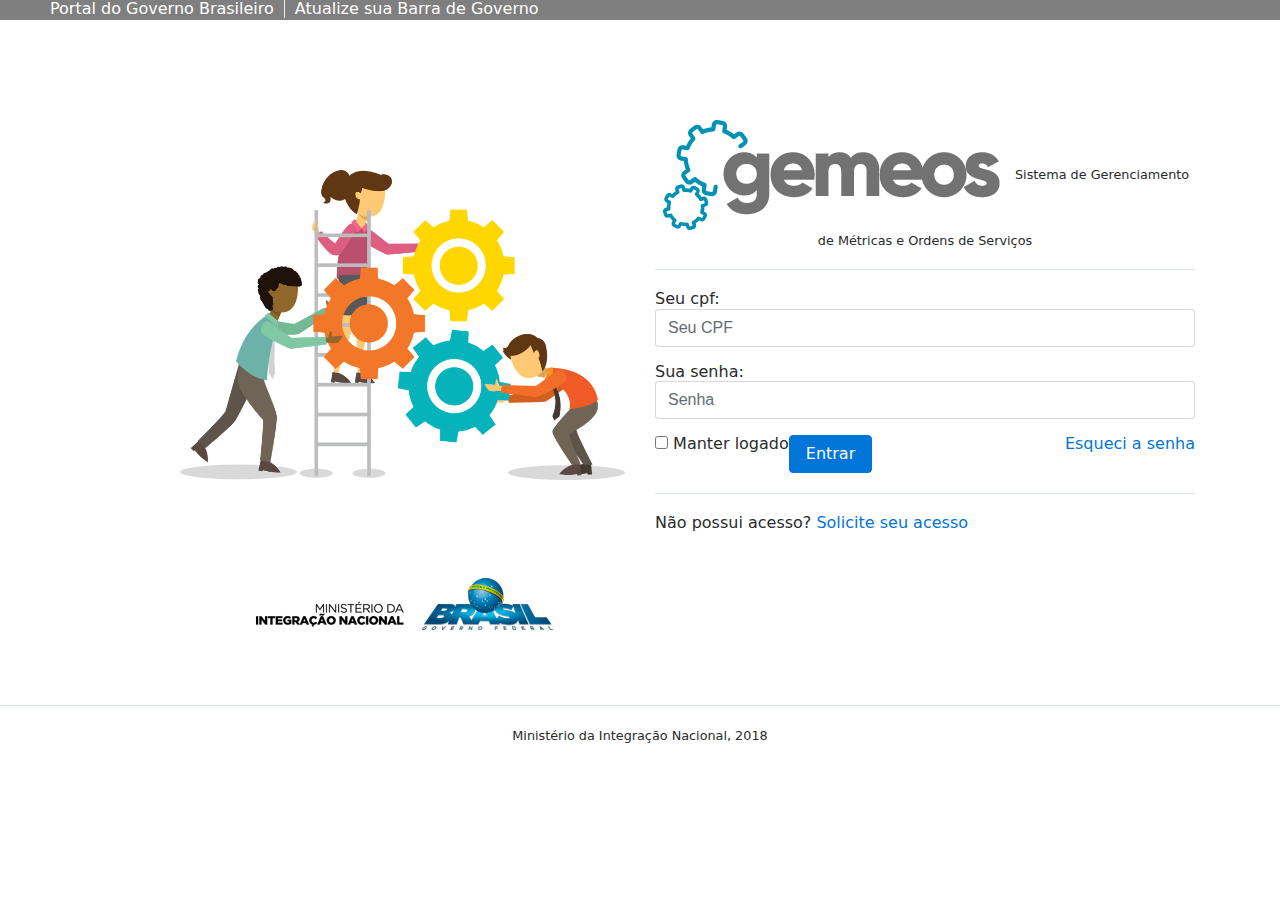
<file: views/login/login-index.html>
<!DOCTYPE html>
<html>
    <head lang="pt-br">
        <meta charset="UTF-8">
        <meta name="viewport" content="width=device-width, initial-scale=1, user-scalable=no">
        <meta http-equiv="x-ua-compatible" content="ie=edge">
        <meta property="creator.productor" content="http://estruturaorganizacional.dados.gov.br/id/unidade-organizacional/NUMERO">
        
        <title>Gemeos - Sistema de Gerenciamento de Métricas e Ordens de Serviços</title>
        <link rel="shortcut icon" href="../../img/favicon.png">
        <link rel="stylesheet" href="../../css/lib/font-awesome/font-awesome.min.css">
        <link rel="stylesheet" href="../../css/lib/bootstrap/bootstrap.min.css">
        <link rel="stylesheet" href="../../css/main.min.css">
        <link rel="stylesheet" href="../../css/custom.css">
    
    </head>
    <body>
        <div id="barra-brasil" style="background:#7F7F7F; height: 20px; padding:0 0 0 10px;display:block;">
            <ul id="menu-barra-temp" style="list-style:none;">
                <li style="display:inline; float:left;padding-right:10px; margin-right:10px; border-right:1px solid #EDEDED">
                    <a href="http://brasil.gov.br" style="font-family:sans,sans-serif; text-decoration:none; color:white;">Portal do Governo Brasileiro</a>
                </li>
                <li>
                    <a style="font-family:sans,sans-serif; text-decoration:none; color:white;" href="http://epwg.governoeletronico.gov.br/barra/atualize.html">Atualize sua Barra de Governo</a>
                </li>
            </ul>
        </div>
        
        <div class="container mt-xl">
            <div class="row">
                <div class="col-md-5 offset-md-1 text-center hidden-md-down">
                    <img class="img-adaptative mb-xl mt-xl" src="../../img/equip-job.png" alt="Gemeos - Sistema de Gerenciamento de Métricas e Ordens de Serviços">
                    
                    <img src="../../img/ministerio-da-integracao-gov-sm.png" class="img-adaptative mt-md">
                </div>
                <div class="col-md-6 mt-md">
                    <form class="sign-box">
                        <div class="text-center">
                            <img class="img-adaptative" src="../../img/logo-gemeos-c-md.png" alt="Gemeos - Sistema de Gerenciamento de Métricas e Ordens de Serviços">
                            <small>Sistema de Gerenciamento de Métricas e Ordens de Serviços</small>
                        </div>
                        <div class="divider-top">
                            <div class="form-group">
                                <label class="form-label semibold">Seu cpf:</label>
                                <input type="tel" class="form-control" placeholder="Seu CPF"/>
                            </div>
                            <div class="form-group">
                                <label class="form-label semibold">Sua senha:</label>
                                <input type="password" class="form-control" placeholder="Senha"/>
                            </div>
                            <div class="form-group">
                                <div class="checkbox float-left">
                                    <input type="checkbox" id="signed-in"/> <label for="signed-in">Manter logado</label>
                                </div>
                                <div class="float-right reset">
                                    <a href="#" data-toggle="modal" data-target="#ModalLembrarSenha">Esqueci a senha</a>
                                </div>
                            </div>
                            <a href="../admin/gerenciar-solicitacoes.html" class="btn btn-rounded btn-primary">Entrar</a>
                        </div>
                        <div class="divider-top">
                            <p class="sign-note">Não possui acesso?
                                <a href="#" data-toggle="modal" data-target="#ModalCadastro">Solicite seu acesso</a></p>
                        </div>
                    </form>
                </div>
            </div>
        
        </div>
        
        
        <div class="modal fade modal-custom" id="ModalLembrarSenha" role="dialog" aria-labelledby="ModalLembrarSenha" aria-hidden="true">
            <div class="modal-dialog modal-center-v">
                <div class="modal-content">
                    <div class="modal-header">
                        <button type="button" class="modal-close" data-dismiss="modal" aria-label="Close">
                            <i class="font-icon-close-2"></i>
                        </button>
                        <h4 class="modal-title">Esqueceu a senha?</h4>
                        <p>Informe o e-mail para que você possa resetar sua senha:</p>
                    </div>
                    <div class="modal-body">
                        <div class="row">
                            <div class="col-sm-12">
                                <div class="form-group">
                                    <label class="form-label semibold">Seu e-mail:</label>
                                    <input type="text" class="form-control" placeholder="E-mail ou Nome de usuário"/>
                                </div>
                            </div>
                        </div>
                    
                    </div>
                    <div class="modal-footer">
                        <button type="button" class="btn btn-rounded btn-primary" data-dismiss="modal" data-toggle="modal" data-target="#ModalMudarSenha">Enviar</button>
                        <button type="submit" class="btn btn-rounded btn-inline btn-secondary-outline" data-dismiss="modal">Cancelar</button>
                    </div>
                
                </div>
            </div>
        </div><!--.modal -->
        
        <div class="modal fade modal-custom" id="ModalMudarSenha" role="dialog" aria-labelledby="ModalLembrarSenha" aria-hidden="true">
            <div class="modal-dialog modal-center-v">
                <div class="modal-content">
                    <div class="modal-header">
                        <button type="button" class="modal-close" data-dismiss="modal" aria-label="Close">
                            <i class="font-icon-close-2"></i>
                        </button>
                        <h4 class="modal-title">Defina sua senha</h4>
                    </div>
                    <div class="modal-body">
                        <div class="row">
                            <div class="col-sm-12">
                                <div class="">
                                    <p>Olá
                                        <strong>Pedro da Silva,</strong> você precisa inserir um senha para acessar os sistema:
                                    </p>
                                </div>
                                
                                <div class="form-group mt-md">
                                    <label class="form-label semibold">Sua senha</label>
                                    <input id="hide-show-password" type="password" class="form-control" placeholder="Sua senha">
                                    <small class="text-muted">Utilize números, letras e caracteres especiais</small>
                                </div>
                            </div>
                        </div>
                    </div>
                    <div class="modal-footer">
                        <button type="button" class="btn btn-rounded btn-primary" data-dismiss="modal" data-toggle="modal">Enviar</button>
                        <button type="submit" class="btn btn-rounded btn-inline btn-secondary-outline" data-dismiss="modal">Cancelar</button>
                    </div>
                </div>
            </div>
        </div><!--.modal -->
        
        
        <div class="modal fade modal-custom" id="ModalCadastro" role="dialog" aria-labelledby="mySmallModalLabel" aria-hidden="true">
            <div class="modal-dialog modal-lg">
                <div class="modal-content">
                    <form id="cadastro-form" class="validate-form">
                        <div class="modal-header">
                            <button type="button" class="close" data-dismiss="modal" aria-label="Close">
                                <span aria-hidden="true">&times;</span>
                            </button>
                            <h4 class="modal-title">Solicitar acesso ao sistema</h4>
                            <p class="text-info">As solicitações serão avaliadas em até 5 dias úteis</p>
                        </div>
                        <div class="modal-body">
                            <div class="row">
                                <div class="col-12">
                                    <section class="card card-default">
                                        <header class="card-header">
                                            <div class="row">
                                                <div class="col-md-9">
                                                    <h5 class="semibold">
                                                        <i class="fa fa-sitemap mr-xs" aria-hidden="true"></i> Vínculo do usuário
                                                    </h5>
                                                </div>
                                            </div>
                                        </header>
                                        <div class="card-block">
                                            <div class="row">
                                                <div class="col-sm-6">
                                                    <fieldset class="form-group">
                                                        <label class="form-label semibold">Vínculo:
                                                            <span class="semibold text-danger">*</span></label>
                                                        <select id="" class="form-control">
                                                            <option>1</option>
                                                            <option>2</option>
                                                            <option>3</option>
                                                            <option>4</option>
                                                        </select>
                                                    </fieldset>
                                                </div>
                                                <div class="col-sm-6">
                                                    <fieldset class="form-group">
                                                        <label class="form-label semibold">CPF *</label>
                                                        <input type="text" class="form-control" id="cpf" name="cpf">
                                                    </fieldset>
                                                </div>
                                            </div>
                
                                        </div>
                                    </section>
                                    <section class="card card-default">
                                        <header class="card-header">
                                            <div class="row">
                                                <div class="col-md-9">
                                                    <h5 class="semibold">
                                                        <i class="fa fa-user mr-xs" aria-hidden="true"></i> Dados pessoais
                                                    </h5>
                                                </div>
                                            </div>
                                        </header>
                                        <div class="card-block">
                                            <div class="row">
                                                <div class="col-sm-6">
                                                    <fieldset class="form-group">
                                                        <label class="form-label semibold">Nome<span class="semibold text-danger">*</span></label>
                                                        <input type="text" class="form-control" id="" name="" placeholder="Nome">
                                                    </fieldset>
                                                </div>
                                                <div class="col-sm-3">
                                                    <fieldset class="form-group">
                                                        <label class="form-label semibold">Nascimento</label>
                                                        <input type="tel" class="form-control" id="" name="" placeholder="00/00/0000">
                                                    </fieldset>
                                                </div>
                                                <div class="col-sm-3">
                                                    <fieldset class="form-group">
                                                        <label class="form-label semibold">Sexo:
                                                            <span class="semibold text-danger">*</span></label>
                                                        <select id="" class="form-control">
                                                            <option>1</option>
                                                            <option>2</option>
                                                            <option>3</option>
                                                            <option>4</option>
                                                        </select>
                                                    </fieldset>
                                                </div>
                                            </div>
                                            <div class="row">
                                                <div class="col-sm-4">
                                                    <fieldset class="form-group">
                                                        <label class="form-label semibold">RG<span class="semibold text-danger">*</span></label>
                                                        <input type="tel" class="form-control" id="" name="" placeholder="00/00/0000">
                                                    </fieldset>
                                                </div>
                                                <div class="col-sm-4">
                                                    <fieldset class="form-group">
                                                        <label class="form-label semibold">Órgão emissor<span class="semibold text-danger">*</span></label>
                                                        <input type="text" class="form-control" id="" name="" placeholder="00/00/0000">
                                                    </fieldset>
                                                </div>
                                                <div class="col-sm-4">
                                                    <fieldset class="form-group">
                                                        <label class="form-label semibold">UF:
                                                            <span class="semibold text-danger">*</span></label>
                                                        <select id="" class="form-control">
                                                            <option>1</option>
                                                            <option>2</option>
                                                            <option>3</option>
                                                            <option>4</option>
                                                        </select>
                                                    </fieldset>
                                                </div>
                                            </div>
                                            <div class="row">
                                                <div class="col-sm-6">
                                                    <fieldset class="form-group">
                                                        <label class="form-label semibold">Estado (Naturalidade):
                                                            <span class="semibold text-danger">*</span></label>
                                                        <select id="" class="form-control">
                                                            <option>1</option>
                                                            <option>2</option>
                                                            <option>3</option>
                                                            <option>4</option>
                                                        </select>
                                                    </fieldset>
                                                </div>
                                                <div class="col-sm-6">
                                                    <fieldset class="form-group">
                                                        <label class="form-label semibold">Município (Naturalidade):
                                                            <span class="semibold text-danger">*</span></label>
                                                        <select id="" class="form-control">
                                                            <option>1</option>
                                                            <option>2</option>
                                                            <option>3</option>
                                                            <option>4</option>
                                                        </select>
                                                    </fieldset>
                                                </div>
                                            </div>
                                        </div>
                                    </section>
                                    <section class="card card-default">
                                        <header class="card-header">
                                            <div class="row">
                                                <div class="col-md-9">
                                                    <h5 class="semibold">
                                                        <i class="fa fa-building-o mr-xs" aria-hidden="true"></i> Endereço
                                                    </h5>
                                                </div>
                                            </div>
                                        </header>
                                        <div class="card-block">
                                            <div class="row">
                                                <div class="col-sm-6">
                                                    <fieldset class="form-group">
                                                        <label class="form-label semibold">Endereço<span class="semibold text-danger">*</span></label>
                                                        <input type="text" class="form-control" id="" name="" placeholder="Nome">
                                                    </fieldset>
                                                </div>
                                                <div class="col-sm-6">
                                                    <fieldset class="form-group">
                                                        <label class="form-label semibold">Complemento<span class="semibold text-danger">*</span></label>
                                                        <input type="text" class="form-control" id="" name="" placeholder="Nome">
                                                    </fieldset>
                                                </div>
                                            </div>
                                            <div class="row">
                                                <div class="col-sm-4">
                                                    <fieldset class="form-group">
                                                        <label class="form-label semibold">Estado:
                                                            <span class="semibold text-danger">*</span></label>
                                                        <select id="" class="form-control">
                                                            <option>1</option>
                                                            <option>2</option>
                                                            <option>3</option>
                                                            <option>4</option>
                                                        </select>
                                                    </fieldset>
                                                </div>
                                                <div class="col-sm-4">
                                                    <fieldset class="form-group">
                                                        <label class="form-label semibold">Município:
                                                            <span class="semibold text-danger">*</span></label>
                                                        <select id="" class="form-control">
                                                            <option>1</option>
                                                            <option>2</option>
                                                            <option>3</option>
                                                            <option>4</option>
                                                        </select>
                                                    </fieldset>
                                                </div>
                                                <div class="col-sm-4">
                                                    <label class="form-label semibold">Bairro</label>
                                                    <input type="text" class="form-control" id="" name="" placeholder="Número">
                                                </div>
                                            </div>
                                            <div class="row">
                                                <div class="col-sm-6">
                                                    <fieldset class="form-group">
                                                        <label class="form-label semibold">CEP</label>
                                                        <input type="text" class="form-control" placeholder="CEP">
                                                    </fieldset>
                                                </div>
                                                <div class="col-sm-6">
                                                    <fieldset class="form-group">
                                                        <label class="form-label semibold">Telefone</label>
                                                        <input type="tel" class="form-control" id="" name="" placeholder="(00)0000-0000">
                                                    </fieldset>
                                                </div>
                                            </div>
                
                                        </div>
                                    </section>
            
                                    <section class="card card-default">
                                        <header class="card-header">
                                            <div class="row">
                                                <div class="col-md-9">
                                                    <h5 class="semibold">
                                                        <i class="fa fa-suitcase mr-xs" aria-hidden="true"></i> Dados funcionais
                                                    </h5>
                                                </div>
                                            </div>
                                        </header>
                                        <div class="card-block">
                                            <div class="row">
                                                <div class="col-sm-4">
                                                    <fieldset class="form-group">
                                                        <label class="form-label semibold">E-mail<span class="semibold text-danger">*</span></label>
                                                        <input type="email" class="form-control" id="" name="" placeholder="Nome">
                                                    </fieldset>
                                                </div>
                                                <div class="col-sm-4">
                                                    <fieldset class="form-group">
                                                        <label class="form-label semibold">Confirme seu e-mail<span class="semibold text-danger">*</span></label>
                                                        <input type="email" class="form-control" id="" name="" placeholder="Nome">
                                                    </fieldset>
                                                </div>
                                                <div class="col-sm-4">
                                                    <fieldset class="form-group">
                                                        <label class="form-label semibold">Unidade:
                                                            <span class="semibold text-danger">*</span></label>
                                                        <select id="" class="form-control">
                                                            <option>1</option>
                                                            <option>2</option>
                                                            <option>3</option>
                                                            <option>4</option>
                                                        </select>
                                                    </fieldset>
                                                </div>
                                            </div>
                                            <div class="row">
                                                <div class="col-sm-3">
                                                    <fieldset class="form-group">
                                                        <label class="form-label semibold">SIAPE<span class="semibold text-danger">*</span></label>
                                                        <input type="text" class="form-control" id="" name="" placeholder="Nome">
                                                    </fieldset>
                                                </div>
                                                <div class="col-sm-3">
                                                    <fieldset class="form-group">
                                                        <label class="form-label semibold">Órgão<span class="semibold text-danger">*</span></label>
                                                        <input type="text" class="form-control" id="" name="" placeholder="Nome">
                                                    </fieldset>
                                                </div>
                                                <div class="col-sm-3">
                                                    <fieldset class="form-group">
                                                        <label class="form-label semibold">Empresa<span class="semibold text-danger">*</span></label>
                                                        <input type="text" class="form-control" id="" name="" placeholder="Nome">
                                                    </fieldset>
                                                </div>
                                                <div class="col-sm-3">
                                                    <fieldset class="form-group">
                                                        <label class="form-label semibold">Cargo<span class="semibold text-danger">*</span></label>
                                                        <input type="text" class="form-control" id="" name="" placeholder="Nome">
                                                    </fieldset>
                                                </div>
                    
                                            </div>
                                        </div>
                                    </section>
                                    <section class="box-typical">
                                        <header class="box-typical-header header-bordered">
                                            <div class="tbl-row">
                                                <div class="tbl-cell tbl-cell-title">
                                                    <h5 class="semibold">
                                                        <i class="fa fa-gears mr-xs" aria-hidden="true"></i> Função
                                                    </h5>
                                                </div>
                                                <div class="tbl-cell tbl-cell-action-bordered">
                                                    <div>
                                                        <button type="button" class="action-btn" data-toggle="collapse" data-target="#add-funcao" aria-expanded="false" aria-controls="add-funcao">
                                                            <i class="fa fa-plus-circle mr-xs"></i>Adicionar
                                                        </button>
                                                    </div>
                                                </div>
                                            </div>
                                        </header>
                                        <div class="p-0">
                                            <div class="collapse" id="add-funcao">
                                                <div class="clearfix p-a mb-0 divider-bottom">
                                                    <div class="col-sm-12">
                                                        <label class="form-label semibold" for="">Função</label>
                                                        <div class="input-group">
                                                            <input type="tel" class="form-control" placeholder="Descrição" id="">
                                                            <span class="input-group-btn">
                                                                          <button class="btn btn-secondary-outline" type="button">
                                                                              <i class="fa fa-plus" aria-hidden="true"></i> Adicionar
                                                                          </button>
                                                                        </span>
                                                        </div>
                                                    </div>
                                                </div>
                                            </div>
                                            <div class="table-responsive">
                                                <table class="table-hover table-box-typical tbl-typical">
                                                    <thead>
                                                        <tr>
                                                            <th class="text-center">
                                                                <div>Função</div>
                                                            </th>
                                                            <th class="">
                                                                <div>Descrição</div>
                                                            </th>
                                                            <th class="text-center"></th>
                                                        </tr>
                                                    </thead>
                                                    <tbody>
                                                        <tr>
                                                            <td>
                                                                <p>Entregador</p></td>
                                                            <td>
                                    
                                                            </td>
                                                            <td class="text-center">
                                                                <button type="button" class="btn btn-clear btn-xs" data-toggle="tooltip" data-placement="top" title="remover">
                                                                    <i class="fa fa-times mr-xs text-danger" aria-hidden="true"></i>
                                                                </button>
                                                            </td>
                                                        </tr>
                            
                                                    </tbody>
                                                </table>
                                            </div>
                                        </div>
                                    </section>
                                    <section class="card card-default">
                                        <header class="card-header">
                                            <div class="row">
                                                <div class="col-md-9">
                                                    <h5 class="semibold">
                                                        <i class="fa fa-user-o" aria-hidden="true"></i> Perfil
                                                    </h5>
                                                </div>
                                            </div>
                                        </header>
                                        <div class="card-block">
                                            <div class="row">
                                                <div class="col-sm-4">
                                                    <fieldset class="form-group">
                                                        <label class="form-label semibold">Perfil:
                                                            <span class="semibold text-danger">*</span></label>
                                                        <select id="" class="form-control">
                                                            <option>1</option>
                                                            <option>2</option>
                                                            <option>3</option>
                                                            <option>4</option>
                                                        </select>
                                                    </fieldset>
                                                </div>
                                                <div class="col-sm-8">
                                                    <fieldset class="form-group">
                                                        <label class="form-label semibold" for="">Motivos:</label>
                                                        <textarea rows="4" class="form-control" placeholder="Motivos" id="motivos-textarea"></textarea>
                                                        <small>Você tem
                                                            <span id="motivos-textarea-counter" class="counter-value semibold"></span> caracteres restantes.
                                                        </small>
                                                    </fieldset>
                                                </div>
                                            </div>
                                            <div class="row mt-md">
                    
                                            </div>
                                        </div>
                                    </section>
                                    <section class="box-typical">
                                        <header class="box-typical-header header-bordered">
                                            <div class="tbl-row">
                                                <div class="tbl-cell tbl-cell-title">
                                                    <h5 class="semibold">
                                                        <i class="fa fa-cloud-upload mr-xs" aria-hidden="true"></i> Arquivos
                                                    </h5>
                                                </div>
                                                <div class="tbl-cell tbl-cell-action-bordered">
                                                    <div>
                                                        <button type="button" class="action-btn" data-toggle="collapse" data-target="#add-arquivos" aria-expanded="false" aria-controls="add-arquivos">
                                                            <i class="fa fa-plus-circle mr-xs"></i>Adicionar
                                                        </button>
                                                    </div>
                                                </div>
                                            </div>
                                        </header>
                                        <div class="p-0">
                                            <div class="collapse" id="add-arquivos">
                                                <div class="clearfix p-a mb-0 divider-bottom">
                            
                                                    <div class="col-sm-6">
                                
                                                        <div class="form-group">
                                                            <label class="form-label semibold" for="">Enviar arquivo</label>
                                                            <input type="file" class="form-control-file" id="arquivo">
                                                        </div>
                                                    </div>
                                                    <div class="col-sm-6">
                                                        <label class="form-label semibold" for="">Descrição</label>
                                                        <div class="input-group">
                                                            <input type="tel" class="form-control" placeholder="Descrição" id="">
                                                            <span class="input-group-btn">
                                                                          <button class="btn btn-secondary-outline" type="button">
                                                                              <i class="fa fa-plus" aria-hidden="true"></i> Adicionar
                                                                          </button>
                                                                        </span>
                                                        </div>
                                                    </div>
                                                </div>
                                            </div>
                                            <div class="table-responsive">
                                                <table class="table-hover table-box-typical tbl-typical">
                                                    <thead>
                                                        <tr>
                                                            <th class="text-center">
                                                                <div>Arquivo</div>
                                                            </th>
                                                            <th class="">
                                                                <div>Descrição</div>
                                                            </th>
                                                            <th class="text-center"></th>
                                                        </tr>
                                                    </thead>
                                                    <tbody>
                                                        <tr>
                                                            <td>
                                                                <p>
                                                                    <a href="#">autorizacao-gerencia.pdf</a>
                                                                </p></td>
                                                            <td>
                                                                Arquivo de autorização
                                                            </td>
                                                            <td class="text-center">
                                                                <button type="button" class="btn btn-clear btn-xs" data-toggle="tooltip" data-placement="top" title="remover">
                                                                    <i class="fa fa-times mr-xs text-danger" aria-hidden="true"></i>
                                                                </button>
                                                            </td>
                                                        </tr>
                            
                                                    </tbody>
                                                </table>
                                            </div>
                                        </div>
                                    </section>
                                </div>
                            </div>
                        </div>
                        
                        <div class="modal-footer">
                            <button type="submit" class="btn btn-success btn-rounded swal-btn-cancel" data-dismiss="modal">Exemplo ao enviar</button>
                            <button type="submit" class="btn btn-rounded btn-inline btn-secondary-outline">Cancelar</button>
                        </div>
                    </form>
                </div>
            </div>
        </div><!--.modal-->
        
        
        <footer class="text-center p-a-lg divider-top mt-xl">
            <small>
                Ministério da Integração Nacional, 2018
            </small>
        </footer>
        
        
        <script src="../../js/lib/jquery/jquery.min.js"></script>
        <script src="../../js/lib/tether/tether.min.js"></script>
        <script src="../../js/lib/bootstrap/bootstrap.min.js"></script>
        <script src="../../js/plugins.js"></script>
        
        
              <!-- específico desta página -->
        <script src="../../js/lib/datatables-net/datatables.min.js"></script>
        <script src="../../js/start-datatables.js"></script>
        
        <script src="../../js/lib/bootstrap-select/bootstrap-select.min.js"></script>
        <script src="../../js/lib/select2/select2.full.min.js"></script>
        <script src="../../js/lib/select2/i18n/pt-BR.js"></script>
        
        
        <script src="../../js/lib/jquery-tag-editor/jquery.tag-editor.min.js"></script>
        
        <script src="../../js/lib/jquery-simply-countable/jquery.simplyCountable.js"></script>
        
        <script src="../../js/lib/bootstrap-sweetalert/sweetalert.min.js"></script>
        
        <script src="../../js/lib/hide-show-password/bootstrap-show-password.min.js"></script>
        <script src="../../js/lib/hide-show-password/bootstrap-show-password-init.js"></script>
        
        <script src="../../js/app.js"></script>
        <script src="login-index.js"></script>
        
        
        <script defer="defer" src="//barra.brasil.gov.br/barra.js" type="text/javascript"></script>
    </body>
</html>
</file>
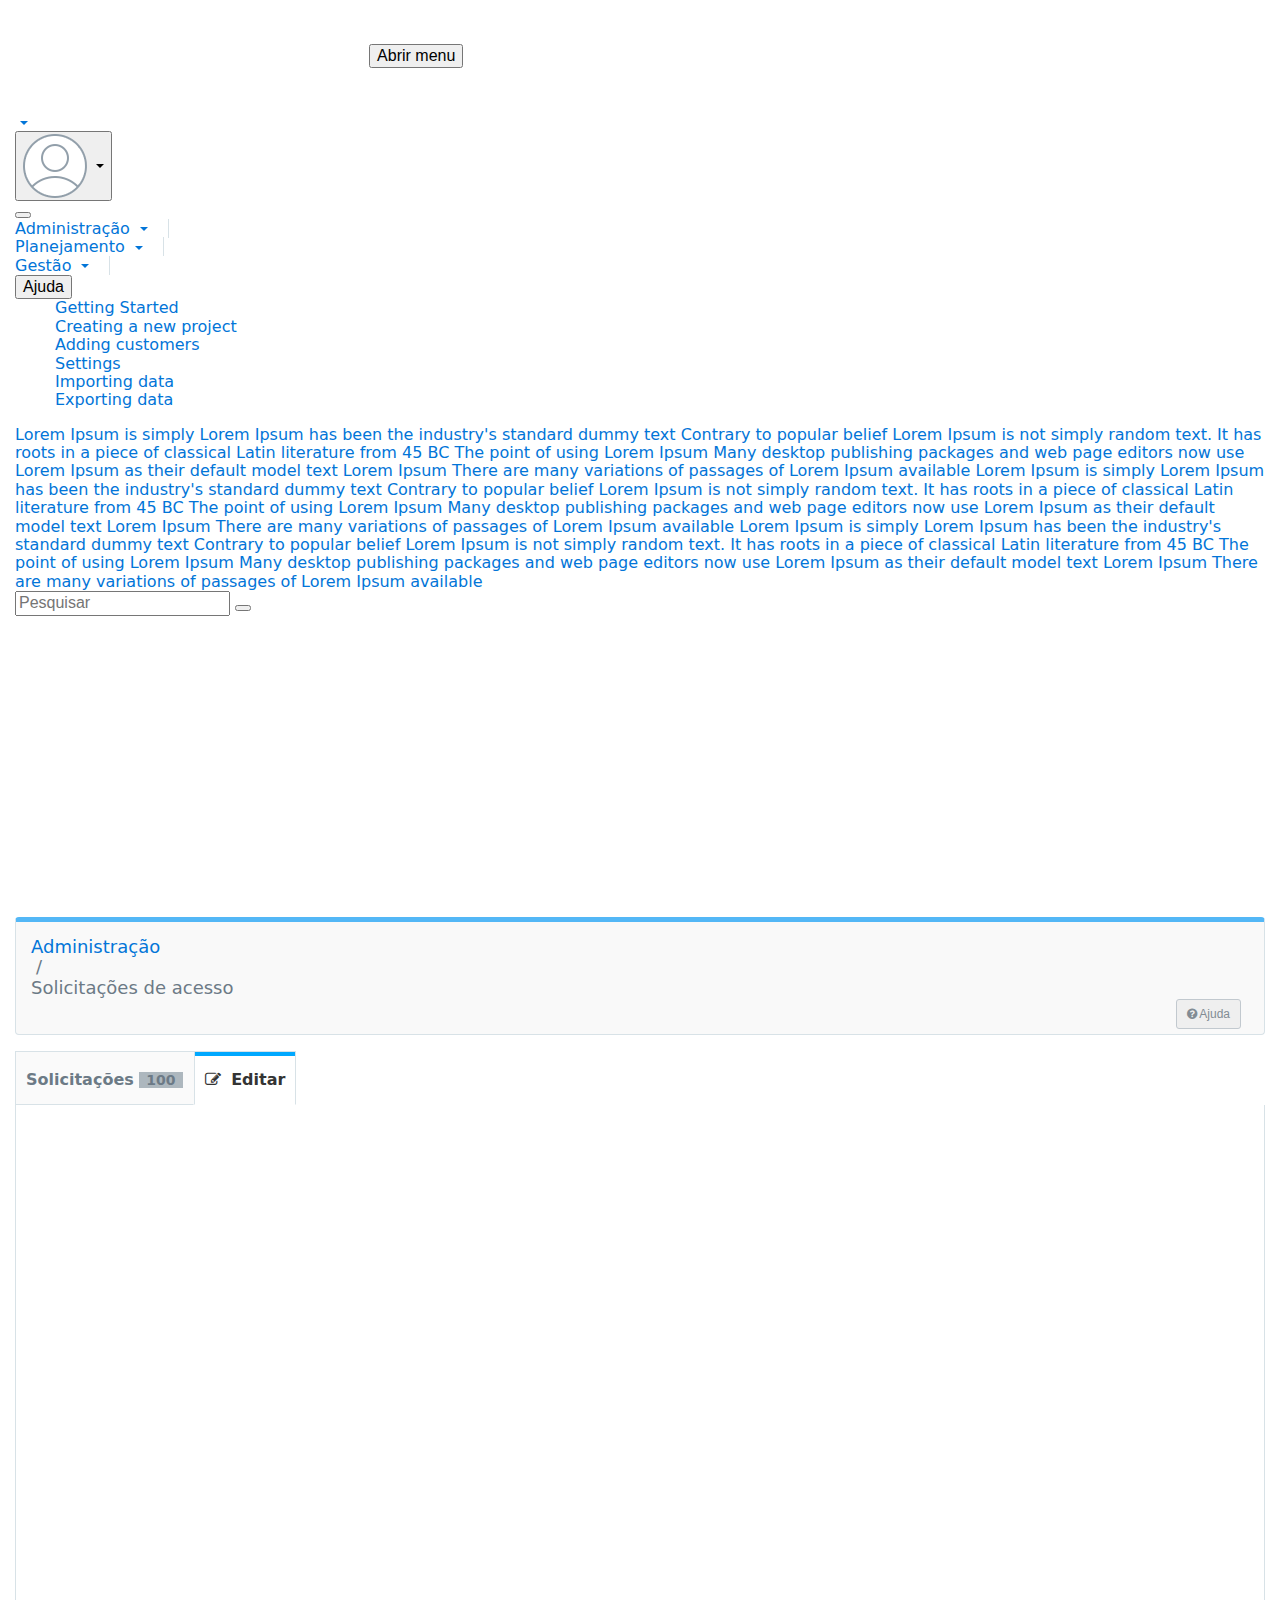
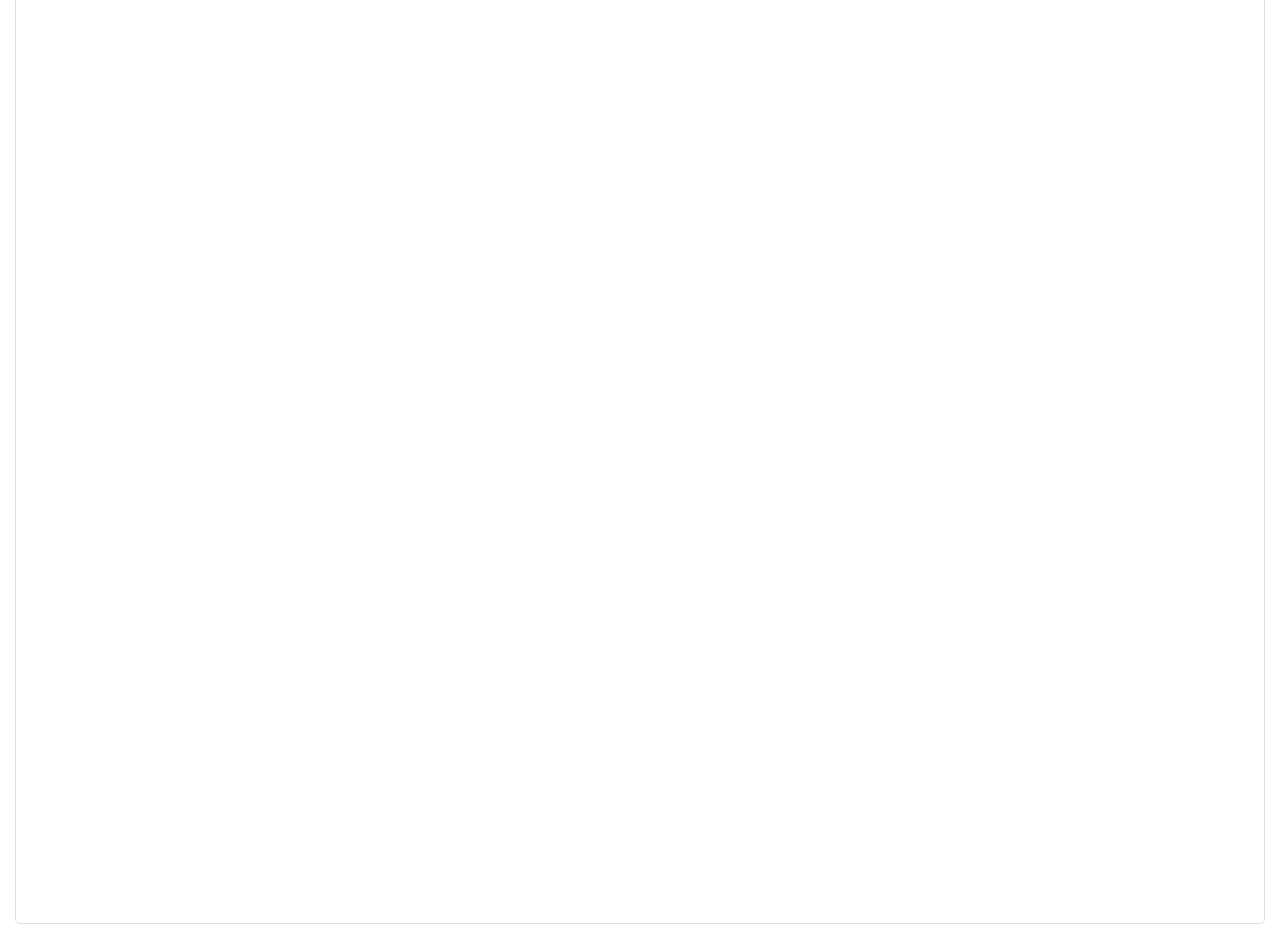
<file: views/solicitacoes/gerenciar-solicitacoes-editar.html>
<!DOCTYPE html>
<html>
    <head lang="pt-br">
        <meta charset="UTF-8">
        <meta name="viewport" content="width=device-width, initial-scale=1, user-scalable=no">
        <meta http-equiv="x-ua-compatible" content="ie=edge">
        <meta property="creator.productor" content="http://estruturaorganizacional.dados.gov.br/id/unidade-organizacional/NUMERO">
        <link rel="shortcut icon" href="../../img/favicon.png">
        
        <title>Gemeos - Sistema de Gerenciamento de Métricas e Ordens de Serviços</title>
        <link rel="stylesheet" href="../../css/lib/font-awesome/font-awesome.min.css">
        <link rel="stylesheet" href="../../css/lib/bootstrap/bootstrap.min.css">
        <link rel="stylesheet" href="../../css/main.min.css">
        <link rel="stylesheet" href="../../css/custom.css">
    
    </head>
    <body class="with-side-menu theme-picton-blue-white-ebony">
        
        <header class="site-header">
            <div class="container-fluid">
                <a href="#" class="site-logo">
                    <img class="hidden-md-down" src="../../img/logo-gemeos-w-md.png" alt="">
                    <img class="hidden-lg-up" src="../../img/logo-gemeos-c-sm.png" alt="">
                </a>
                <button class="hamburger hamburger--htla">
                    <span>Abrir menu</span>
                </button>
                <div class="site-header-content">
                    <div class="site-header-content-in">
                        <div class="site-header-shown">
                            
                            <div class="dropdown dropdown-notification messages">
                                <a href="#" class="header-alarm dropdown-toggle active" id="dd-messages" data-toggle="dropdown" aria-haspopup="true" aria-expanded="false">
                                    <i class="font-icon-alarm" data-toggle="tooltip" data-placement="bottom" title="Avisos relativos ás solicitações do sistema"></i>
                                </a>
                                <div class="dropdown-menu dropdown-menu-right dropdown-menu-messages" aria-labelledby="dd-messages">
                                    <div class="dropdown-menu-messages-header">
                                        <ul class="nav" role="tablist">
                                            <li class="nav-item">
                                                <a class="nav-link active" data-toggle="tab" href="#tab-incoming" role="tab">
                                                    Novas
                                                    <span class="label label-pill label-danger">8</span>
                                                </a>
                                            </li>
                                            <li class="nav-item">
                                                <a class="nav-link" data-toggle="tab" href="#tab-outgoing" role="tab">Lidas</a>
                                            </li>
                                        </ul>
                                        <!--<button type="button" class="create">
                                            <i class="font-icon font-icon-pen-square"></i>
                                        </button>-->
                                    </div>
                                    <div class="tab-content">
                                        <div class="tab-pane active" id="tab-incoming" role="tabpanel">
                                            <div class="dropdown-menu-messages-list">
                                                <a href="#" class="mess-item">
                                                    <span class="mess-item-name">Pedro Silva</span>
                                                    <span class="mess-item-txt">Envio de solicitação de documentação aprovada</span>
                                                </a>
                                                <a href="#" class="mess-item">
                                                    <span class="mess-item-name">Mariana oliveira</span>
                                                    <span class="mess-item-txt">Envio de solicitação de documentação aprovada</span>
                                                </a>
                                                <a href="#" class="mess-item">
                                                    <span class="mess-item-name">Eustáquio Silveira</span>
                                                    <span class="mess-item-txt">Envio de solicitação de documentação aprovada</span>
                                                </a>
                                            </div>
                                        </div>
                                        <div class="tab-pane" id="tab-outgoing" role="tabpanel">
                                            <div class="dropdown-menu-messages-list">
                                                <a href="#" class="mess-item">
                                                    <span class="mess-item-name">Henrique Silva</span>
                                                    <span class="mess-item-txt">Envio de solicitação de documentação aprovada</span>
                                                </a>
                                                <a href="#" class="mess-item">
                                                    <span class="mess-item-name">Caroline oliveira</span>
                                                    <span class="mess-item-txt">Envio de solicitação de documentação aprovada</span>
                                                </a>
                                                <a href="#" class="mess-item">
                                                    <span class="mess-item-name">Sandra Silveira</span>
                                                    <span class="mess-item-txt">Envio de solicitação de documentação aprovada</span>
                                                </a>
                                            </div>
                                        </div>
                                    </div>
                                    <div class="dropdown-menu-notif-more">
                                        <a href="#">Todas</a>
                                    </div>
                                </div>
                            </div>
                            
                            
                            <div class="dropdown user-menu">
                                <button class="dropdown-toggle" id="dd-user-menu" type="button" data-toggle="dropdown" aria-haspopup="true" aria-expanded="false">
                                    <img src="../../img/avatar-2-64.png" alt="">
                                </button>
                                <div class="dropdown-menu dropdown-menu-right" aria-labelledby="dd-user-menu">
                                    <a class="dropdown-item" href="#"><span class="font-icon glyphicon glyphicon-user"></span>Dados de acesso</a>
                                    <a class="dropdown-item" href="#"><span class="font-icon glyphicon glyphicon-cog"></span>Configurações</a>
                                    <a class="dropdown-item" href="#"><span class="font-icon font-icon-help"></span>Ajuda</a>
                                    <div class="dropdown-divider"></div>
                                    <a class="dropdown-item" href="../login/login-index.html"><span class="font-icon glyphicon glyphicon-log-out"></span>Sair</a>
                                </div>
                            </div>
                            
                            <button type="button" class="burger-right">
                                <i class="font-icon-menu-addl"></i>
                            </button>
                        </div><!--.site-header-shown-->
                        
                        <div class="mobile-menu-right-overlay"></div>
                        <div class="site-header-collapsed">
                            <div class="site-header-collapsed-in">
                                
                                <div class="dropdown dropdown-typical">
                                    <a href="dashboard.html" class="dropdown-toggle no-arr divider-right" data-toggle="tooltip" data-placement="bottom" title="Gerenciar o acesso ao sistema, bem como as atribuições de permissões aos usuários">
                                        <span class="font-icon font-icon-doc"></span>
                                        <span class="lbl">Administração</span>
                                    </a>
                                </div>
                                <div class="dropdown dropdown-typical">
                                    <a href="#" class="dropdown-toggle no-arr divider-right" data-toggle="tooltip" data-placement="bottom" title="Gerenciar o processo de planejamento das contratações">
                                        <span class="font-icon font-icon-earth-bordered"></span>
                                        <span class="lbl">Planejamento</span>
                                    </a>
                                </div>
                                <div class="dropdown dropdown-typical">
                                    <a href="#" class="dropdown-toggle no-arr divider-right" data-toggle="tooltip" data-placement="bottom" title="Administrar o processo de gestão do contrato">
                                        <span class="font-icon font-icon-cogwheel"></span>
                                        <span class="lbl">Gestão</span>
                                    </a>
                                </div>
                                
                                
                                <div class="help-dropdown">
                                    <button type="button">
                                        <i class="font-icon font-icon-help"></i> Ajuda
                                    </button>
                                    <div class="help-dropdown-popup">
                                        <div class="help-dropdown-popup-side">
                                            <ul>
                                                <li><a href="#">Getting Started</a></li>
                                                <li><a href="#" class="active">Creating a new project</a></li>
                                                <li><a href="#">Adding customers</a></li>
                                                <li><a href="#">Settings</a></li>
                                                <li><a href="#">Importing data</a></li>
                                                <li><a href="#">Exporting data</a></li>
                                            </ul>
                                        </div>
                                        <div class="help-dropdown-popup-cont">
                                            <div class="help-dropdown-popup-cont-in">
                                                <div class="jscroll">
                                                    <a href="#" class="help-dropdown-popup-item">
                                                        Lorem Ipsum is simply
                                                        <span class="describe">Lorem Ipsum has been the industry's standard dummy text </span>
                                                    </a>
                                                    <a href="#" class="help-dropdown-popup-item">
                                                        Contrary to popular belief
                                                        <span class="describe">Lorem Ipsum is not simply random text. It has roots in a piece of classical Latin literature from 45 BC</span>
                                                    </a>
                                                    <a href="#" class="help-dropdown-popup-item">
                                                        The point of using Lorem Ipsum
                                                        <span class="describe">Many desktop publishing packages and web page editors now use Lorem Ipsum as their default model text</span>
                                                    </a>
                                                    <a href="#" class="help-dropdown-popup-item">
                                                        Lorem Ipsum
                                                        <span class="describe">There are many variations of passages of Lorem Ipsum available</span>
                                                    </a>
                                                    <a href="#" class="help-dropdown-popup-item">
                                                        Lorem Ipsum is simply
                                                        <span class="describe">Lorem Ipsum has been the industry's standard dummy text </span>
                                                    </a>
                                                    <a href="#" class="help-dropdown-popup-item">
                                                        Contrary to popular belief
                                                        <span class="describe">Lorem Ipsum is not simply random text. It has roots in a piece of classical Latin literature from 45 BC</span>
                                                    </a>
                                                    <a href="#" class="help-dropdown-popup-item">
                                                        The point of using Lorem Ipsum
                                                        <span class="describe">Many desktop publishing packages and web page editors now use Lorem Ipsum as their default model text</span>
                                                    </a>
                                                    <a href="#" class="help-dropdown-popup-item">
                                                        Lorem Ipsum
                                                        <span class="describe">There are many variations of passages of Lorem Ipsum available</span>
                                                    </a>
                                                    <a href="#" class="help-dropdown-popup-item">
                                                        Lorem Ipsum is simply
                                                        <span class="describe">Lorem Ipsum has been the industry's standard dummy text </span>
                                                    </a>
                                                    <a href="#" class="help-dropdown-popup-item">
                                                        Contrary to popular belief
                                                        <span class="describe">Lorem Ipsum is not simply random text. It has roots in a piece of classical Latin literature from 45 BC</span>
                                                    </a>
                                                    <a href="#" class="help-dropdown-popup-item">
                                                        The point of using Lorem Ipsum
                                                        <span class="describe">Many desktop publishing packages and web page editors now use Lorem Ipsum as their default model text</span>
                                                    </a>
                                                    <a href="#" class="help-dropdown-popup-item">
                                                        Lorem Ipsum
                                                        <span class="describe">There are many variations of passages of Lorem Ipsum available</span>
                                                    </a>
                                                </div>
                                            </div>
                                        </div>
                                    </div>
                                </div><!--.help-dropdown-->
                                <div class="site-header-search-container">
                                    <form class="site-header-search closed">
                                        <input type="text" placeholder="Pesquisar"/>
                                        <button type="submit">
                                            <span class="font-icon-search"></span>
                                        </button>
                                        <div class="overlay"></div>
                                    </form>
                                </div>
                            </div><!--.site-header-collapsed-in-->
                        </div><!--.site-header-collapsed-->
                    </div><!--site-header-content-in-->
                </div><!--.site-header-content-->
            </div><!--.container-fluid-->
        </header><!--.site-header-->
        
        <div class="mobile-menu-left-overlay"></div>
        <nav class="side-menu">
            <div class="side-menu-avatar">
                <div class="avatar-preview">
                    <p>Bem vindo, <strong>Pedro Alencar</strong><br>
                       Você tem privilégios de administrador</p>
                </div>
            </div>
            <ul class="side-menu-list">
                <li class="grey with-sub">
	            <span>
	                <i class="font-icon font-icon-user"></i>
	                <span class="lbl">Acesso</span>
	            </span>
                    <ul>
                        <li>
                            <a href="index.html"><span class="lbl">Default</span><span class="label label-custom label-pill label-danger">new</span></a>
                        </li>
                        <li><a href="dashboard-top-menu.html"><span class="lbl">Top menu</span></a></li>
                        <li><a href="side-menu-compact-full.html"><span class="lbl">Compact menu</span></a></li>
                        <li><a href="dashboard-addl-menu.html"><span class="lbl">Submenu</span></a></li>
                        <li><a href="side-menu-avatar.html"><span class="lbl">Menu with avatar</span></a></li>
                        <li><a href="side-menu-avatar.html"><span class="lbl">Compact menu with avatar</span></a></li>
                        <li><a href="dark-menu.html"><span class="lbl">Dark menu</span></a></li>
                        <li><a href="dark-menu-blue.html"><span class="lbl">Blue dark menu</span></a></li>
                        <li><a href="dark-menu-green.html"><span class="lbl">Green dark menu</span></a></li>
                        <li><a href="dark-menu-green-compact.html"><span class="lbl">Green compact dark menu</span></a>
                        </li>
                        <li><a href="dark-menu-ultramarine.html"><span class="lbl">Ultramarine dark menu</span></a></li>
                        <li><a href="asphalt-menu.html"><span class="lbl">Asphalt top menu</span></a></li>
                        <li><a href="side-menu-big-icon.html"><span class="lbl">Big menu</span></a></li>
                    </ul>
                </li>
            </ul>
        
        </nav><!--.side-menu-->
        
        
        <div class="page-content">
            
            <div class="container-fluid">
                <section>
                    <ol class="breadcrumb blue-ctj">
                        <li><a href="#">Administração</a></li>
                        <li class="ml-xs mr-xs"> /</li>
                        <li class="active">Solicitações de acesso</li>
                        <li style="float:right;">
                            <button class="btn btn-inline btn-secondary-outline btn-sm">
                                <i class="fa fa-question-circle" aria-hidden="true"></i> Ajuda
                            </button>
                        </li>
                    </ol>
                </section>
                
                <section>
                    <div class="row mt-sm">
                        <div class="col-lg-12">
                            <div class="tabs-section">
                                <div class="tabs-section-nav">
                                    <div class="tbl">
                                        <ul class="nav" role="tablist">
                                            <li class="nav-item">
                                                <a class="nav-link" href="gerenciar-solicitacoes.html">
									<span class="nav-link-in">
										Solicitações
										<span class="label label-pill label-primary">100</span>
									</span> </a>
                                            </li>
                                            <li class="nav-item">
                                                <a class="nav-link active" href="" role="tab" data-toggle="tab">
									<span class="nav-link-in">
										<i class="fa fa-pencil-square-o mr-xs" aria-hidden="true"></i>
                                        Editar
									</span> </a>
                                            </li>
                                        </ul>
                                    </div>
                                </div><!--.tabs-section-nav-->
                                
                                <div class="tab-content">
                                    
                                    <section role="tabpanel" class="tab-pane fade in active" id="tabs-solicitacoes-tab-1">
                                        <section>
                                            <div class="row">
                                                <div class="col-12">
                                                    <section class="card card-default">
                                                        <header class="card-header">
                                                            <div class="row">
                                                                <div class="col-md-9">
                                                                    <h5 class="semibold">
                                                                        <i class="fa fa-sitemap mr-xs" aria-hidden="true"></i> Vínculo do usuário
                                                                    </h5>
                                                                </div>
                                                            </div>
                                                        </header>
                                                        <div class="card-block">
                                                            <div class="row">
                                                                <div class="col-sm-6">
                                                                    <fieldset class="form-group">
                                                                        <label class="form-label semibold">Vínculo:
                                                                            <span class="semibold text-danger">*</span></label>
                                                                        <p>Lorem ipsum</p>
                                                                    </fieldset>
                                                                </div>
                                                                <div class="col-sm-6">
                                                                    <fieldset class="form-group">
                                                                        <label class="form-label semibold">CPF *</label>
                                                                        <p>Lorem ipsum</p>
                                                                    </fieldset>
                                                                </div>
                                                            </div>
                
                                                        </div>
                                                    </section>
                                                    <section class="card card-default">
                                                        <header class="card-header">
                                                            <div class="row">
                                                                <div class="col-md-9">
                                                                    <h5 class="semibold">
                                                                        <i class="fa fa-user mr-xs" aria-hidden="true"></i> Dados pessoais
                                                                    </h5>
                                                                </div>
                                                            </div>
                                                        </header>
                                                        <div class="card-block">
                                                            <div class="row">
                                                                <div class="col-sm-4">
                                                                    <fieldset class="form-group">
                                                                        <label class="form-label semibold">Nome<span class="semibold text-danger">*</span></label>
                                                                        <p>Lorem ipsum</p>
                                                                    </fieldset>
                                                                </div>
                                                                <div class="col-sm-4">
                                                                    <fieldset class="form-group">
                                                                        <label class="form-label semibold">Nascimento</label>
                                                                        <p>Lorem ipsum</p>
                                                                    </fieldset>
                                                                </div>
                                                                <div class="col-sm-4">
                                                                    <fieldset class="form-group">
                                                                        <label class="form-label semibold">Sexo:
                                                                            <span class="semibold text-danger">*</span></label>
                                                                        <p>Lorem ipsum</p>
                                                                    </fieldset>
                                                                </div>
                                                            </div>
                                                            <div class="row">
                                                                <div class="col-sm-4">
                                                                    <fieldset class="form-group">
                                                                        <label class="form-label semibold">RG<span class="semibold text-danger">*</span></label>
                                                                        <p>Lorem ipsum</p>
                                                                    </fieldset>
                                                                </div>
                                                                <div class="col-sm-4">
                                                                    <fieldset class="form-group">
                                                                        <label class="form-label semibold">Órgão emissor<span class="semibold text-danger">*</span></label>
                                                                        <p>Lorem ipsum</p>
                                                                    </fieldset>
                                                                </div>
                                                                <div class="col-sm-4">
                                                                    <fieldset class="form-group">
                                                                        <label class="form-label semibold">UF:
                                                                            <span class="semibold text-danger">*</span></label>
                                                                        <p>Lorem ipsum</p>
                                                                    </fieldset>
                                                                </div>
                                                            </div>
                                                            <div class="row">
                                                                <div class="col-sm-4">
                                                                    <fieldset class="form-group">
                                                                        <label class="form-label semibold">Estado (Naturalidade):
                                                                            <span class="semibold text-danger">*</span></label>
                                                                        <p>Lorem ipsum</p>
                                                                    </fieldset>
                                                                </div>
                                                                <div class="col-sm-4">
                                                                    <fieldset class="form-group">
                                                                        <label class="form-label semibold">Município (Naturalidade):
                                                                            <span class="semibold text-danger">*</span></label>
                                                                        <p>Lorem ipsum</p>
                                                                    </fieldset>
                                                                </div>
                                                            </div>
                                                        </div>
                                                    </section>
                                                    <section class="card card-default">
                                                        <header class="card-header">
                                                            <div class="row">
                                                                <div class="col-md-9">
                                                                    <h5 class="semibold">
                                                                        <i class="fa fa-building-o mr-xs" aria-hidden="true"></i> Endereço
                                                                    </h5>
                                                                </div>
                                                            </div>
                                                        </header>
                                                        <div class="card-block">
                                                            <div class="row">
                                                                <div class="col-sm-4">
                                                                    <fieldset class="form-group">
                                                                        <label class="form-label semibold">Endereço<span class="semibold text-danger">*</span></label>
                                                                        <p>Lorem ipsum</p>
                                                                    </fieldset>
                                                                </div>
                                                                <div class="col-sm-4">
                                                                    <fieldset class="form-group">
                                                                        <label class="form-label semibold">Complemento<span class="semibold text-danger">*</span></label>
                                                                        <p>Lorem ipsum</p>
                                                                    </fieldset>
                                                                </div>
                                                            </div>
                                                            <div class="row">
                                                                <div class="col-sm-4">
                                                                    <fieldset class="form-group">
                                                                        <label class="form-label semibold">Estado:
                                                                            <span class="semibold text-danger">*</span></label>
                                                                        <p>Lorem ipsum</p>
                            
                                                                    </fieldset>
                                                                </div>
                                                                <div class="col-sm-4">
                                                                    <fieldset class="form-group">
                                                                        <label class="form-label semibold">Município:
                                                                            <span class="semibold text-danger">*</span></label>
                                                                        <p>Lorem ipsum</p>
                            
                                                                    </fieldset>
                                                                </div>
                                                                <div class="col-sm-4">
                                                                    <label class="form-label semibold">Bairro</label>
                                                                    <p>Lorem ipsum</p>
                                                                </div>
                                                            </div>
                                                            <div class="row">
                                                                <div class="col-sm-4">
                                                                    <fieldset class="form-group">
                                                                        <label class="form-label semibold">CEP</label>
                                                                        <p>Lorem ipsum</p>
                                                                    </fieldset>
                                                                </div>
                                                                <div class="col-sm-4">
                                                                    <fieldset class="form-group">
                                                                        <label class="form-label semibold">Telefone</label>
                                                                        <p>Lorem ipsum</p>
                                                                    </fieldset>
                                                                </div>
                                                            </div>
                
                                                        </div>
                                                    </section>
            
                                                    <section class="card card-default">
                                                        <header class="card-header">
                                                            <div class="row">
                                                                <div class="col-md-9">
                                                                    <h5 class="semibold">
                                                                        <i class="fa fa-suitcase mr-xs" aria-hidden="true"></i> Dados funcionais
                                                                    </h5>
                                                                </div>
                                                            </div>
                                                        </header>
                                                        <div class="card-block">
                                                            <div class="row">
                                                                <div class="col-sm-4">
                                                                    <fieldset class="form-group">
                                                                        <label class="form-label semibold">E-mail<span class="semibold text-danger">*</span></label>
                                                                        <p>Lorem ipsum</p>
                                                                    </fieldset>
                                                                </div>
                                                                <div class="col-sm-4">
                                                                    <fieldset class="form-group">
                                                                        <label class="form-label semibold">Confirme seu e-mail<span class="semibold text-danger">*</span></label>
                                                                        <p>Lorem ipsum</p>
                                                                    </fieldset>
                                                                </div>
                                                                <div class="col-sm-4">
                                                                    <fieldset class="form-group">
                                                                        <label class="form-label semibold">Unidade:
                                                                            <span class="semibold text-danger">*</span></label>
                                                                        <p>Lorem ipsum</p>
                            
                                                                    </fieldset>
                                                                </div>
                                                            </div>
                                                            <div class="row">
                                                                <div class="col-sm-3">
                                                                    <fieldset class="form-group">
                                                                        <label class="form-label semibold">SIAPE<span class="semibold text-danger">*</span></label>
                                                                        <p>Lorem ipsum</p>
                                                                    </fieldset>
                                                                </div>
                                                                <div class="col-sm-3">
                                                                    <fieldset class="form-group">
                                                                        <label class="form-label semibold">Órgão<span class="semibold text-danger">*</span></label>
                                                                        <p>Lorem ipsum</p>
                                                                    </fieldset>
                                                                </div>
                                                                <div class="col-sm-3">
                                                                    <fieldset class="form-group">
                                                                        <label class="form-label semibold">Empresa<span class="semibold text-danger">*</span></label>
                                                                        <p>Lorem ipsum</p>
                                                                    </fieldset>
                                                                </div>
                                                                <div class="col-sm-3">
                                                                    <fieldset class="form-group">
                                                                        <label class="form-label semibold">Cargo<span class="semibold text-danger">*</span></label>
                                                                        <p>Lorem ipsum</p>
                                                                    </fieldset>
                                                                </div>
                    
                                                            </div>
                                                        </div>
                                                    </section>
                                                    <section class="box-typical">
                                                        <header class="box-typical-header header-bordered">
                                                            <div class="tbl-row">
                                                                <div class="tbl-cell tbl-cell-title">
                                                                    <h5 class="semibold">
                                                                        <i class="fa fa-gears mr-xs" aria-hidden="true"></i> Função
                                                                    </h5>
                                                                </div>
                    
                                                            </div>
                                                        </header>
                                                        <div class="p-0">
                                                            <div class="table-responsive">
                                                                <table class="table-hover table-box-typical tbl-typical">
                                                                    <thead>
                                                                        <tr>
                                                                            <th class="text-center">
                                                                                <div>Função</div>
                                                                            </th>
                                                                            <th class="">
                                                                                <div>Descrição</div>
                                                                            </th>
                                                                            <th class="text-center"></th>
                                                                        </tr>
                                                                    </thead>
                                                                    <tbody>
                                                                        <tr>
                                                                            <td>
                                                                                <p>Entregador</p></td>
                                                                            <td>
                                    
                                                                            </td>
                                                                            <td class="text-center">
                                                                                <button type="button" class="btn btn-clear btn-xs" data-toggle="tooltip" data-placement="top" title="remover">
                                                                                    <i class="fa fa-times mr-xs text-danger" aria-hidden="true"></i>
                                                                                </button>
                                                                            </td>
                                                                        </tr>
                            
                                                                    </tbody>
                                                                </table>
                                                            </div>
                                                        </div>
                                                    </section>
                                                    <section class="card card-default">
                                                        <header class="card-header">
                                                            <div class="row">
                                                                <div class="col-md-9">
                                                                    <h5 class="semibold">
                                                                        <i class="fa fa-user-o" aria-hidden="true"></i> Perfil
                                                                    </h5>
                                                                </div>
                                                            </div>
                                                        </header>
                                                        <div class="card-block">
                                                            <div class="row">
                                                                <div class="col-sm-4">
                                                                    <fieldset class="form-group">
                                                                        <label class="form-label semibold">Perfil:
                                                                            <span class="semibold text-danger">*</span></label>
                                                                        <select id="" class="form-control">
                                                                            <option>1</option>
                                                                            <option>2</option>
                                                                            <option>3</option>
                                                                            <option>4</option>
                                                                        </select>
                                                                    </fieldset>
                                                                </div>
                                                                <div class="col-sm-8">
                                                                    <fieldset class="form-group">
                                                                        <label class="form-label semibold" for="">Motivos:</label>
                                                                        <textarea rows="4" class="form-control" placeholder="Motivos" id="motivos-textarea"></textarea>
                                                                        <small>Você tem
                                                                            <span id="" class="counter-value semibold"></span> caracteres restantes.
                                                                        </small>
                                                                    </fieldset>
                                                                </div>
                                                            </div>
                                                            <div class="row mt-md">
                    
                                                            </div>
                                                        </div>
                                                    </section>
                                                    <section class="box-typical">
                                                        <header class="box-typical-header header-bordered">
                                                            <div class="tbl-row">
                                                                <div class="tbl-cell tbl-cell-title">
                                                                    <h5 class="semibold">
                                                                        <i class="fa fa-cloud-upload mr-xs" aria-hidden="true"></i> Arquivos
                                                                    </h5>
                                                                </div>
                                                            </div>
                                                        </header>
                                                        <div class="p-0">
                                                            <div class="table-responsive">
                                                                <table class="table-hover table-box-typical tbl-typical">
                                                                    <thead>
                                                                        <tr>
                                                                            <th class="text-center">
                                                                                <div>Arquivo</div>
                                                                            </th>
                                                                            <th class="">
                                                                                <div>Descrição</div>
                                                                            </th>
                                                                            <th class="text-center"></th>
                                                                        </tr>
                                                                    </thead>
                                                                    <tbody>
                                                                        <tr>
                                                                            <td>
                                                                                <p>
                                                                                    <a href="#">autorizacao-gerencia.pdf</a>
                                                                                </p></td>
                                                                            <td>
                                                                                Arquivo de autorização
                                                                            </td>
                                                                            <td class="text-center">
                                                                                <button type="button" class="btn btn-clear btn-xs" data-toggle="tooltip" data-placement="top" title="remover">
                                                                                    <i class="fa fa-times mr-xs text-danger" aria-hidden="true"></i>
                                                                                </button>
                                                                            </td>
                                                                        </tr>
                            
                                                                    </tbody>
                                                                </table>
                                                            </div>
                                                        </div>
                                                    </section>
                                                    <section class="divider-top mt-md">
                                                        <div class="row">
                                                            <div class="col-xs-12">
                                                                <button type="button" class="btn btn-success btn-rounded"> <i class="fa fa-check mr-xs" aria-hidden="true"></i> Salvar</button>
                                                                <button type="button" class="btn btn-success btn-rounded"> <i class="fa fa-thumbs-o-up mr-xs" aria-hidden="true"></i> Aprovar e salvar</button>
                                                                <button type="button" class="btn btn-danger btn-rounded"> <i class="fa fa-thumbs-o-down mr-xs" aria-hidden="true"></i> Rejeitar e salvar</button>
                                                                
                                                                <button type="button" class="btn btn-rounded btn-inline btn-secondary-outline" data-dismiss="modal">Cancelar</button>
                                                            </div>
                                                        </div>
                                                    </section>
                                                </div>
                                            </div>
                                        </section>
                                    </section>
                                </div><!--.tab-content-->
                            </div><!--.tabs-section-->
                        </div>
                    </div>
                </section>
            </div><!--.container-fluid-->
        </div><!--.page-content-->
    
    
    
    
        <div class="modal fade modal-custom" id="ModalDetalhaUser" role="dialog" aria-labelledby="mySmallModalLabel" aria-hidden="true">
            <div class="modal-dialog modal-lg">
                <div class="modal-content">
                    <form id="cadastro-form" class="validate-form">
                        <div class="modal-header">
                            <button type="button" class="close" data-dismiss="modal" aria-label="Close">
                                <span aria-hidden="true">&times;</span>
                            </button>
                            <h4 class="modal-title">Solicitar acesso ao sistema</h4>
                            <p class="text-info">As solicitações serão avaliadas em até 5 dias úteis</p>
                        </div>
                        <div class="modal-body">
                            <div class="row">
                                <div class="col-12">
                                    <section class="card card-default">
                                        <header class="card-header">
                                            <div class="row">
                                                <div class="col-md-9">
                                                    <h5 class="semibold">
                                                        <i class="fa fa-sitemap mr-xs" aria-hidden="true"></i> Vínculo do usuário
                                                    </h5>
                                                </div>
                                            </div>
                                        </header>
                                        <div class="card-block">
                                            <div class="row">
                                                <div class="col-sm-6">
                                                    <fieldset class="form-group">
                                                        <label class="form-label semibold">Vínculo:
                                                            <span class="semibold text-danger">*</span></label>
                                                        <p>Lorem ipsum</p>
                                                    </fieldset>
                                                </div>
                                                <div class="col-sm-6">
                                                    <fieldset class="form-group">
                                                        <label class="form-label semibold">CPF *</label>
                                                        <p>Lorem ipsum</p>
                                                    </fieldset>
                                                </div>
                                            </div>
                
                                        </div>
                                    </section>
                                    <section class="card card-default">
                                        <header class="card-header">
                                            <div class="row">
                                                <div class="col-md-9">
                                                    <h5 class="semibold">
                                                        <i class="fa fa-user mr-xs" aria-hidden="true"></i> Dados pessoais
                                                    </h5>
                                                </div>
                                            </div>
                                        </header>
                                        <div class="card-block">
                                            <div class="row">
                                                <div class="col-sm-4">
                                                    <fieldset class="form-group">
                                                        <label class="form-label semibold">Nome<span class="semibold text-danger">*</span></label>
                                                        <p>Lorem ipsum</p>
                                                    </fieldset>
                                                </div>
                                                <div class="col-sm-4">
                                                    <fieldset class="form-group">
                                                        <label class="form-label semibold">Nascimento</label>
                                                        <p>Lorem ipsum</p>
                                                    </fieldset>
                                                </div>
                                                <div class="col-sm-4">
                                                    <fieldset class="form-group">
                                                        <label class="form-label semibold">Sexo:
                                                            <span class="semibold text-danger">*</span></label>
                                                        <p>Lorem ipsum</p>
                                                    </fieldset>
                                                </div>
                                            </div>
                                            <div class="row">
                                                <div class="col-sm-4">
                                                    <fieldset class="form-group">
                                                        <label class="form-label semibold">RG<span class="semibold text-danger">*</span></label>
                                                        <p>Lorem ipsum</p>
                                                    </fieldset>
                                                </div>
                                                <div class="col-sm-4">
                                                    <fieldset class="form-group">
                                                        <label class="form-label semibold">Órgão emissor<span class="semibold text-danger">*</span></label>
                                                        <p>Lorem ipsum</p>
                                                    </fieldset>
                                                </div>
                                                <div class="col-sm-4">
                                                    <fieldset class="form-group">
                                                        <label class="form-label semibold">UF:
                                                            <span class="semibold text-danger">*</span></label>
                                                        <p>Lorem ipsum</p>
                                                    </fieldset>
                                                </div>
                                            </div>
                                            <div class="row">
                                                <div class="col-sm-4">
                                                    <fieldset class="form-group">
                                                        <label class="form-label semibold">Estado (Naturalidade):
                                                            <span class="semibold text-danger">*</span></label>
                                                        <p>Lorem ipsum</p>
                                                    </fieldset>
                                                </div>
                                                <div class="col-sm-4">
                                                    <fieldset class="form-group">
                                                        <label class="form-label semibold">Município (Naturalidade):
                                                            <span class="semibold text-danger">*</span></label>
                                                        <p>Lorem ipsum</p>
                                                    </fieldset>
                                                </div>
                                            </div>
                                        </div>
                                    </section>
                                    <section class="card card-default">
                                        <header class="card-header">
                                            <div class="row">
                                                <div class="col-md-9">
                                                    <h5 class="semibold">
                                                        <i class="fa fa-building-o mr-xs" aria-hidden="true"></i> Endereço
                                                    </h5>
                                                </div>
                                            </div>
                                        </header>
                                        <div class="card-block">
                                            <div class="row">
                                                <div class="col-sm-4">
                                                    <fieldset class="form-group">
                                                        <label class="form-label semibold">Endereço<span class="semibold text-danger">*</span></label>
                                                        <p>Lorem ipsum</p>
                                                    </fieldset>
                                                </div>
                                                <div class="col-sm-4">
                                                    <fieldset class="form-group">
                                                        <label class="form-label semibold">Complemento<span class="semibold text-danger">*</span></label>
                                                        <p>Lorem ipsum</p>
                                                    </fieldset>
                                                </div>
                                            </div>
                                            <div class="row">
                                                <div class="col-sm-4">
                                                    <fieldset class="form-group">
                                                        <label class="form-label semibold">Estado:
                                                            <span class="semibold text-danger">*</span></label>
                                                        <p>Lorem ipsum</p>

                                                    </fieldset>
                                                </div>
                                                <div class="col-sm-4">
                                                    <fieldset class="form-group">
                                                        <label class="form-label semibold">Município:
                                                            <span class="semibold text-danger">*</span></label>
                                                        <p>Lorem ipsum</p>

                                                    </fieldset>
                                                </div>
                                                <div class="col-sm-4">
                                                    <label class="form-label semibold">Bairro</label>
                                                    <p>Lorem ipsum</p>
                                                </div>
                                            </div>
                                            <div class="row">
                                                <div class="col-sm-4">
                                                    <fieldset class="form-group">
                                                        <label class="form-label semibold">CEP</label>
                                                        <p>Lorem ipsum</p>
                                                    </fieldset>
                                                </div>
                                                <div class="col-sm-4">
                                                    <fieldset class="form-group">
                                                        <label class="form-label semibold">Telefone</label>
                                                        <p>Lorem ipsum</p>
                                                    </fieldset>
                                                </div>
                                            </div>
                
                                        </div>
                                    </section>
            
                                    <section class="card card-default">
                                        <header class="card-header">
                                            <div class="row">
                                                <div class="col-md-9">
                                                    <h5 class="semibold">
                                                        <i class="fa fa-suitcase mr-xs" aria-hidden="true"></i> Dados funcionais
                                                    </h5>
                                                </div>
                                            </div>
                                        </header>
                                        <div class="card-block">
                                            <div class="row">
                                                <div class="col-sm-4">
                                                    <fieldset class="form-group">
                                                        <label class="form-label semibold">E-mail<span class="semibold text-danger">*</span></label>
                                                        <p>Lorem ipsum</p>
                                                    </fieldset>
                                                </div>
                                                <div class="col-sm-4">
                                                    <fieldset class="form-group">
                                                        <label class="form-label semibold">Confirme seu e-mail<span class="semibold text-danger">*</span></label>
                                                        <p>Lorem ipsum</p>
                                                    </fieldset>
                                                </div>
                                                <div class="col-sm-4">
                                                    <fieldset class="form-group">
                                                        <label class="form-label semibold">Unidade:
                                                            <span class="semibold text-danger">*</span></label>
                                                        <p>Lorem ipsum</p>

                                                    </fieldset>
                                                </div>
                                            </div>
                                            <div class="row">
                                                <div class="col-sm-3">
                                                    <fieldset class="form-group">
                                                        <label class="form-label semibold">SIAPE<span class="semibold text-danger">*</span></label>
                                                        <p>Lorem ipsum</p>
                                                    </fieldset>
                                                </div>
                                                <div class="col-sm-3">
                                                    <fieldset class="form-group">
                                                        <label class="form-label semibold">Órgão<span class="semibold text-danger">*</span></label>
                                                        <p>Lorem ipsum</p>
                                                    </fieldset>
                                                </div>
                                                <div class="col-sm-3">
                                                    <fieldset class="form-group">
                                                        <label class="form-label semibold">Empresa<span class="semibold text-danger">*</span></label>
                                                        <p>Lorem ipsum</p>
                                                    </fieldset>
                                                </div>
                                                <div class="col-sm-3">
                                                    <fieldset class="form-group">
                                                        <label class="form-label semibold">Cargo<span class="semibold text-danger">*</span></label>
                                                        <p>Lorem ipsum</p>
                                                    </fieldset>
                                                </div>
                    
                                            </div>
                                        </div>
                                    </section>
                                    <section class="box-typical">
                                        <header class="box-typical-header header-bordered">
                                            <div class="tbl-row">
                                                <div class="tbl-cell tbl-cell-title">
                                                    <h5 class="semibold">
                                                        <i class="fa fa-gears mr-xs" aria-hidden="true"></i> Função
                                                    </h5>
                                                </div>
                                                
                                            </div>
                                        </header>
                                        <div class="p-0">
                                            <div class="table-responsive">
                                                <table class="table-hover table-box-typical tbl-typical">
                                                    <thead>
                                                        <tr>
                                                            <th class="text-center">
                                                                <div>Função</div>
                                                            </th>
                                                            <th class="">
                                                                <div>Descrição</div>
                                                            </th>
                                                            <th class="text-center"></th>
                                                        </tr>
                                                    </thead>
                                                    <tbody>
                                                        <tr>
                                                            <td>
                                                                <p>Entregador</p></td>
                                                            <td>
                                    
                                                            </td>
                                                            <td class="text-center">
                                                                <button type="button" class="btn btn-clear btn-xs" data-toggle="tooltip" data-placement="top" title="remover">
                                                                    <i class="fa fa-times mr-xs text-danger" aria-hidden="true"></i>
                                                                </button>
                                                            </td>
                                                        </tr>
                            
                                                    </tbody>
                                                </table>
                                            </div>
                                        </div>
                                    </section>
                                    <section class="card card-default">
                                        <header class="card-header">
                                            <div class="row">
                                                <div class="col-md-9">
                                                    <h5 class="semibold">
                                                        <i class="fa fa-user-o" aria-hidden="true"></i> Perfil
                                                    </h5>
                                                </div>
                                            </div>
                                        </header>
                                        <div class="card-block">
                                            <div class="row">
                                                <div class="col-sm-4">
                                                    <fieldset class="form-group">
                                                        <label class="form-label semibold">Perfil:
                                                            <span class="semibold text-danger">*</span></label>
                                                        <select id="" class="form-control">
                                                            <option>1</option>
                                                            <option>2</option>
                                                            <option>3</option>
                                                            <option>4</option>
                                                        </select>
                                                    </fieldset>
                                                </div>
                                                <div class="col-sm-8">
                                                    <fieldset class="form-group">
                                                        <label class="form-label semibold" for="">Motivos:</label>
                                                        <textarea rows="4" class="form-control" placeholder="Motivos" id="motivos-textarea"></textarea>
                                                        <small>Você tem
                                                            <span id="" class="counter-value semibold"></span> caracteres restantes.
                                                        </small>
                                                    </fieldset>
                                                </div>
                                            </div>
                                            <div class="row mt-md">
                    
                                            </div>
                                        </div>
                                    </section>
                                    <section class="box-typical">
                                        <header class="box-typical-header header-bordered">
                                            <div class="tbl-row">
                                                <div class="tbl-cell tbl-cell-title">
                                                    <h5 class="semibold">
                                                        <i class="fa fa-cloud-upload mr-xs" aria-hidden="true"></i> Arquivos
                                                    </h5>
                                                </div>
                                            </div>
                                        </header>
                                        <div class="p-0">
                                            <div class="table-responsive">
                                                <table class="table-hover table-box-typical tbl-typical">
                                                    <thead>
                                                        <tr>
                                                            <th class="text-center">
                                                                <div>Arquivo</div>
                                                            </th>
                                                            <th class="">
                                                                <div>Descrição</div>
                                                            </th>
                                                            <th class="text-center"></th>
                                                        </tr>
                                                    </thead>
                                                    <tbody>
                                                        <tr>
                                                            <td>
                                                                <p>
                                                                    <a href="#">autorizacao-gerencia.pdf</a>
                                                                </p></td>
                                                            <td>
                                                                Arquivo de autorização
                                                            </td>
                                                            <td class="text-center">
                                                                <button type="button" class="btn btn-clear btn-xs" data-toggle="tooltip" data-placement="top" title="remover">
                                                                    <i class="fa fa-times mr-xs text-danger" aria-hidden="true"></i>
                                                                </button>
                                                            </td>
                                                        </tr>
                            
                                                    </tbody>
                                                </table>
                                            </div>
                                        </div>
                                    </section>
                                </div>
                            </div>
                        </div>
                    
                        <div class="modal-footer">
                            <button type="button" class="btn btn-success btn-rounded" data-dismiss="modal"> <i class="fa fa-thumbs-o-up mr-xs" aria-hidden="true"></i> Aprovar</button>
                            <button type="button" class="btn btn-danger btn-rounded" data-dismiss="modal"> <i class="fa fa-thumbs-o-down mr-xs" aria-hidden="true"></i> Rejeitar</button>
                            <button type="button" class="btn btn-secondary btn-rounded" data-dismiss="modal"> <i class="fa fa-pencil-square-o mr-xs" aria-hidden="true"></i> Editar</button>
                            <button type="button" class="btn btn-rounded btn-inline btn-secondary-outline" data-dismiss="modal">Cancelar</button>
                        </div>
                    </form>
                </div>
            </div>
        </div><!--.modal-->
        
        
        
        
        
        
        <script src="../../js/lib/jquery/jquery.min.js"></script>
        <script src="../../js/lib/tether/tether.min.js"></script>
        <script src="../../js/lib/bootstrap/bootstrap.min.js"></script>
        <script src="../../js/plugins.js"></script>
        <script src="../../js/app.js"></script>
        
                 <!-- específico desta página -->
        <script src="../../js/interface.js"></script>
    
    </body>
</html>
</file>
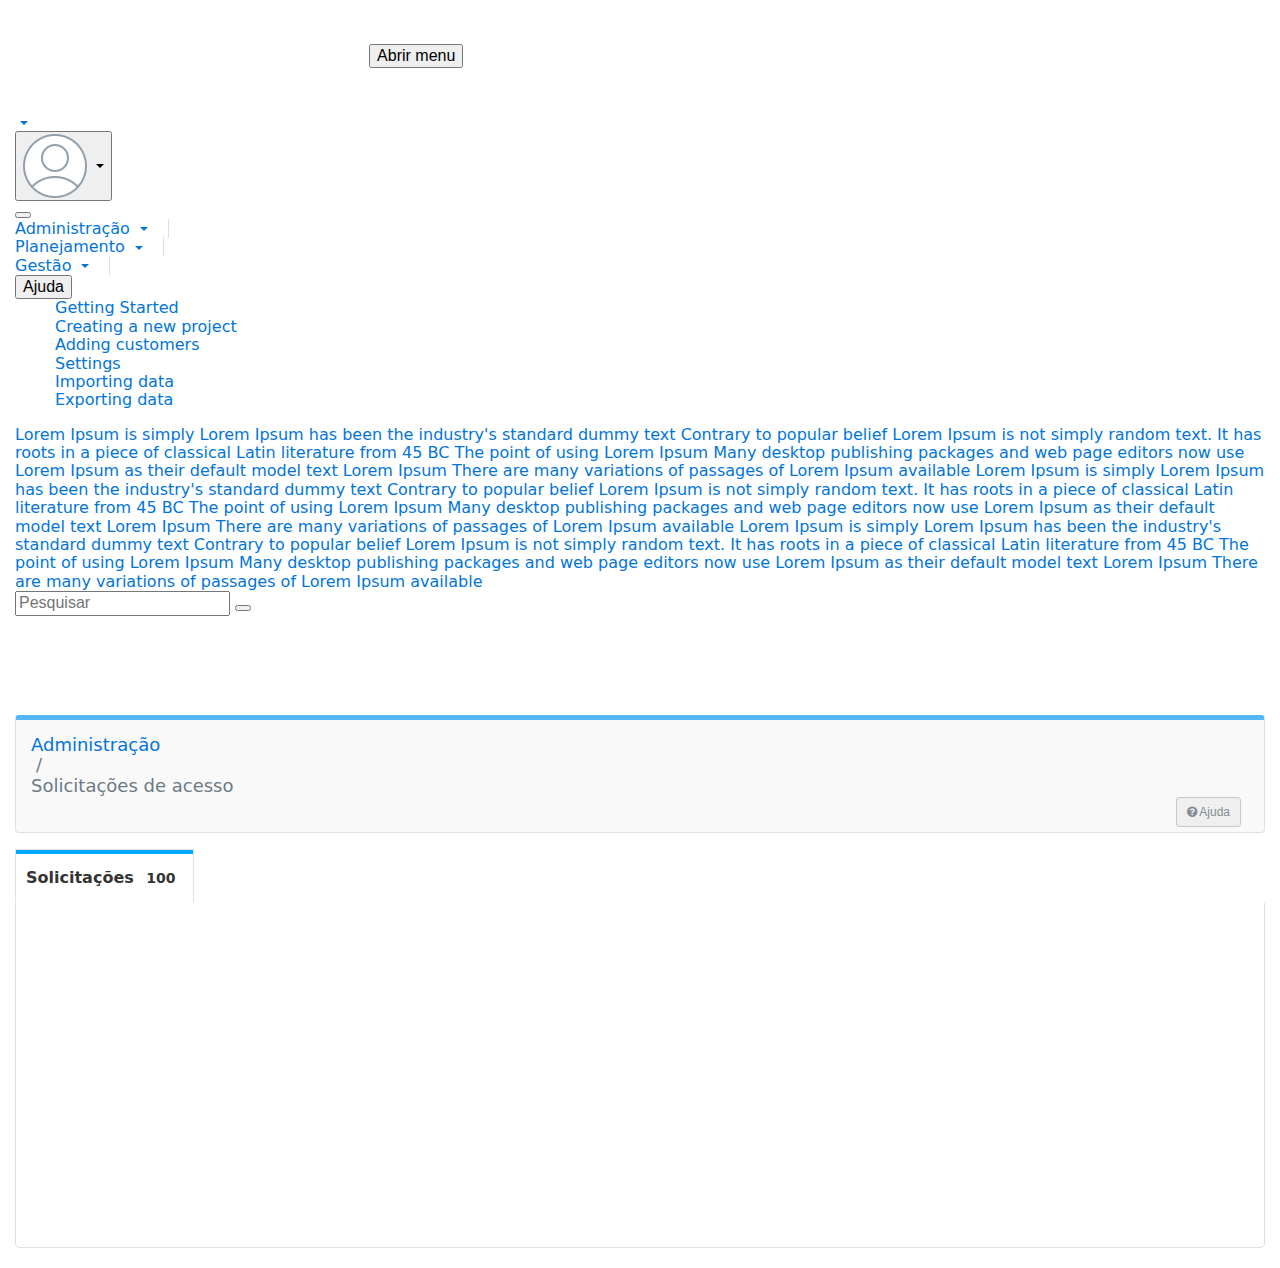
<file: views/solicitacoes/gerenciar-solicitacoes.html>
<!DOCTYPE html>
<html>
    <head lang="pt-br">
        <meta charset="UTF-8">
        <meta name="viewport" content="width=device-width, initial-scale=1, user-scalable=no">
        <meta http-equiv="x-ua-compatible" content="ie=edge">
        <meta property="creator.productor" content="http://estruturaorganizacional.dados.gov.br/id/unidade-organizacional/NUMERO">
        <link rel="shortcut icon" href="../../img/favicon.png">
        
        <title>Gemeos - Sistema de Gerenciamento de Métricas e Ordens de Serviços</title>
        <link rel="stylesheet" href="../../css/lib/font-awesome/font-awesome.min.css">
        <link rel="stylesheet" href="../../css/lib/bootstrap/bootstrap.min.css">
        <link rel="stylesheet" href="../../css/main.min.css">
        <link rel="stylesheet" href="../../css/custom.css">
    
    </head>
    <body class="with-side-menu theme-picton-blue-white-ebony">
        
        <header class="site-header">
            <div class="container-fluid">
                <a href="#" class="site-logo">
                    <img class="hidden-md-down" src="../../img/logo-gemeos-w-md.png" alt="">
                    <img class="hidden-lg-up" src="../../img/logo-gemeos-c-sm.png" alt="">
                </a>
                <button class="hamburger hamburger--htla">
                    <span>Abrir menu</span>
                </button>
                <div class="site-header-content">
                    <div class="site-header-content-in">
                        <div class="site-header-shown">
                            
                            <div class="dropdown dropdown-notification messages">
                                <a href="#" class="header-alarm dropdown-toggle active" id="dd-messages" data-toggle="dropdown" aria-haspopup="true" aria-expanded="false">
                                    <i class="font-icon-alarm" data-toggle="tooltip" data-placement="bottom" title="Avisos relativos ás solicitações do sistema"></i>
                                </a>
                                <div class="dropdown-menu dropdown-menu-right dropdown-menu-messages" aria-labelledby="dd-messages">
                                    <div class="dropdown-menu-messages-header">
                                        <ul class="nav" role="tablist">
                                            <li class="nav-item">
                                                <a class="nav-link active" data-toggle="tab" href="#tab-incoming" role="tab">
                                                    Novas
                                                    <span class="label label-pill label-danger">8</span>
                                                </a>
                                            </li>
                                            <li class="nav-item">
                                                <a class="nav-link" data-toggle="tab" href="#tab-outgoing" role="tab">Lidas</a>
                                            </li>
                                        </ul>
                                        <!--<button type="button" class="create">
                                            <i class="font-icon font-icon-pen-square"></i>
                                        </button>-->
                                    </div>
                                    <div class="tab-content">
                                        <div class="tab-pane active" id="tab-incoming" role="tabpanel">
                                            <div class="dropdown-menu-messages-list">
                                                <a href="#" class="mess-item">
                                                    <span class="mess-item-name">Pedro Silva</span>
                                                    <span class="mess-item-txt">Envio de solicitação de documentação aprovada</span>
                                                </a>
                                                <a href="#" class="mess-item">
                                                    <span class="mess-item-name">Mariana oliveira</span>
                                                    <span class="mess-item-txt">Envio de solicitação de documentação aprovada</span>
                                                </a>
                                                <a href="#" class="mess-item">
                                                    <span class="mess-item-name">Eustáquio Silveira</span>
                                                    <span class="mess-item-txt">Envio de solicitação de documentação aprovada</span>
                                                </a>
                                            </div>
                                        </div>
                                        <div class="tab-pane" id="tab-outgoing" role="tabpanel">
                                            <div class="dropdown-menu-messages-list">
                                                <a href="#" class="mess-item">
                                                    <span class="mess-item-name">Henrique Silva</span>
                                                    <span class="mess-item-txt">Envio de solicitação de documentação aprovada</span>
                                                </a>
                                                <a href="#" class="mess-item">
                                                    <span class="mess-item-name">Caroline oliveira</span>
                                                    <span class="mess-item-txt">Envio de solicitação de documentação aprovada</span>
                                                </a>
                                                <a href="#" class="mess-item">
                                                    <span class="mess-item-name">Sandra Silveira</span>
                                                    <span class="mess-item-txt">Envio de solicitação de documentação aprovada</span>
                                                </a>
                                            </div>
                                        </div>
                                    </div>
                                    <div class="dropdown-menu-notif-more">
                                        <a href="#">Todas</a>
                                    </div>
                                </div>
                            </div>
                            
                            
                            <div class="dropdown user-menu">
                                <button class="dropdown-toggle" id="dd-user-menu" type="button" data-toggle="dropdown" aria-haspopup="true" aria-expanded="false">
                                    <img src="../../img/avatar-2-64.png" alt="">
                                </button>
                                <div class="dropdown-menu dropdown-menu-right" aria-labelledby="dd-user-menu">
                                    <a class="dropdown-item" href="#"><span class="font-icon glyphicon glyphicon-user"></span>Dados de acesso</a>
                                    <a class="dropdown-item" href="#"><span class="font-icon glyphicon glyphicon-cog"></span>Configurações</a>
                                    <a class="dropdown-item" href="#"><span class="font-icon font-icon-help"></span>Ajuda</a>
                                    <div class="dropdown-divider"></div>
                                    <a class="dropdown-item" href="../login/login-index.html"><span class="font-icon glyphicon glyphicon-log-out"></span>Sair</a>
                                </div>
                            </div>
                            
                            <button type="button" class="burger-right">
                                <i class="font-icon-menu-addl"></i>
                            </button>
                        </div><!--.site-header-shown-->
                        
                        <div class="mobile-menu-right-overlay"></div>
                        <div class="site-header-collapsed">
                            <div class="site-header-collapsed-in">
                                
                                <div class="dropdown dropdown-typical">
                                    <a href="dashboard.html" class="dropdown-toggle no-arr divider-right" data-toggle="tooltip" data-placement="bottom" title="Gerenciar o acesso ao sistema, bem como as atribuições de permissões aos usuários">
                                        <span class="font-icon font-icon-doc"></span>
                                        <span class="lbl">Administração</span>
                                    </a>
                                </div>
                                <div class="dropdown dropdown-typical">
                                    <a href="#" class="dropdown-toggle no-arr divider-right" data-toggle="tooltip" data-placement="bottom" title="Gerenciar o processo de planejamento das contratações">
                                        <span class="font-icon font-icon-earth-bordered"></span>
                                        <span class="lbl">Planejamento</span>
                                    </a>
                                </div>
                                <div class="dropdown dropdown-typical">
                                    <a href="#" class="dropdown-toggle no-arr divider-right" data-toggle="tooltip" data-placement="bottom" title="Administrar o processo de gestão do contrato">
                                        <span class="font-icon font-icon-cogwheel"></span>
                                        <span class="lbl">Gestão</span>
                                    </a>
                                </div>
                                
                                
                                <div class="help-dropdown">
                                    <button type="button">
                                        <i class="font-icon font-icon-help"></i> Ajuda
                                    </button>
                                    <div class="help-dropdown-popup">
                                        <div class="help-dropdown-popup-side">
                                            <ul>
                                                <li><a href="#">Getting Started</a></li>
                                                <li><a href="#" class="active">Creating a new project</a></li>
                                                <li><a href="#">Adding customers</a></li>
                                                <li><a href="#">Settings</a></li>
                                                <li><a href="#">Importing data</a></li>
                                                <li><a href="#">Exporting data</a></li>
                                            </ul>
                                        </div>
                                        <div class="help-dropdown-popup-cont">
                                            <div class="help-dropdown-popup-cont-in">
                                                <div class="jscroll">
                                                    <a href="#" class="help-dropdown-popup-item">
                                                        Lorem Ipsum is simply
                                                        <span class="describe">Lorem Ipsum has been the industry's standard dummy text </span>
                                                    </a>
                                                    <a href="#" class="help-dropdown-popup-item">
                                                        Contrary to popular belief
                                                        <span class="describe">Lorem Ipsum is not simply random text. It has roots in a piece of classical Latin literature from 45 BC</span>
                                                    </a>
                                                    <a href="#" class="help-dropdown-popup-item">
                                                        The point of using Lorem Ipsum
                                                        <span class="describe">Many desktop publishing packages and web page editors now use Lorem Ipsum as their default model text</span>
                                                    </a>
                                                    <a href="#" class="help-dropdown-popup-item">
                                                        Lorem Ipsum
                                                        <span class="describe">There are many variations of passages of Lorem Ipsum available</span>
                                                    </a>
                                                    <a href="#" class="help-dropdown-popup-item">
                                                        Lorem Ipsum is simply
                                                        <span class="describe">Lorem Ipsum has been the industry's standard dummy text </span>
                                                    </a>
                                                    <a href="#" class="help-dropdown-popup-item">
                                                        Contrary to popular belief
                                                        <span class="describe">Lorem Ipsum is not simply random text. It has roots in a piece of classical Latin literature from 45 BC</span>
                                                    </a>
                                                    <a href="#" class="help-dropdown-popup-item">
                                                        The point of using Lorem Ipsum
                                                        <span class="describe">Many desktop publishing packages and web page editors now use Lorem Ipsum as their default model text</span>
                                                    </a>
                                                    <a href="#" class="help-dropdown-popup-item">
                                                        Lorem Ipsum
                                                        <span class="describe">There are many variations of passages of Lorem Ipsum available</span>
                                                    </a>
                                                    <a href="#" class="help-dropdown-popup-item">
                                                        Lorem Ipsum is simply
                                                        <span class="describe">Lorem Ipsum has been the industry's standard dummy text </span>
                                                    </a>
                                                    <a href="#" class="help-dropdown-popup-item">
                                                        Contrary to popular belief
                                                        <span class="describe">Lorem Ipsum is not simply random text. It has roots in a piece of classical Latin literature from 45 BC</span>
                                                    </a>
                                                    <a href="#" class="help-dropdown-popup-item">
                                                        The point of using Lorem Ipsum
                                                        <span class="describe">Many desktop publishing packages and web page editors now use Lorem Ipsum as their default model text</span>
                                                    </a>
                                                    <a href="#" class="help-dropdown-popup-item">
                                                        Lorem Ipsum
                                                        <span class="describe">There are many variations of passages of Lorem Ipsum available</span>
                                                    </a>
                                                </div>
                                            </div>
                                        </div>
                                    </div>
                                </div><!--.help-dropdown-->
                                <div class="site-header-search-container">
                                    <form class="site-header-search closed">
                                        <input type="text" placeholder="Pesquisar"/>
                                        <button type="submit">
                                            <span class="font-icon-search"></span>
                                        </button>
                                        <div class="overlay"></div>
                                    </form>
                                </div>
                            </div><!--.site-header-collapsed-in-->
                        </div><!--.site-header-collapsed-->
                    </div><!--site-header-content-in-->
                </div><!--.site-header-content-->
            </div><!--.container-fluid-->
        </header><!--.site-header-->
        
        <div class="mobile-menu-left-overlay"></div>
        <nav class="side-menu">
            <div class="side-menu-avatar">
                <div class="avatar-preview">
                    <p>Bem vindo, <strong>Pedro Alencar</strong><br>
                       Você tem privilégios de administrador</p>
                </div>
            </div>
            <ul class="side-menu-list">
                <li class="grey with-sub">
	            <span>
	                <i class="font-icon font-icon-user"></i>
	                <span class="lbl">Perfis</span>
	            </span>
                    <ul>
                        <li>
                            <a href=""><span class="lbl">Solicitações de acesso</span><span class="label label-custom label-pill label-danger">3</span></a>
                        </li>
                        <li><a href=""><span class="lbl">Usuários</span></a></li>
                    </ul>
                </li>
            </ul>
        
        </nav><!--.side-menu-->
        
        
        <div class="page-content">
            
            <div class="container-fluid">
                <section>
                    <ol class="breadcrumb blue-ctj">
                        <li><a href="#">Administração</a></li>
                        <li class="ml-xs mr-xs"> /</li>
                        <li class="active">Solicitações de acesso</li>
                        <li style="float:right;">
                            <button class="btn btn-inline btn-secondary-outline btn-sm">
                                <i class="fa fa-question-circle" aria-hidden="true"></i> Ajuda
                            </button>
                        </li>
                    </ol>
                </section>
                
                <section>
                    <div class="row mt-sm">
                        <div class="col-lg-12">
                            <div class="tabs-section">
                                <div class="tabs-section-nav">
                                    <div class="tbl">
                                        <ul class="nav" role="tablist">
                                            <li class="nav-item">
                                                <a class="nav-link active" href="#tabs-solicitacoes-tab-1" role="tab" data-toggle="tab">
									<span class="nav-link-in">
										Solicitações
										<span class="label label-pill label-primary">100</span>
									</span> </a>
                                            </li>
                                        </ul>
                                    </div>
                                </div><!--.tabs-section-nav-->
                                
                                <div class="tab-content">
                                    
                                    <section role="tabpanel" class="tab-pane fade in active" id="tabs-solicitacoes-tab-1">
                                        <section>
                                            <div id="collapse-busca-one" class="collapse mb-md" role="tabpanel" aria-labelledby="collapse-busca-one" aria-expanded="true">
                                                <section class="card">
                                                    <div class="card-block">
                                                        
                                                        <div class="row">
                                                            <div class="col-sm-8">
                                                                <fieldset class="form-group">
                                                                    <label class="form-label semibold" for="">Nome</label>
                                                                    <input type="text" class="form-control" aria-label="" placeholder="Nome">
                                                                </fieldset>
                                                            </div>
                                                            <div class="col-sm-4">
                                                                <fieldset class="form-group">
                                                                    <label class="form-label semibold" for="">CPF</label>
                                                                    <input type="text" class="form-control" aria-label="" placeholder="000.000.000-00">
                                                                </fieldset>
                                                            </div>
                                                        </div>
                                                        <div class="row">
                                                            <div class="col-sm-6">
                                                                <fieldset class="form-group">
                                                                    <label class="form-label semibold" for="">Vínculo</label>
                                                                    <select id="" class="form-control">
                                                                        <option>1</option>
                                                                        <option>2</option>
                                                                        <option>3</option>
                                                                        <option>4</option>
                                                                    </select>
                                                                </fieldset>
                                                            </div>
                                                            <div class="col-sm-6">
                                                                <fieldset class="form-group">
                                                                    <label class="form-label semibold" for="">Situação</label>
                                                                    <select id="" class="form-control">
                                                                        <option>1</option>
                                                                        <option>2</option>
                                                                        <option>3</option>
                                                                        <option>4</option>
                                                                    </select>
                                                                </fieldset>
                                                            </div>
                                                        
                                                        </div>
                                                        
                                                        <div class="row">
                                                            <div class="col-sm-12">
                                                                <div class="divider-top">
                                                                    <button type="button" class="btn btn-primary btn-sm">
                                                                        <i class="fa fa-search mr-xs" aria-hidden="true"></i> Buscar
                                                                    </button>
                                                                    <button type="button" class="btn btn-secondary btn-sm ml-md" data-toggle="collapse" data-parent="#accordion" href="#collapse-busca-one" aria-expanded="true" aria-controls="collapseOne">
                                                                        <i class="fa fa-times" aria-hidden="true"></i> Cancelar
                                                                    </button>
                                                                </div>
                                                            </div>
                                                        </div>
                                                    </div>
                                                </section>
                                            </div>
                                            <div class="row">
                                                <div class="col-sm-3">
                                                    <p class="mt-sm">
                                                        <a class="btn btn-rounded btn-inline btn-primary-outline" data-toggle="collapse" data-parent="#accordion" href="#collapse-busca-one" aria-expanded="true" aria-controls="collapseOne">
                                                            <i class="fa fa-search-plus" aria-hidden="true"></i> Buscar</a>
                                                    </p>
                                                </div>
                                            </div>
                                        
                                        </section>
                                        <div class="row mt-md">
                                            <div class="col-sm-12">
                                                <div class="table-responsive table-custom">
                                                    <table class="datatable-on table table-hover" cellspacing="0" width="100%">
                                                        <thead>
                                                            <tr>
                                                                <th>Nome</th>
                                                                <th>CPF</th>
                                                                <th>Vínculo</th>
                                                                <th>Perfil</th>
                                                                <th>Situação</th>
                                                                <th class="text-right">Ações</th>
                                                            </tr>
                                                        </thead>
                                                        <tbody>
                                                            
                                                            <tr>
                                                                <td>
                                                                    <p>
                                                                        <strong><a data-toggle="modal" data-target="#ModalDetalhaUser" href="#ModalDetalhaUser">José Roberto</a></strong>
                                                                    </p>
                                                                    <small class="text-muted">solicitada dia 00/00/0000</small>
                                                                </td>
                                                                <td>000.000.000-00</td>
                                                                <td>Terceirizado</td>
                                                                <td>Pendente</td>
                                                                <td>
                                                                    <span class="label label-pill label-primary">Novo</span>
                                                                </td>
                                                                <td>
                                                                    <div class="btn-group btn-group-sm pull-right">
                                                                        <button type="button" class="btn btn-default-outline dropdown-toggle" data-toggle="dropdown" aria-haspopup="true" aria-expanded="false">Ações
                                                                        </button>
                                                                        <div class="dropdown-menu">
                                                                            <a class="dropdown-item" href="#"><i class="fa fa-thumbs-o-up mr-xs text-green" aria-hidden="true"></i> Aprovar</a>
                                                                            <div class="dropdown-divider"></div>
                                                                            <a class="dropdown-item" href="#"><i class="fa fa-thumbs-o-down mr-xs text-danger" aria-hidden="true"></i> Reprovar</a>
                                                                            <div class="dropdown-divider"></div>
                                                                            <a class="dropdown-item" href="gerenciar-solicitacoes-editar.html"><i class="fa fa-pencil-square-o mr-xs" aria-hidden="true"></i> Editar</a>
                                                                        
                                                                        </div>
                                                                    </div>
                                                                </td>
                                                            </tr>
                                                            <tr>
                                                                <td>
                                                                    <p>
                                                                        <strong><a data-toggle="modal" data-target="#ModalDetalhaUser" href="#ModalDetalhaUser">José Roberto</a></strong>
                                                                    </p>
                                                                    <small class="text-muted">solicitada dia 00/00/0000</small>
                                                                </td>
                                                                <td>000.000.000-00</td>
                                                                <td>Terceirizado</td>
                                                                <td>Pendente</td>
                                                                <td>
                                                                    <span class="label label-pill label-danger">Recusado</span>
                                                                </td>
                                                                <td>
                                                                    <div class="btn-group btn-group-sm pull-right">
                                                                        <button type="button" class="btn btn-default-outline dropdown-toggle" data-toggle="dropdown" aria-haspopup="true" aria-expanded="false">Ações
                                                                        </button>
                                                                        <div class="dropdown-menu">
                                                                            <a class="dropdown-item" href="#"><i class="fa fa-thumbs-o-up mr-xs text-green" aria-hidden="true"></i> Aprovar</a>
                                                                            <div class="dropdown-divider"></div>
                                                                            <a class="dropdown-item" href="#"><i class="fa fa-thumbs-o-down mr-xs text-danger" aria-hidden="true"></i> Reprovar</a>
                                                                            <div class="dropdown-divider"></div>
                                                                            <a class="dropdown-item" href="gerenciar-solicitacoes-editar.html"><i class="fa fa-pencil-square-o mr-xs" aria-hidden="true"></i> Editar</a>
                                                                        </div>
                                                                    </div>
                                                                </td>
                                                            </tr>
                                                            <tr>
                                                                <td>
                                                                    <p>
                                                                        <strong><a data-toggle="modal" data-target="#ModalDetalhaUser" href="#ModalDetalhaUser">José Roberto</a></strong>
                                                                    </p>
                                                                    <small class="text-muted">solicitada dia 00/00/0000</small>
                                                                </td>
                                                                <td>000.000.000-00</td>
                                                                <td>Terceirizado</td>
                                                                <td>Pendente</td>
                                                                <td>
                                                                    <span class="label label-pill label-success">Aprovado</span>
                                                                </td>
                                                                <td>
                                                                    <div class="btn-group btn-group-sm pull-right">
                                                                        <button type="button" class="btn btn-default-outline dropdown-toggle" data-toggle="dropdown" aria-haspopup="true" aria-expanded="false">Ações
                                                                        </button>
                                                                        <div class="dropdown-menu">
                                                                            <a class="dropdown-item" href="#"><i class="fa fa-thumbs-o-up mr-xs text-green" aria-hidden="true"></i> Aprovar</a>
                                                                            <div class="dropdown-divider"></div>
                                                                            <a class="dropdown-item" href="#"><i class="fa fa-thumbs-o-down mr-xs text-danger" aria-hidden="true"></i> Reprovar</a>
                                                                            <div class="dropdown-divider"></div>
                                                                            <a class="dropdown-item" href="gerenciar-solicitacoes-editar.html"><i class="fa fa-pencil-square-o mr-xs" aria-hidden="true"></i> Editar</a>
                                                                        </div>
                                                                    </div>
                                                                </td>
                                                            </tr>
                                                        
                                                        </tbody>
                                                    </table>
                                                </div>
                                            </div>
                                        </div>
                                    </section>
                                    
                                    
                                    <!--.tab-pane novo -->
                                
                                
                                </div><!--.tab-content-->
                            </div><!--.tabs-section-->
                        </div>
                    </div>
                </section>
            </div><!--.container-fluid-->
        </div><!--.page-content-->
        
        
        <div class="modal fade modal-custom" id="ModalDetalhaUser" role="dialog" aria-labelledby="mySmallModalLabel" aria-hidden="true">
            <div class="modal-dialog modal-lg">
                <div class="modal-content">
                    <form id="cadastro-form" class="validate-form">
                        <div class="modal-header">
                            <button type="button" class="close" data-dismiss="modal" aria-label="Close">
                                <span aria-hidden="true">&times;</span>
                            </button>
                            <h4 class="modal-title">Solicitar acesso ao sistema</h4>
                            <p class="text-info">As solicitações serão avaliadas em até 5 dias úteis</p>
                        </div>
                        <div class="modal-body">
                            <div class="row">
                                <div class="col-12">
                                    <section class="card card-default">
                                        <header class="card-header">
                                            <div class="row">
                                                <div class="col-md-9">
                                                    <h5 class="semibold">
                                                        <i class="fa fa-sitemap mr-xs" aria-hidden="true"></i> Vínculo do usuário
                                                    </h5>
                                                </div>
                                            </div>
                                        </header>
                                        <div class="card-block">
                                            <div class="row">
                                                <div class="col-sm-6">
                                                    <fieldset class="form-group">
                                                        <label class="form-label semibold">Vínculo:
                                                            <span class="semibold text-danger">*</span></label>
                                                        <p>Lorem ipsum</p>
                                                    </fieldset>
                                                </div>
                                                <div class="col-sm-6">
                                                    <fieldset class="form-group">
                                                        <label class="form-label semibold">CPF *</label>
                                                        <p>Lorem ipsum</p>
                                                    </fieldset>
                                                </div>
                                            </div>
                                        
                                        </div>
                                    </section>
                                    <section class="card card-default">
                                        <header class="card-header">
                                            <div class="row">
                                                <div class="col-md-9">
                                                    <h5 class="semibold">
                                                        <i class="fa fa-user mr-xs" aria-hidden="true"></i> Dados pessoais
                                                    </h5>
                                                </div>
                                            </div>
                                        </header>
                                        <div class="card-block">
                                            <div class="row">
                                                <div class="col-sm-4">
                                                    <fieldset class="form-group">
                                                        <label class="form-label semibold">Nome<span class="semibold text-danger">*</span></label>
                                                        <p>Lorem ipsum</p>
                                                    </fieldset>
                                                </div>
                                                <div class="col-sm-4">
                                                    <fieldset class="form-group">
                                                        <label class="form-label semibold">Nascimento</label>
                                                        <p>Lorem ipsum</p>
                                                    </fieldset>
                                                </div>
                                                <div class="col-sm-4">
                                                    <fieldset class="form-group">
                                                        <label class="form-label semibold">Sexo:
                                                            <span class="semibold text-danger">*</span></label>
                                                        <p>Lorem ipsum</p>
                                                    </fieldset>
                                                </div>
                                            </div>
                                            <div class="row">
                                                <div class="col-sm-4">
                                                    <fieldset class="form-group">
                                                        <label class="form-label semibold">RG<span class="semibold text-danger">*</span></label>
                                                        <p>Lorem ipsum</p>
                                                    </fieldset>
                                                </div>
                                                <div class="col-sm-4">
                                                    <fieldset class="form-group">
                                                        <label class="form-label semibold">Órgão emissor<span class="semibold text-danger">*</span></label>
                                                        <p>Lorem ipsum</p>
                                                    </fieldset>
                                                </div>
                                                <div class="col-sm-4">
                                                    <fieldset class="form-group">
                                                        <label class="form-label semibold">UF:
                                                            <span class="semibold text-danger">*</span></label>
                                                        <p>Lorem ipsum</p>
                                                    </fieldset>
                                                </div>
                                            </div>
                                            <div class="row">
                                                <div class="col-sm-4">
                                                    <fieldset class="form-group">
                                                        <label class="form-label semibold">Estado (Naturalidade):
                                                            <span class="semibold text-danger">*</span></label>
                                                        <p>Lorem ipsum</p>
                                                    </fieldset>
                                                </div>
                                                <div class="col-sm-4">
                                                    <fieldset class="form-group">
                                                        <label class="form-label semibold">Município (Naturalidade):
                                                            <span class="semibold text-danger">*</span></label>
                                                        <p>Lorem ipsum</p>
                                                    </fieldset>
                                                </div>
                                            </div>
                                        </div>
                                    </section>
                                    <section class="card card-default">
                                        <header class="card-header">
                                            <div class="row">
                                                <div class="col-md-9">
                                                    <h5 class="semibold">
                                                        <i class="fa fa-building-o mr-xs" aria-hidden="true"></i> Endereço
                                                    </h5>
                                                </div>
                                            </div>
                                        </header>
                                        <div class="card-block">
                                            <div class="row">
                                                <div class="col-sm-4">
                                                    <fieldset class="form-group">
                                                        <label class="form-label semibold">Endereço<span class="semibold text-danger">*</span></label>
                                                        <p>Lorem ipsum</p>
                                                    </fieldset>
                                                </div>
                                                <div class="col-sm-4">
                                                    <fieldset class="form-group">
                                                        <label class="form-label semibold">Complemento<span class="semibold text-danger">*</span></label>
                                                        <p>Lorem ipsum</p>
                                                    </fieldset>
                                                </div>
                                            </div>
                                            <div class="row">
                                                <div class="col-sm-4">
                                                    <fieldset class="form-group">
                                                        <label class="form-label semibold">Estado:
                                                            <span class="semibold text-danger">*</span></label>
                                                        <p>Lorem ipsum</p>
                                                    
                                                    </fieldset>
                                                </div>
                                                <div class="col-sm-4">
                                                    <fieldset class="form-group">
                                                        <label class="form-label semibold">Município:
                                                            <span class="semibold text-danger">*</span></label>
                                                        <p>Lorem ipsum</p>
                                                    
                                                    </fieldset>
                                                </div>
                                                <div class="col-sm-4">
                                                    <label class="form-label semibold">Bairro</label>
                                                    <p>Lorem ipsum</p>
                                                </div>
                                            </div>
                                            <div class="row">
                                                <div class="col-sm-4">
                                                    <fieldset class="form-group">
                                                        <label class="form-label semibold">CEP</label>
                                                        <p>Lorem ipsum</p>
                                                    </fieldset>
                                                </div>
                                                <div class="col-sm-4">
                                                    <fieldset class="form-group">
                                                        <label class="form-label semibold">Telefone</label>
                                                        <p>Lorem ipsum</p>
                                                    </fieldset>
                                                </div>
                                            </div>
                                        
                                        </div>
                                    </section>
                                    
                                    <section class="card card-default">
                                        <header class="card-header">
                                            <div class="row">
                                                <div class="col-md-9">
                                                    <h5 class="semibold">
                                                        <i class="fa fa-suitcase mr-xs" aria-hidden="true"></i> Dados funcionais
                                                    </h5>
                                                </div>
                                            </div>
                                        </header>
                                        <div class="card-block">
                                            <div class="row">
                                                <div class="col-sm-4">
                                                    <fieldset class="form-group">
                                                        <label class="form-label semibold">E-mail<span class="semibold text-danger">*</span></label>
                                                        <p>Lorem ipsum</p>
                                                    </fieldset>
                                                </div>
                                                <div class="col-sm-4">
                                                    <fieldset class="form-group">
                                                        <label class="form-label semibold">Confirme seu e-mail<span class="semibold text-danger">*</span></label>
                                                        <p>Lorem ipsum</p>
                                                    </fieldset>
                                                </div>
                                                <div class="col-sm-4">
                                                    <fieldset class="form-group">
                                                        <label class="form-label semibold">Unidade:
                                                            <span class="semibold text-danger">*</span></label>
                                                        <p>Lorem ipsum</p>
                                                    
                                                    </fieldset>
                                                </div>
                                            </div>
                                            <div class="row">
                                                <div class="col-sm-3">
                                                    <fieldset class="form-group">
                                                        <label class="form-label semibold">SIAPE<span class="semibold text-danger">*</span></label>
                                                        <p>Lorem ipsum</p>
                                                    </fieldset>
                                                </div>
                                                <div class="col-sm-3">
                                                    <fieldset class="form-group">
                                                        <label class="form-label semibold">Órgão<span class="semibold text-danger">*</span></label>
                                                        <p>Lorem ipsum</p>
                                                    </fieldset>
                                                </div>
                                                <div class="col-sm-3">
                                                    <fieldset class="form-group">
                                                        <label class="form-label semibold">Empresa<span class="semibold text-danger">*</span></label>
                                                        <p>Lorem ipsum</p>
                                                    </fieldset>
                                                </div>
                                                <div class="col-sm-3">
                                                    <fieldset class="form-group">
                                                        <label class="form-label semibold">Cargo<span class="semibold text-danger">*</span></label>
                                                        <p>Lorem ipsum</p>
                                                    </fieldset>
                                                </div>
                                            
                                            </div>
                                        </div>
                                    </section>
                                    <section class="box-typical">
                                        <header class="box-typical-header header-bordered">
                                            <div class="tbl-row">
                                                <div class="tbl-cell tbl-cell-title">
                                                    <h5 class="semibold">
                                                        <i class="fa fa-gears mr-xs" aria-hidden="true"></i> Função
                                                    </h5>
                                                </div>
                                            
                                            </div>
                                        </header>
                                        <div class="p-0">
                                            <div class="table-responsive">
                                                <table class="table-hover table-box-typical tbl-typical">
                                                    <thead>
                                                        <tr>
                                                            <th class="text-center">
                                                                <div>Função</div>
                                                            </th>
                                                            <th class="">
                                                                <div>Descrição</div>
                                                            </th>
                                                            <th class="text-center"></th>
                                                        </tr>
                                                    </thead>
                                                    <tbody>
                                                        <tr>
                                                            <td>
                                                                <p>Entregador</p></td>
                                                            <td>
                                                            
                                                            </td>
                                                            <td class="text-center">
                                                                <button type="button" class="btn btn-clear btn-xs" data-toggle="tooltip" data-placement="top" title="remover">
                                                                    <i class="fa fa-times mr-xs text-danger" aria-hidden="true"></i>
                                                                </button>
                                                            </td>
                                                        </tr>
                                                    
                                                    </tbody>
                                                </table>
                                            </div>
                                        </div>
                                    </section>
                                    <section class="card card-default">
                                        <header class="card-header">
                                            <div class="row">
                                                <div class="col-md-9">
                                                    <h5 class="semibold">
                                                        <i class="fa fa-user-o" aria-hidden="true"></i> Perfil
                                                    </h5>
                                                </div>
                                            </div>
                                        </header>
                                        <div class="card-block">
                                            <div class="row">
                                                <div class="col-sm-4">
                                                    <fieldset class="form-group">
                                                        <label class="form-label semibold">Perfil:
                                                            <span class="semibold text-danger">*</span></label>
                                                        <p>Lorem ipsum</p>
                                                    </fieldset>
                                                </div>
                                                <div class="col-sm-8">
                                                    <fieldset class="form-group">
                                                        <label class="form-label semibold" for="">Motivos:</label>
                                                        <p>Lorem Ipsum is simply dummy text of the printing and typesetting industry. Lorem Ipsum has been the industry's standard dummy text ever since the 1500s, when an unknown printer took</p>
                                                    </fieldset>
                                                </div>
                                            </div>
                                            <div class="row mt-md">
                                            
                                            </div>
                                        </div>
                                    </section>
                                    <section class="box-typical">
                                        <header class="box-typical-header header-bordered">
                                            <div class="tbl-row">
                                                <div class="tbl-cell tbl-cell-title">
                                                    <h5 class="semibold">
                                                        <i class="fa fa-cloud-upload mr-xs" aria-hidden="true"></i> Arquivos
                                                    </h5>
                                                </div>
                                            </div>
                                        </header>
                                        <div class="p-0">
                                            <div class="table-responsive">
                                                <table class="table-hover table-box-typical tbl-typical">
                                                    <thead>
                                                        <tr>
                                                            <th class="text-center">
                                                                <div>Arquivo</div>
                                                            </th>
                                                            <th class="">
                                                                <div>Descrição</div>
                                                            </th>
                                                            <th class="text-center"></th>
                                                        </tr>
                                                    </thead>
                                                    <tbody>
                                                        <tr>
                                                            <td>
                                                                <p>
                                                                    <a href="#">autorizacao-gerencia.pdf</a>
                                                                </p></td>
                                                            <td>
                                                                Arquivo de autorização
                                                            </td>
                                                            <td class="text-center">
                                                                <button type="button" class="btn btn-clear btn-xs" data-toggle="tooltip" data-placement="top" title="remover">
                                                                    <i class="fa fa-times mr-xs text-danger" aria-hidden="true"></i>
                                                                </button>
                                                            </td>
                                                        </tr>
                                                    
                                                    </tbody>
                                                </table>
                                            </div>
                                        </div>
                                    </section>
                                </div>
                            </div>
                        </div>
                        <div class="collapse" id="collapseMotivo">
                            <div class="card card-block">
                                
                                <div class="row">
                                    <div class="col-md-9">
                                        <fieldset class="form-group">
                                            <label class="form-label semibold" for="">Motivos:</label>
                                            <textarea rows="4" class="form-control" placeholder="Motivos" id="motivos-textarea"></textarea>
                                            <small>Você tem
                                                <span id="" class="counter-value semibold"></span> caracteres restantes.
                                            </small>
                                        </fieldset>
                                        <button type="button" class="btn btn-rounded btn-inline btn-success" data-dismiss="modal">Salvar</button>
                                        <button type="button" class="btn btn-rounded btn-inline btn-secondary-outline" data-dismiss="modal">Cancelar</button>
                                    </div>
                                    
                                </div>
                            
                            </div>
                        </div>
                        <div class="modal-footer">
                            
                            <button type="button" class="btn btn-success btn-rounded">
                                <i class="fa fa-thumbs-o-up mr-xs" aria-hidden="true"></i> Aprovar
                            </button>
                            <button type="button" class="btn btn-danger btn-rounded" data-toggle="collapse" data-target="#collapseMotivo" aria-expanded="false" aria-controls="collapseMotivo">
                                <i class="fa fa-thumbs-o-down mr-xs"></i> Rejeitar
                            </button>
                            <a href="gerenciar-solicitacoes-editar.html" role="button" class="btn btn-secondary btn-rounded">
                                <i class="fa fa-pencil-square-o mr-xs" aria-hidden="true"></i> Editar</a>
                            <button type="button" class="btn btn-rounded btn-inline btn-secondary-outline" data-dismiss="modal">Cancelar</button>
                        </div>
                    </form>
                </div>
            </div>
        </div><!--.modal-->
        
        
        <script src="../../js/lib/jquery/jquery.min.js"></script>
        <script src="../../js/lib/tether/tether.min.js"></script>
        <script src="../../js/lib/bootstrap/bootstrap.min.js"></script>
        <script src="../../js/plugins.js"></script>
        <script src="../../js/app.js"></script>
        
                 <!-- específico desta página -->
        <script src="../../js/interface.js"></script>
    
    </body>
</html>
</file>
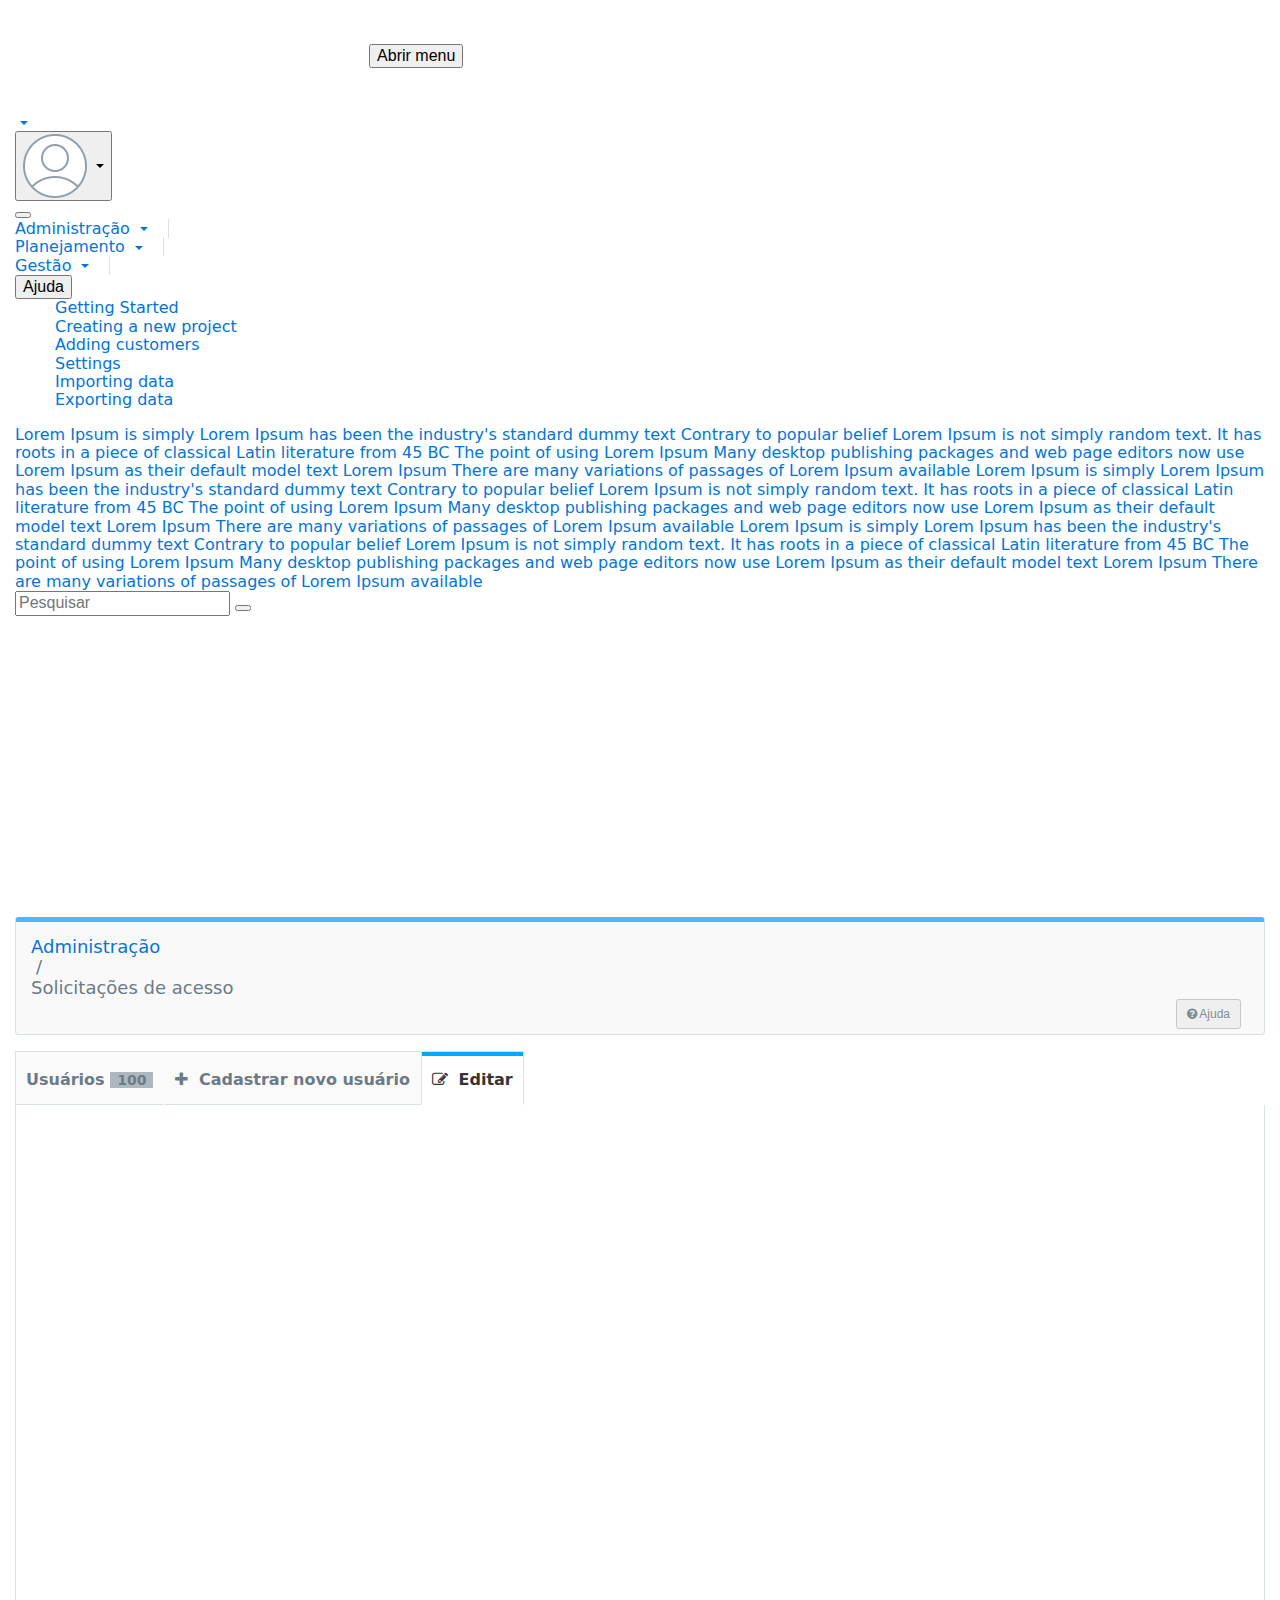
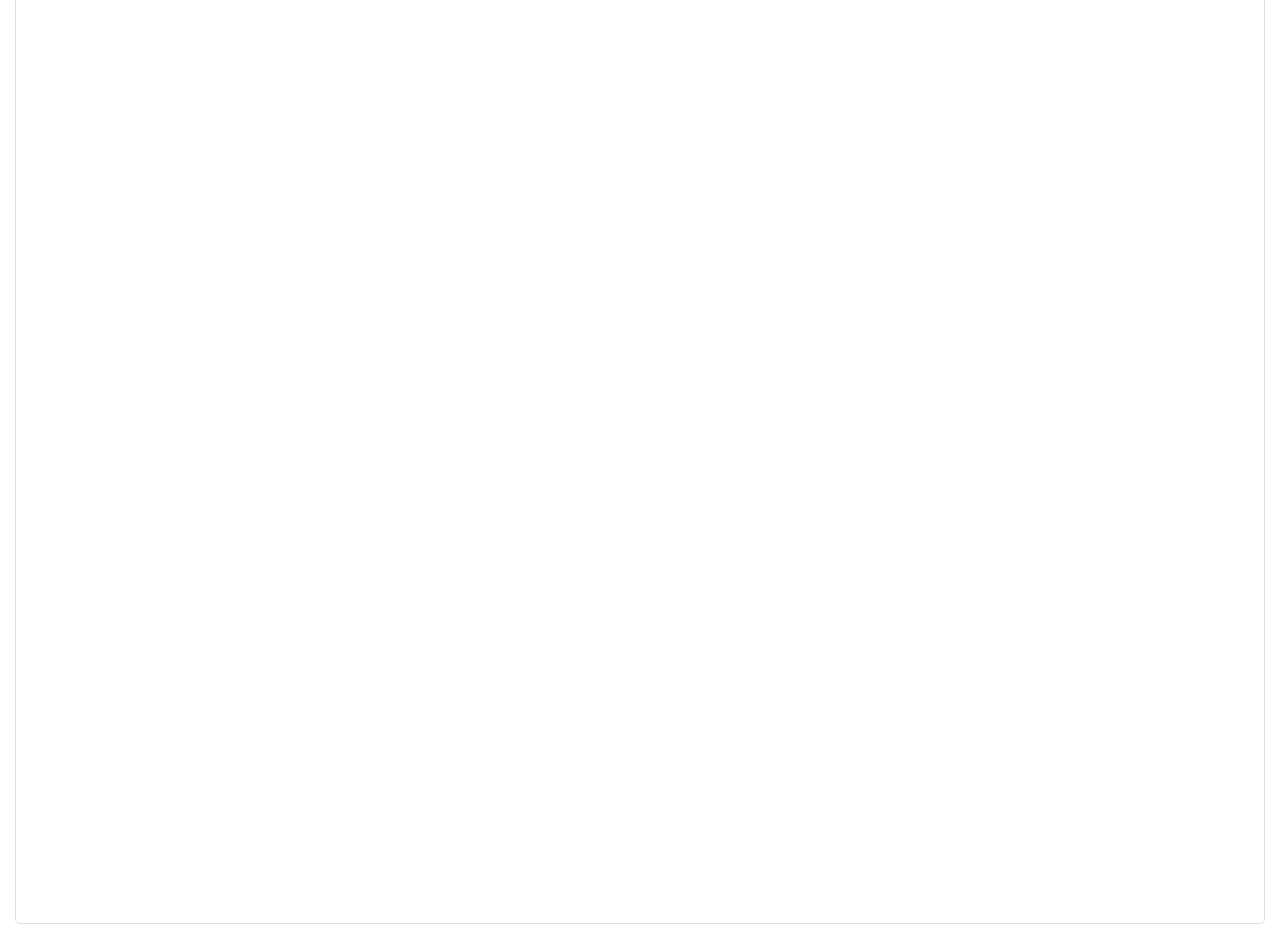
<file: views/usuarios/gerenciar-usuarios-editar.html>
<!DOCTYPE html>
<html>
    <head lang="pt-br">
        <meta charset="UTF-8">
        <meta name="viewport" content="width=device-width, initial-scale=1, user-scalable=no">
        <meta http-equiv="x-ua-compatible" content="ie=edge">
        <meta property="creator.productor" content="http://estruturaorganizacional.dados.gov.br/id/unidade-organizacional/NUMERO">
        <link rel="shortcut icon" href="../../img/favicon.png">
        
        <title>Gemeos - Sistema de Gerenciamento de Métricas e Ordens de Serviços</title>
        <link rel="stylesheet" href="../../css/lib/font-awesome/font-awesome.min.css">
        <link rel="stylesheet" href="../../css/lib/bootstrap/bootstrap.min.css">
        <link rel="stylesheet" href="../../css/main.min.css">
        <link rel="stylesheet" href="../../css/custom.css">
    
    </head>
    <body class="with-side-menu theme-picton-blue-white-ebony">
        
        <header class="site-header">
            <div class="container-fluid">
                <a href="#" class="site-logo">
                    <img class="hidden-md-down" src="../../img/logo-gemeos-w-md.png" alt="">
                    <img class="hidden-lg-up" src="../../img/logo-gemeos-c-sm.png" alt="">
                </a>
                <button class="hamburger hamburger--htla">
                    <span>Abrir menu</span>
                </button>
                <div class="site-header-content">
                    <div class="site-header-content-in">
                        <div class="site-header-shown">
                            
                            <div class="dropdown dropdown-notification messages">
                                <a href="#" class="header-alarm dropdown-toggle active" id="dd-messages" data-toggle="dropdown" aria-haspopup="true" aria-expanded="false">
                                    <i class="font-icon-alarm" data-toggle="tooltip" data-placement="bottom" title="Avisos relativos ás solicitações do sistema"></i>
                                </a>
                                <div class="dropdown-menu dropdown-menu-right dropdown-menu-messages" aria-labelledby="dd-messages">
                                    <div class="dropdown-menu-messages-header">
                                        <ul class="nav" role="tablist">
                                            <li class="nav-item">
                                                <a class="nav-link active" data-toggle="tab" href="#tab-incoming" role="tab">
                                                    Novas
                                                    <span class="label label-pill label-danger">8</span>
                                                </a>
                                            </li>
                                            <li class="nav-item">
                                                <a class="nav-link" data-toggle="tab" href="#tab-outgoing" role="tab">Lidas</a>
                                            </li>
                                        </ul>
                                        <!--<button type="button" class="create">
                                            <i class="font-icon font-icon-pen-square"></i>
                                        </button>-->
                                    </div>
                                    <div class="tab-content">
                                        <div class="tab-pane active" id="tab-incoming" role="tabpanel">
                                            <div class="dropdown-menu-messages-list">
                                                <a href="#" class="mess-item">
                                                    <span class="mess-item-name">Pedro Silva</span>
                                                    <span class="mess-item-txt">Envio de solicitação de documentação aprovada</span>
                                                </a>
                                                <a href="#" class="mess-item">
                                                    <span class="mess-item-name">Mariana oliveira</span>
                                                    <span class="mess-item-txt">Envio de solicitação de documentação aprovada</span>
                                                </a>
                                                <a href="#" class="mess-item">
                                                    <span class="mess-item-name">Eustáquio Silveira</span>
                                                    <span class="mess-item-txt">Envio de solicitação de documentação aprovada</span>
                                                </a>
                                            </div>
                                        </div>
                                        <div class="tab-pane" id="tab-outgoing" role="tabpanel">
                                            <div class="dropdown-menu-messages-list">
                                                <a href="#" class="mess-item">
                                                    <span class="mess-item-name">Henrique Silva</span>
                                                    <span class="mess-item-txt">Envio de solicitação de documentação aprovada</span>
                                                </a>
                                                <a href="#" class="mess-item">
                                                    <span class="mess-item-name">Caroline oliveira</span>
                                                    <span class="mess-item-txt">Envio de solicitação de documentação aprovada</span>
                                                </a>
                                                <a href="#" class="mess-item">
                                                    <span class="mess-item-name">Sandra Silveira</span>
                                                    <span class="mess-item-txt">Envio de solicitação de documentação aprovada</span>
                                                </a>
                                            </div>
                                        </div>
                                    </div>
                                    <div class="dropdown-menu-notif-more">
                                        <a href="#">Todas</a>
                                    </div>
                                </div>
                            </div>
                            
                            
                            <div class="dropdown user-menu">
                                <button class="dropdown-toggle" id="dd-user-menu" type="button" data-toggle="dropdown" aria-haspopup="true" aria-expanded="false">
                                    <img src="../../img/avatar-2-64.png" alt="">
                                </button>
                                <div class="dropdown-menu dropdown-menu-right" aria-labelledby="dd-user-menu">
                                    <a class="dropdown-item" href="#"><span class="font-icon glyphicon glyphicon-user"></span>Dados de acesso</a>
                                    <a class="dropdown-item" href="#"><span class="font-icon glyphicon glyphicon-cog"></span>Configurações</a>
                                    <a class="dropdown-item" href="#"><span class="font-icon font-icon-help"></span>Ajuda</a>
                                    <div class="dropdown-divider"></div>
                                    <a class="dropdown-item" href="../login/login-index.html"><span class="font-icon glyphicon glyphicon-log-out"></span>Sair</a>
                                </div>
                            </div>
                            
                            <button type="button" class="burger-right">
                                <i class="font-icon-menu-addl"></i>
                            </button>
                        </div><!--.site-header-shown-->
                        
                        <div class="mobile-menu-right-overlay"></div>
                        <div class="site-header-collapsed">
                            <div class="site-header-collapsed-in">
                                
                                <div class="dropdown dropdown-typical">
                                    <a href="dashboard.html" class="dropdown-toggle no-arr divider-right" data-toggle="tooltip" data-placement="bottom" title="Gerenciar o acesso ao sistema, bem como as atribuições de permissões aos usuários">
                                        <span class="font-icon font-icon-doc"></span>
                                        <span class="lbl">Administração</span>
                                    </a>
                                </div>
                                <div class="dropdown dropdown-typical">
                                    <a href="#" class="dropdown-toggle no-arr divider-right" data-toggle="tooltip" data-placement="bottom" title="Gerenciar o processo de planejamento das contratações">
                                        <span class="font-icon font-icon-earth-bordered"></span>
                                        <span class="lbl">Planejamento</span>
                                    </a>
                                </div>
                                <div class="dropdown dropdown-typical">
                                    <a href="#" class="dropdown-toggle no-arr divider-right" data-toggle="tooltip" data-placement="bottom" title="Administrar o processo de gestão do contrato">
                                        <span class="font-icon font-icon-cogwheel"></span>
                                        <span class="lbl">Gestão</span>
                                    </a>
                                </div>
                                
                                
                                <div class="help-dropdown">
                                    <button type="button">
                                        <i class="font-icon font-icon-help"></i> Ajuda
                                    </button>
                                    <div class="help-dropdown-popup">
                                        <div class="help-dropdown-popup-side">
                                            <ul>
                                                <li><a href="#">Getting Started</a></li>
                                                <li><a href="#" class="active">Creating a new project</a></li>
                                                <li><a href="#">Adding customers</a></li>
                                                <li><a href="#">Settings</a></li>
                                                <li><a href="#">Importing data</a></li>
                                                <li><a href="#">Exporting data</a></li>
                                            </ul>
                                        </div>
                                        <div class="help-dropdown-popup-cont">
                                            <div class="help-dropdown-popup-cont-in">
                                                <div class="jscroll">
                                                    <a href="#" class="help-dropdown-popup-item">
                                                        Lorem Ipsum is simply
                                                        <span class="describe">Lorem Ipsum has been the industry's standard dummy text </span>
                                                    </a>
                                                    <a href="#" class="help-dropdown-popup-item">
                                                        Contrary to popular belief
                                                        <span class="describe">Lorem Ipsum is not simply random text. It has roots in a piece of classical Latin literature from 45 BC</span>
                                                    </a>
                                                    <a href="#" class="help-dropdown-popup-item">
                                                        The point of using Lorem Ipsum
                                                        <span class="describe">Many desktop publishing packages and web page editors now use Lorem Ipsum as their default model text</span>
                                                    </a>
                                                    <a href="#" class="help-dropdown-popup-item">
                                                        Lorem Ipsum
                                                        <span class="describe">There are many variations of passages of Lorem Ipsum available</span>
                                                    </a>
                                                    <a href="#" class="help-dropdown-popup-item">
                                                        Lorem Ipsum is simply
                                                        <span class="describe">Lorem Ipsum has been the industry's standard dummy text </span>
                                                    </a>
                                                    <a href="#" class="help-dropdown-popup-item">
                                                        Contrary to popular belief
                                                        <span class="describe">Lorem Ipsum is not simply random text. It has roots in a piece of classical Latin literature from 45 BC</span>
                                                    </a>
                                                    <a href="#" class="help-dropdown-popup-item">
                                                        The point of using Lorem Ipsum
                                                        <span class="describe">Many desktop publishing packages and web page editors now use Lorem Ipsum as their default model text</span>
                                                    </a>
                                                    <a href="#" class="help-dropdown-popup-item">
                                                        Lorem Ipsum
                                                        <span class="describe">There are many variations of passages of Lorem Ipsum available</span>
                                                    </a>
                                                    <a href="#" class="help-dropdown-popup-item">
                                                        Lorem Ipsum is simply
                                                        <span class="describe">Lorem Ipsum has been the industry's standard dummy text </span>
                                                    </a>
                                                    <a href="#" class="help-dropdown-popup-item">
                                                        Contrary to popular belief
                                                        <span class="describe">Lorem Ipsum is not simply random text. It has roots in a piece of classical Latin literature from 45 BC</span>
                                                    </a>
                                                    <a href="#" class="help-dropdown-popup-item">
                                                        The point of using Lorem Ipsum
                                                        <span class="describe">Many desktop publishing packages and web page editors now use Lorem Ipsum as their default model text</span>
                                                    </a>
                                                    <a href="#" class="help-dropdown-popup-item">
                                                        Lorem Ipsum
                                                        <span class="describe">There are many variations of passages of Lorem Ipsum available</span>
                                                    </a>
                                                </div>
                                            </div>
                                        </div>
                                    </div>
                                </div><!--.help-dropdown-->
                                <div class="site-header-search-container">
                                    <form class="site-header-search closed">
                                        <input type="text" placeholder="Pesquisar"/>
                                        <button type="submit">
                                            <span class="font-icon-search"></span>
                                        </button>
                                        <div class="overlay"></div>
                                    </form>
                                </div>
                            </div><!--.site-header-collapsed-in-->
                        </div><!--.site-header-collapsed-->
                    </div><!--site-header-content-in-->
                </div><!--.site-header-content-->
            </div><!--.container-fluid-->
        </header><!--.site-header-->
        
        <div class="mobile-menu-left-overlay"></div>
        <nav class="side-menu">
            <div class="side-menu-avatar">
                <div class="avatar-preview">
                    <p>Bem vindo, <strong>Pedro Alencar</strong><br>
                       Você tem privilégios de administrador</p>
                </div>
            </div>
            <ul class="side-menu-list">
                <li class="grey with-sub">
	            <span>
	                <i class="font-icon font-icon-user"></i>
	                <span class="lbl">Acesso</span>
	            </span>
                    <ul>
                        <li>
                            <a href="index.html"><span class="lbl">Default</span><span class="label label-custom label-pill label-danger">new</span></a>
                        </li>
                        <li><a href="dashboard-top-menu.html"><span class="lbl">Top menu</span></a></li>
                        <li><a href="side-menu-compact-full.html"><span class="lbl">Compact menu</span></a></li>
                        <li><a href="dashboard-addl-menu.html"><span class="lbl">Submenu</span></a></li>
                        <li><a href="side-menu-avatar.html"><span class="lbl">Menu with avatar</span></a></li>
                        <li><a href="side-menu-avatar.html"><span class="lbl">Compact menu with avatar</span></a></li>
                        <li><a href="dark-menu.html"><span class="lbl">Dark menu</span></a></li>
                        <li><a href="dark-menu-blue.html"><span class="lbl">Blue dark menu</span></a></li>
                        <li><a href="dark-menu-green.html"><span class="lbl">Green dark menu</span></a></li>
                        <li><a href="dark-menu-green-compact.html"><span class="lbl">Green compact dark menu</span></a>
                        </li>
                        <li><a href="dark-menu-ultramarine.html"><span class="lbl">Ultramarine dark menu</span></a></li>
                        <li><a href="asphalt-menu.html"><span class="lbl">Asphalt top menu</span></a></li>
                        <li><a href="side-menu-big-icon.html"><span class="lbl">Big menu</span></a></li>
                    </ul>
                </li>
            </ul>
        
        </nav><!--.side-menu-->
        
        
        <div class="page-content">
            
            <div class="container-fluid">
                <section>
                    <ol class="breadcrumb blue-ctj">
                        <li><a href="#">Administração</a></li>
                        <li class="ml-xs mr-xs"> /</li>
                        <li class="active">Solicitações de acesso</li>
                        <li style="float:right;">
                            <button class="btn btn-inline btn-secondary-outline btn-sm">
                                <i class="fa fa-question-circle" aria-hidden="true"></i> Ajuda
                            </button>
                        </li>
                    </ol>
                </section>
                
                <section>
                    <div class="row mt-sm">
                        <div class="col-lg-12">
                            <div class="tabs-section">
                                <div class="tabs-section-nav">
                                    <div class="tbl">
                                        <ul class="nav" role="tablist">
                                            <li class="nav-item">
                                                <a class="nav-link" href="gerenciar-usuarios.html">
									<span class="nav-link-in">
										Usuários
										<span class="label label-pill label-primary">100</span>
									</span> </a>
                                            </li>
                                            <li class="nav-item">
                                                <a class="nav-link" href="gerenciar-usuarios.html">
									<span class="nav-link-in">
										<i class="fa fa-plus mr-xs" aria-hidden="true"></i>
                                        Cadastrar novo usuário
									</span> </a>
                                            </li>
                                            <li class="nav-item">
                                                <a class="nav-link active" href="" role="tab" data-toggle="tab">
									<span class="nav-link-in">
										<i class="fa fa-pencil-square-o mr-xs" aria-hidden="true"></i>
                                        Editar
									</span> </a>
                                            </li>
                                        </ul>
                                    </div>
                                </div><!--.tabs-section-nav-->
                                
                                <div class="tab-content">
                                    
                                    <section role="tabpanel" class="tab-pane fade in active" id="tabs-solicitacoes-tab-1">
                                        <section>
                                            <div class="row">
                                                <div class="col-12">
                                                    <section class="card card-default">
                                                        <header class="card-header">
                                                            <div class="row">
                                                                <div class="col-md-9">
                                                                    <h5 class="semibold">
                                                                        <i class="fa fa-sitemap mr-xs" aria-hidden="true"></i> Vínculo do usuário
                                                                    </h5>
                                                                </div>
                                                            </div>
                                                        </header>
                                                        <div class="card-block">
                                                            <div class="row">
                                                                <div class="col-sm-6">
                                                                    <fieldset class="form-group">
                                                                        <label class="form-label semibold">Vínculo:
                                                                            <span class="semibold text-danger">*</span></label>
                                                                        <p>Lorem ipsum</p>
                                                                    </fieldset>
                                                                </div>
                                                                <div class="col-sm-6">
                                                                    <fieldset class="form-group">
                                                                        <label class="form-label semibold">CPF *</label>
                                                                        <p>Lorem ipsum</p>
                                                                    </fieldset>
                                                                </div>
                                                            </div>
                
                                                        </div>
                                                    </section>
                                                    <section class="card card-default">
                                                        <header class="card-header">
                                                            <div class="row">
                                                                <div class="col-md-9">
                                                                    <h5 class="semibold">
                                                                        <i class="fa fa-user mr-xs" aria-hidden="true"></i> Dados pessoais
                                                                    </h5>
                                                                </div>
                                                            </div>
                                                        </header>
                                                        <div class="card-block">
                                                            <div class="row">
                                                                <div class="col-sm-4">
                                                                    <fieldset class="form-group">
                                                                        <label class="form-label semibold">Nome<span class="semibold text-danger">*</span></label>
                                                                        <p>Lorem ipsum</p>
                                                                    </fieldset>
                                                                </div>
                                                                <div class="col-sm-4">
                                                                    <fieldset class="form-group">
                                                                        <label class="form-label semibold">Nascimento</label>
                                                                        <p>Lorem ipsum</p>
                                                                    </fieldset>
                                                                </div>
                                                                <div class="col-sm-4">
                                                                    <fieldset class="form-group">
                                                                        <label class="form-label semibold">Sexo:
                                                                            <span class="semibold text-danger">*</span></label>
                                                                        <p>Lorem ipsum</p>
                                                                    </fieldset>
                                                                </div>
                                                            </div>
                                                            <div class="row">
                                                                <div class="col-sm-4">
                                                                    <fieldset class="form-group">
                                                                        <label class="form-label semibold">RG<span class="semibold text-danger">*</span></label>
                                                                        <p>Lorem ipsum</p>
                                                                    </fieldset>
                                                                </div>
                                                                <div class="col-sm-4">
                                                                    <fieldset class="form-group">
                                                                        <label class="form-label semibold">Órgão emissor<span class="semibold text-danger">*</span></label>
                                                                        <p>Lorem ipsum</p>
                                                                    </fieldset>
                                                                </div>
                                                                <div class="col-sm-4">
                                                                    <fieldset class="form-group">
                                                                        <label class="form-label semibold">UF:
                                                                            <span class="semibold text-danger">*</span></label>
                                                                        <p>Lorem ipsum</p>
                                                                    </fieldset>
                                                                </div>
                                                            </div>
                                                            <div class="row">
                                                                <div class="col-sm-4">
                                                                    <fieldset class="form-group">
                                                                        <label class="form-label semibold">Estado (Naturalidade):
                                                                            <span class="semibold text-danger">*</span></label>
                                                                        <p>Lorem ipsum</p>
                                                                    </fieldset>
                                                                </div>
                                                                <div class="col-sm-4">
                                                                    <fieldset class="form-group">
                                                                        <label class="form-label semibold">Município (Naturalidade):
                                                                            <span class="semibold text-danger">*</span></label>
                                                                        <p>Lorem ipsum</p>
                                                                    </fieldset>
                                                                </div>
                                                            </div>
                                                        </div>
                                                    </section>
                                                    <section class="card card-default">
                                                        <header class="card-header">
                                                            <div class="row">
                                                                <div class="col-md-9">
                                                                    <h5 class="semibold">
                                                                        <i class="fa fa-building-o mr-xs" aria-hidden="true"></i> Endereço
                                                                    </h5>
                                                                </div>
                                                            </div>
                                                        </header>
                                                        <div class="card-block">
                                                            <div class="row">
                                                                <div class="col-sm-4">
                                                                    <fieldset class="form-group">
                                                                        <label class="form-label semibold">Endereço<span class="semibold text-danger">*</span></label>
                                                                        <p>Lorem ipsum</p>
                                                                    </fieldset>
                                                                </div>
                                                                <div class="col-sm-4">
                                                                    <fieldset class="form-group">
                                                                        <label class="form-label semibold">Complemento<span class="semibold text-danger">*</span></label>
                                                                        <p>Lorem ipsum</p>
                                                                    </fieldset>
                                                                </div>
                                                            </div>
                                                            <div class="row">
                                                                <div class="col-sm-4">
                                                                    <fieldset class="form-group">
                                                                        <label class="form-label semibold">Estado:
                                                                            <span class="semibold text-danger">*</span></label>
                                                                        <p>Lorem ipsum</p>
                            
                                                                    </fieldset>
                                                                </div>
                                                                <div class="col-sm-4">
                                                                    <fieldset class="form-group">
                                                                        <label class="form-label semibold">Município:
                                                                            <span class="semibold text-danger">*</span></label>
                                                                        <p>Lorem ipsum</p>
                            
                                                                    </fieldset>
                                                                </div>
                                                                <div class="col-sm-4">
                                                                    <label class="form-label semibold">Bairro</label>
                                                                    <p>Lorem ipsum</p>
                                                                </div>
                                                            </div>
                                                            <div class="row">
                                                                <div class="col-sm-4">
                                                                    <fieldset class="form-group">
                                                                        <label class="form-label semibold">CEP</label>
                                                                        <p>Lorem ipsum</p>
                                                                    </fieldset>
                                                                </div>
                                                                <div class="col-sm-4">
                                                                    <fieldset class="form-group">
                                                                        <label class="form-label semibold">Telefone</label>
                                                                        <p>Lorem ipsum</p>
                                                                    </fieldset>
                                                                </div>
                                                            </div>
                
                                                        </div>
                                                    </section>
            
                                                    <section class="card card-default">
                                                        <header class="card-header">
                                                            <div class="row">
                                                                <div class="col-md-9">
                                                                    <h5 class="semibold">
                                                                        <i class="fa fa-suitcase mr-xs" aria-hidden="true"></i> Dados funcionais
                                                                    </h5>
                                                                </div>
                                                            </div>
                                                        </header>
                                                        <div class="card-block">
                                                            <div class="row">
                                                                <div class="col-sm-4">
                                                                    <fieldset class="form-group">
                                                                        <label class="form-label semibold">E-mail<span class="semibold text-danger">*</span></label>
                                                                        <p>Lorem ipsum</p>
                                                                    </fieldset>
                                                                </div>
                                                                <div class="col-sm-4">
                                                                    <fieldset class="form-group">
                                                                        <label class="form-label semibold">Confirme seu e-mail<span class="semibold text-danger">*</span></label>
                                                                        <p>Lorem ipsum</p>
                                                                    </fieldset>
                                                                </div>
                                                                <div class="col-sm-4">
                                                                    <fieldset class="form-group">
                                                                        <label class="form-label semibold">Unidade:
                                                                            <span class="semibold text-danger">*</span></label>
                                                                        <p>Lorem ipsum</p>
                            
                                                                    </fieldset>
                                                                </div>
                                                            </div>
                                                            <div class="row">
                                                                <div class="col-sm-3">
                                                                    <fieldset class="form-group">
                                                                        <label class="form-label semibold">SIAPE<span class="semibold text-danger">*</span></label>
                                                                        <p>Lorem ipsum</p>
                                                                    </fieldset>
                                                                </div>
                                                                <div class="col-sm-3">
                                                                    <fieldset class="form-group">
                                                                        <label class="form-label semibold">Órgão<span class="semibold text-danger">*</span></label>
                                                                        <p>Lorem ipsum</p>
                                                                    </fieldset>
                                                                </div>
                                                                <div class="col-sm-3">
                                                                    <fieldset class="form-group">
                                                                        <label class="form-label semibold">Empresa<span class="semibold text-danger">*</span></label>
                                                                        <p>Lorem ipsum</p>
                                                                    </fieldset>
                                                                </div>
                                                                <div class="col-sm-3">
                                                                    <fieldset class="form-group">
                                                                        <label class="form-label semibold">Cargo<span class="semibold text-danger">*</span></label>
                                                                        <p>Lorem ipsum</p>
                                                                    </fieldset>
                                                                </div>
                    
                                                            </div>
                                                        </div>
                                                    </section>
                                                    <section class="box-typical">
                                                        <header class="box-typical-header header-bordered">
                                                            <div class="tbl-row">
                                                                <div class="tbl-cell tbl-cell-title">
                                                                    <h5 class="semibold">
                                                                        <i class="fa fa-gears mr-xs" aria-hidden="true"></i> Função
                                                                    </h5>
                                                                </div>
                    
                                                            </div>
                                                        </header>
                                                        <div class="p-0">
                                                            <div class="table-responsive">
                                                                <table class="table-hover table-box-typical tbl-typical">
                                                                    <thead>
                                                                        <tr>
                                                                            <th class="text-center">
                                                                                <div>Função</div>
                                                                            </th>
                                                                            <th class="">
                                                                                <div>Descrição</div>
                                                                            </th>
                                                                            <th class="text-center"></th>
                                                                        </tr>
                                                                    </thead>
                                                                    <tbody>
                                                                        <tr>
                                                                            <td>
                                                                                <p>Entregador</p></td>
                                                                            <td>
                                    
                                                                            </td>
                                                                            <td class="text-center">
                                                                                <button type="button" class="btn btn-clear btn-xs" data-toggle="tooltip" data-placement="top" title="remover">
                                                                                    <i class="fa fa-times mr-xs text-danger" aria-hidden="true"></i>
                                                                                </button>
                                                                            </td>
                                                                        </tr>
                            
                                                                    </tbody>
                                                                </table>
                                                            </div>
                                                        </div>
                                                    </section>
                                                    <section class="card card-default">
                                                        <header class="card-header">
                                                            <div class="row">
                                                                <div class="col-md-9">
                                                                    <h5 class="semibold">
                                                                        <i class="fa fa-user-o" aria-hidden="true"></i> Perfil
                                                                    </h5>
                                                                </div>
                                                            </div>
                                                        </header>
                                                        <div class="card-block">
                                                            <div class="row">
                                                                <div class="col-sm-4">
                                                                    <fieldset class="form-group">
                                                                        <label class="form-label semibold">Perfil:
                                                                            <span class="semibold text-danger">*</span></label>
                                                                        <select id="" class="form-control">
                                                                            <option>1</option>
                                                                            <option>2</option>
                                                                            <option>3</option>
                                                                            <option>4</option>
                                                                        </select>
                                                                    </fieldset>
                                                                </div>
                                                                <div class="col-sm-8">
                                                                    <fieldset class="form-group">
                                                                        <label class="form-label semibold" for="">Motivos:</label>
                                                                        <textarea rows="4" class="form-control" placeholder="Motivos" id="motivos-textarea"></textarea>
                                                                        <small>Você tem
                                                                            <span id="" class="counter-value semibold"></span> caracteres restantes.
                                                                        </small>
                                                                    </fieldset>
                                                                </div>
                                                            </div>
                                                            <div class="row mt-md">
                    
                                                            </div>
                                                        </div>
                                                    </section>
                                                    <section class="box-typical">
                                                        <header class="box-typical-header header-bordered">
                                                            <div class="tbl-row">
                                                                <div class="tbl-cell tbl-cell-title">
                                                                    <h5 class="semibold">
                                                                        <i class="fa fa-cloud-upload mr-xs" aria-hidden="true"></i> Arquivos
                                                                    </h5>
                                                                </div>
                                                            </div>
                                                        </header>
                                                        <div class="p-0">
                                                            <div class="table-responsive">
                                                                <table class="table-hover table-box-typical tbl-typical">
                                                                    <thead>
                                                                        <tr>
                                                                            <th class="text-center">
                                                                                <div>Arquivo</div>
                                                                            </th>
                                                                            <th class="">
                                                                                <div>Descrição</div>
                                                                            </th>
                                                                            <th class="text-center"></th>
                                                                        </tr>
                                                                    </thead>
                                                                    <tbody>
                                                                        <tr>
                                                                            <td>
                                                                                <p>
                                                                                    <a href="#">autorizacao-gerencia.pdf</a>
                                                                                </p></td>
                                                                            <td>
                                                                                Arquivo de autorização
                                                                            </td>
                                                                            <td class="text-center">
                                                                                <button type="button" class="btn btn-clear btn-xs" data-toggle="tooltip" data-placement="top" title="remover">
                                                                                    <i class="fa fa-times mr-xs text-danger" aria-hidden="true"></i>
                                                                                </button>
                                                                            </td>
                                                                        </tr>
                            
                                                                    </tbody>
                                                                </table>
                                                            </div>
                                                        </div>
                                                    </section>
                                                    <section class="divider-top mt-md">
                                                        <div class="row">
                                                            <div class="col-xs-12">
                                                                <button type="submit" class="btn btn-success btn-rounded">Salvar</button>
                                                                <button type="button" class="btn btn-rounded btn-inline btn-secondary-outline">Cancelar</button>
                                                            </div>
                                                        </div>
                                                    </section>
                                                </div>
                                            </div>
                                        </section>
                                    </section>
                                </div><!--.tab-content-->
                            </div><!--.tabs-section-->
                        </div>
                    </div>
                </section>
            </div><!--.container-fluid-->
        </div><!--.page-content-->
    
    
    
    
        <div class="modal fade modal-custom" id="ModalDetalhaUser" role="dialog" aria-labelledby="mySmallModalLabel" aria-hidden="true">
            <div class="modal-dialog modal-lg">
                <div class="modal-content">
                    <form id="cadastro-form" class="validate-form">
                        <div class="modal-header">
                            <button type="button" class="close" data-dismiss="modal" aria-label="Close">
                                <span aria-hidden="true">&times;</span>
                            </button>
                            <h4 class="modal-title">Solicitar acesso ao sistema</h4>
                            <p class="text-info">As solicitações serão avaliadas em até 5 dias úteis</p>
                        </div>
                        <div class="modal-body">
                            <div class="row">
                                <div class="col-12">
                                    <section class="card card-default">
                                        <header class="card-header">
                                            <div class="row">
                                                <div class="col-md-9">
                                                    <h5 class="semibold">
                                                        <i class="fa fa-sitemap mr-xs" aria-hidden="true"></i> Vínculo do usuário
                                                    </h5>
                                                </div>
                                            </div>
                                        </header>
                                        <div class="card-block">
                                            <div class="row">
                                                <div class="col-sm-6">
                                                    <fieldset class="form-group">
                                                        <label class="form-label semibold">Vínculo:
                                                            <span class="semibold text-danger">*</span></label>
                                                        <p>Lorem ipsum</p>
                                                    </fieldset>
                                                </div>
                                                <div class="col-sm-6">
                                                    <fieldset class="form-group">
                                                        <label class="form-label semibold">CPF *</label>
                                                        <p>Lorem ipsum</p>
                                                    </fieldset>
                                                </div>
                                            </div>
                
                                        </div>
                                    </section>
                                    <section class="card card-default">
                                        <header class="card-header">
                                            <div class="row">
                                                <div class="col-md-9">
                                                    <h5 class="semibold">
                                                        <i class="fa fa-user mr-xs" aria-hidden="true"></i> Dados pessoais
                                                    </h5>
                                                </div>
                                            </div>
                                        </header>
                                        <div class="card-block">
                                            <div class="row">
                                                <div class="col-sm-4">
                                                    <fieldset class="form-group">
                                                        <label class="form-label semibold">Nome<span class="semibold text-danger">*</span></label>
                                                        <p>Lorem ipsum</p>
                                                    </fieldset>
                                                </div>
                                                <div class="col-sm-4">
                                                    <fieldset class="form-group">
                                                        <label class="form-label semibold">Nascimento</label>
                                                        <p>Lorem ipsum</p>
                                                    </fieldset>
                                                </div>
                                                <div class="col-sm-4">
                                                    <fieldset class="form-group">
                                                        <label class="form-label semibold">Sexo:
                                                            <span class="semibold text-danger">*</span></label>
                                                        <p>Lorem ipsum</p>
                                                    </fieldset>
                                                </div>
                                            </div>
                                            <div class="row">
                                                <div class="col-sm-4">
                                                    <fieldset class="form-group">
                                                        <label class="form-label semibold">RG<span class="semibold text-danger">*</span></label>
                                                        <p>Lorem ipsum</p>
                                                    </fieldset>
                                                </div>
                                                <div class="col-sm-4">
                                                    <fieldset class="form-group">
                                                        <label class="form-label semibold">Órgão emissor<span class="semibold text-danger">*</span></label>
                                                        <p>Lorem ipsum</p>
                                                    </fieldset>
                                                </div>
                                                <div class="col-sm-4">
                                                    <fieldset class="form-group">
                                                        <label class="form-label semibold">UF:
                                                            <span class="semibold text-danger">*</span></label>
                                                        <p>Lorem ipsum</p>
                                                    </fieldset>
                                                </div>
                                            </div>
                                            <div class="row">
                                                <div class="col-sm-4">
                                                    <fieldset class="form-group">
                                                        <label class="form-label semibold">Estado (Naturalidade):
                                                            <span class="semibold text-danger">*</span></label>
                                                        <p>Lorem ipsum</p>
                                                    </fieldset>
                                                </div>
                                                <div class="col-sm-4">
                                                    <fieldset class="form-group">
                                                        <label class="form-label semibold">Município (Naturalidade):
                                                            <span class="semibold text-danger">*</span></label>
                                                        <p>Lorem ipsum</p>
                                                    </fieldset>
                                                </div>
                                            </div>
                                        </div>
                                    </section>
                                    <section class="card card-default">
                                        <header class="card-header">
                                            <div class="row">
                                                <div class="col-md-9">
                                                    <h5 class="semibold">
                                                        <i class="fa fa-building-o mr-xs" aria-hidden="true"></i> Endereço
                                                    </h5>
                                                </div>
                                            </div>
                                        </header>
                                        <div class="card-block">
                                            <div class="row">
                                                <div class="col-sm-4">
                                                    <fieldset class="form-group">
                                                        <label class="form-label semibold">Endereço<span class="semibold text-danger">*</span></label>
                                                        <p>Lorem ipsum</p>
                                                    </fieldset>
                                                </div>
                                                <div class="col-sm-4">
                                                    <fieldset class="form-group">
                                                        <label class="form-label semibold">Complemento<span class="semibold text-danger">*</span></label>
                                                        <p>Lorem ipsum</p>
                                                    </fieldset>
                                                </div>
                                            </div>
                                            <div class="row">
                                                <div class="col-sm-4">
                                                    <fieldset class="form-group">
                                                        <label class="form-label semibold">Estado:
                                                            <span class="semibold text-danger">*</span></label>
                                                        <p>Lorem ipsum</p>

                                                    </fieldset>
                                                </div>
                                                <div class="col-sm-4">
                                                    <fieldset class="form-group">
                                                        <label class="form-label semibold">Município:
                                                            <span class="semibold text-danger">*</span></label>
                                                        <p>Lorem ipsum</p>

                                                    </fieldset>
                                                </div>
                                                <div class="col-sm-4">
                                                    <label class="form-label semibold">Bairro</label>
                                                    <p>Lorem ipsum</p>
                                                </div>
                                            </div>
                                            <div class="row">
                                                <div class="col-sm-4">
                                                    <fieldset class="form-group">
                                                        <label class="form-label semibold">CEP</label>
                                                        <p>Lorem ipsum</p>
                                                    </fieldset>
                                                </div>
                                                <div class="col-sm-4">
                                                    <fieldset class="form-group">
                                                        <label class="form-label semibold">Telefone</label>
                                                        <p>Lorem ipsum</p>
                                                    </fieldset>
                                                </div>
                                            </div>
                
                                        </div>
                                    </section>
            
                                    <section class="card card-default">
                                        <header class="card-header">
                                            <div class="row">
                                                <div class="col-md-9">
                                                    <h5 class="semibold">
                                                        <i class="fa fa-suitcase mr-xs" aria-hidden="true"></i> Dados funcionais
                                                    </h5>
                                                </div>
                                            </div>
                                        </header>
                                        <div class="card-block">
                                            <div class="row">
                                                <div class="col-sm-4">
                                                    <fieldset class="form-group">
                                                        <label class="form-label semibold">E-mail<span class="semibold text-danger">*</span></label>
                                                        <p>Lorem ipsum</p>
                                                    </fieldset>
                                                </div>
                                                <div class="col-sm-4">
                                                    <fieldset class="form-group">
                                                        <label class="form-label semibold">Confirme seu e-mail<span class="semibold text-danger">*</span></label>
                                                        <p>Lorem ipsum</p>
                                                    </fieldset>
                                                </div>
                                                <div class="col-sm-4">
                                                    <fieldset class="form-group">
                                                        <label class="form-label semibold">Unidade:
                                                            <span class="semibold text-danger">*</span></label>
                                                        <p>Lorem ipsum</p>

                                                    </fieldset>
                                                </div>
                                            </div>
                                            <div class="row">
                                                <div class="col-sm-3">
                                                    <fieldset class="form-group">
                                                        <label class="form-label semibold">SIAPE<span class="semibold text-danger">*</span></label>
                                                        <p>Lorem ipsum</p>
                                                    </fieldset>
                                                </div>
                                                <div class="col-sm-3">
                                                    <fieldset class="form-group">
                                                        <label class="form-label semibold">Órgão<span class="semibold text-danger">*</span></label>
                                                        <p>Lorem ipsum</p>
                                                    </fieldset>
                                                </div>
                                                <div class="col-sm-3">
                                                    <fieldset class="form-group">
                                                        <label class="form-label semibold">Empresa<span class="semibold text-danger">*</span></label>
                                                        <p>Lorem ipsum</p>
                                                    </fieldset>
                                                </div>
                                                <div class="col-sm-3">
                                                    <fieldset class="form-group">
                                                        <label class="form-label semibold">Cargo<span class="semibold text-danger">*</span></label>
                                                        <p>Lorem ipsum</p>
                                                    </fieldset>
                                                </div>
                    
                                            </div>
                                        </div>
                                    </section>
                                    <section class="box-typical">
                                        <header class="box-typical-header header-bordered">
                                            <div class="tbl-row">
                                                <div class="tbl-cell tbl-cell-title">
                                                    <h5 class="semibold">
                                                        <i class="fa fa-gears mr-xs" aria-hidden="true"></i> Função
                                                    </h5>
                                                </div>
                                                
                                            </div>
                                        </header>
                                        <div class="p-0">
                                            <div class="table-responsive">
                                                <table class="table-hover table-box-typical tbl-typical">
                                                    <thead>
                                                        <tr>
                                                            <th class="text-center">
                                                                <div>Função</div>
                                                            </th>
                                                            <th class="">
                                                                <div>Descrição</div>
                                                            </th>
                                                            <th class="text-center"></th>
                                                        </tr>
                                                    </thead>
                                                    <tbody>
                                                        <tr>
                                                            <td>
                                                                <p>Entregador</p></td>
                                                            <td>
                                    
                                                            </td>
                                                            <td class="text-center">
                                                                <button type="button" class="btn btn-clear btn-xs" data-toggle="tooltip" data-placement="top" title="remover">
                                                                    <i class="fa fa-times mr-xs text-danger" aria-hidden="true"></i>
                                                                </button>
                                                            </td>
                                                        </tr>
                            
                                                    </tbody>
                                                </table>
                                            </div>
                                        </div>
                                    </section>
                                    <section class="card card-default">
                                        <header class="card-header">
                                            <div class="row">
                                                <div class="col-md-9">
                                                    <h5 class="semibold">
                                                        <i class="fa fa-user-o" aria-hidden="true"></i> Perfil
                                                    </h5>
                                                </div>
                                            </div>
                                        </header>
                                        <div class="card-block">
                                            <div class="row">
                                                <div class="col-sm-4">
                                                    <fieldset class="form-group">
                                                        <label class="form-label semibold">Perfil:
                                                            <span class="semibold text-danger">*</span></label>
                                                        <select id="" class="form-control">
                                                            <option>1</option>
                                                            <option>2</option>
                                                            <option>3</option>
                                                            <option>4</option>
                                                        </select>
                                                    </fieldset>
                                                </div>
                                                <div class="col-sm-8">
                                                    <fieldset class="form-group">
                                                        <label class="form-label semibold" for="">Motivos:</label>
                                                        <textarea rows="4" class="form-control" placeholder="Motivos" id="motivos-textarea"></textarea>
                                                        <small>Você tem
                                                            <span id="" class="counter-value semibold"></span> caracteres restantes.
                                                        </small>
                                                    </fieldset>
                                                </div>
                                            </div>
                                            <div class="row mt-md">
                    
                                            </div>
                                        </div>
                                    </section>
                                    <section class="box-typical">
                                        <header class="box-typical-header header-bordered">
                                            <div class="tbl-row">
                                                <div class="tbl-cell tbl-cell-title">
                                                    <h5 class="semibold">
                                                        <i class="fa fa-cloud-upload mr-xs" aria-hidden="true"></i> Arquivos
                                                    </h5>
                                                </div>
                                            </div>
                                        </header>
                                        <div class="p-0">
                                            <div class="table-responsive">
                                                <table class="table-hover table-box-typical tbl-typical">
                                                    <thead>
                                                        <tr>
                                                            <th class="text-center">
                                                                <div>Arquivo</div>
                                                            </th>
                                                            <th class="">
                                                                <div>Descrição</div>
                                                            </th>
                                                            <th class="text-center"></th>
                                                        </tr>
                                                    </thead>
                                                    <tbody>
                                                        <tr>
                                                            <td>
                                                                <p>
                                                                    <a href="#">autorizacao-gerencia.pdf</a>
                                                                </p></td>
                                                            <td>
                                                                Arquivo de autorização
                                                            </td>
                                                            <td class="text-center">
                                                                <button type="button" class="btn btn-clear btn-xs" data-toggle="tooltip" data-placement="top" title="remover">
                                                                    <i class="fa fa-times mr-xs text-danger" aria-hidden="true"></i>
                                                                </button>
                                                            </td>
                                                        </tr>
                            
                                                    </tbody>
                                                </table>
                                            </div>
                                        </div>
                                    </section>
                                </div>
                            </div>
                        </div>
                    
                        <div class="modal-footer">
                            <button type="button" class="btn btn-success btn-rounded"> <i class="fa fa-thumbs-o-up mr-xs" aria-hidden="true"></i> Salvar</button>
                            <button type="button" class="btn btn-rounded btn-inline btn-secondary-outline" data-dismiss="modal">Cancelar</button>
                        </div>
                    </form>
                </div>
            </div>
        </div><!--.modal-->
        
        
        
        
        
        
        <script src="../../js/lib/jquery/jquery.min.js"></script>
        <script src="../../js/lib/tether/tether.min.js"></script>
        <script src="../../js/lib/bootstrap/bootstrap.min.js"></script>
        <script src="../../js/plugins.js"></script>
        <script src="../../js/app.js"></script>
        
                 <!-- específico desta página -->
        <script src="../../js/interface.js"></script>
    
    </body>
</html>
</file>
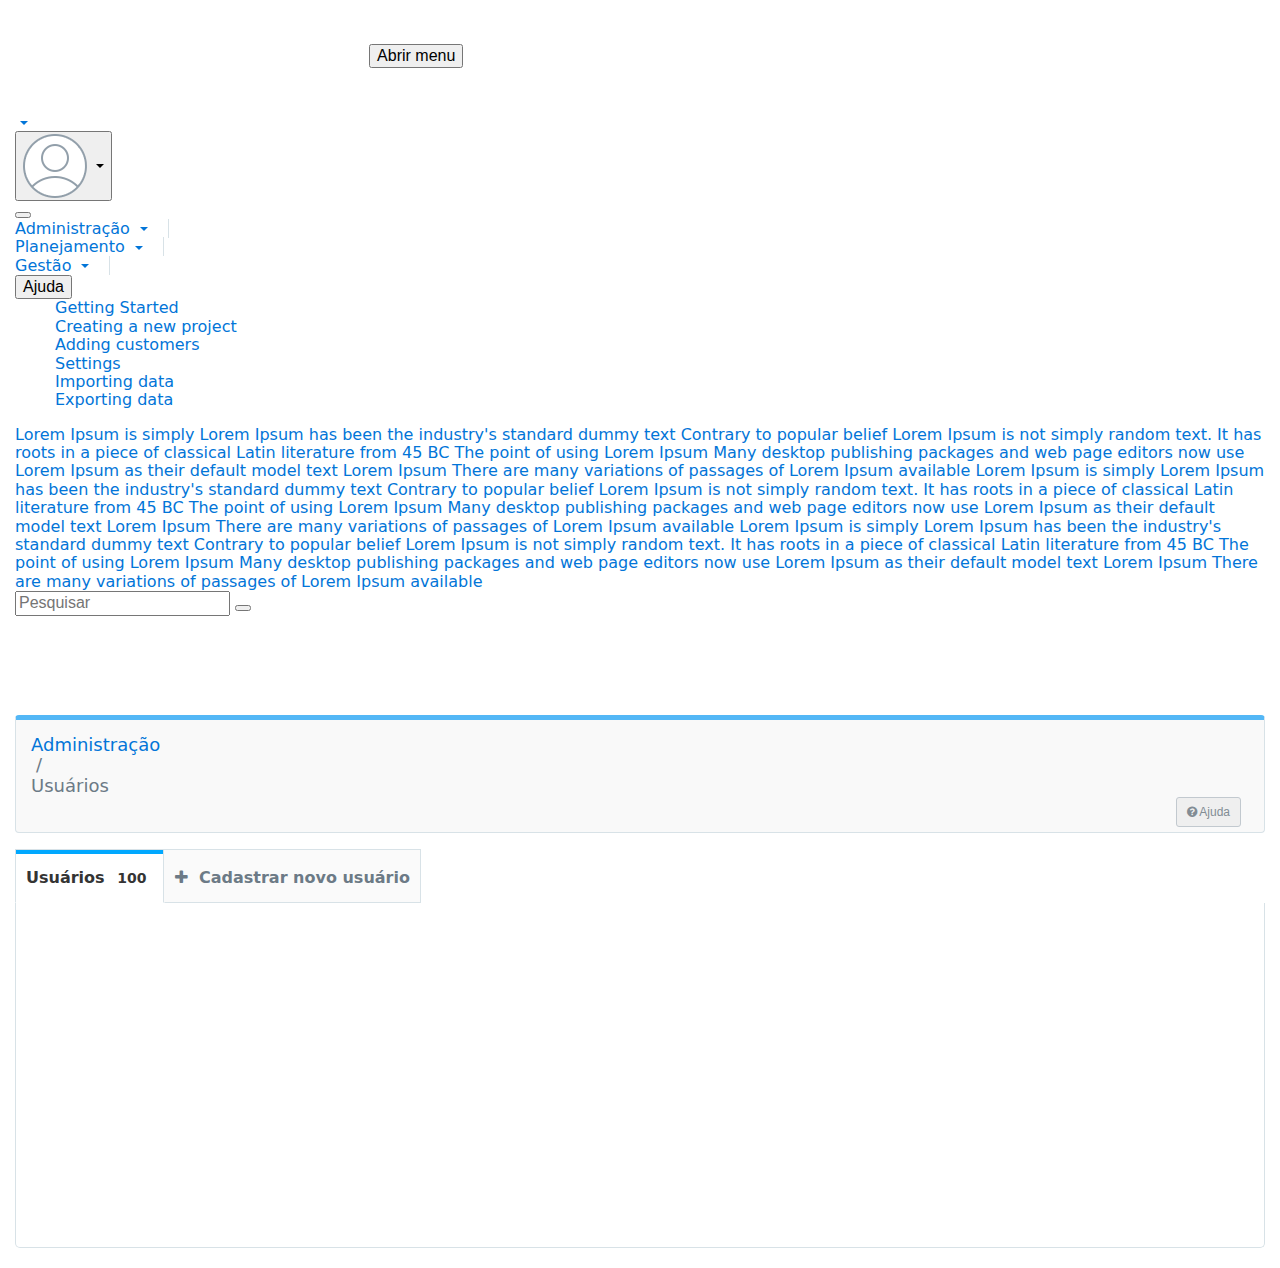
<file: views/usuarios/gerenciar-usuarios.html>
<!DOCTYPE html>
<html>
    <head lang="pt-br">
        <meta charset="UTF-8">
        <meta name="viewport" content="width=device-width, initial-scale=1, user-scalable=no">
        <meta http-equiv="x-ua-compatible" content="ie=edge">
        <meta property="creator.productor" content="http://estruturaorganizacional.dados.gov.br/id/unidade-organizacional/NUMERO">
        <link rel="shortcut icon" href="../../img/favicon.png">
        
        <title>Gemeos - Sistema de Gerenciamento de Métricas e Ordens de Serviços</title>
        <link rel="stylesheet" href="../../css/lib/font-awesome/font-awesome.min.css">
        <link rel="stylesheet" href="../../css/lib/bootstrap/bootstrap.min.css">
        <link rel="stylesheet" href="../../css/main.min.css">
        <link rel="stylesheet" href="../../css/custom.css">
    
    </head>
    <body class="with-side-menu theme-picton-blue-white-ebony">
        
        <header class="site-header">
            <div class="container-fluid">
                <a href="#" class="site-logo">
                    <img class="hidden-md-down" src="../../img/logo-gemeos-w-md.png" alt="">
                    <img class="hidden-lg-up" src="../../img/logo-gemeos-c-sm.png" alt="">
                </a>
                <button class="hamburger hamburger--htla">
                    <span>Abrir menu</span>
                </button>
                <div class="site-header-content">
                    <div class="site-header-content-in">
                        <div class="site-header-shown">
                            
                            <div class="dropdown dropdown-notification messages">
                                <a href="#" class="header-alarm dropdown-toggle active" id="dd-messages" data-toggle="dropdown" aria-haspopup="true" aria-expanded="false">
                                    <i class="font-icon-alarm" data-toggle="tooltip" data-placement="bottom" title="Avisos relativos ás solicitações do sistema"></i>
                                </a>
                                <div class="dropdown-menu dropdown-menu-right dropdown-menu-messages" aria-labelledby="dd-messages">
                                    <div class="dropdown-menu-messages-header">
                                        <ul class="nav" role="tablist">
                                            <li class="nav-item">
                                                <a class="nav-link active" data-toggle="tab" href="#tab-incoming" role="tab">
                                                    Novas
                                                    <span class="label label-pill label-danger">8</span>
                                                </a>
                                            </li>
                                            <li class="nav-item">
                                                <a class="nav-link" data-toggle="tab" href="#tab-outgoing" role="tab">Lidas</a>
                                            </li>
                                        </ul>
                                        <!--<button type="button" class="create">
                                            <i class="font-icon font-icon-pen-square"></i>
                                        </button>-->
                                    </div>
                                    <div class="tab-content">
                                        <div class="tab-pane active" id="tab-incoming" role="tabpanel">
                                            <div class="dropdown-menu-messages-list">
                                                <a href="#" class="mess-item">
                                                    <span class="mess-item-name">Pedro Silva</span>
                                                    <span class="mess-item-txt">Envio de solicitação de documentação aprovada</span>
                                                </a>
                                                <a href="#" class="mess-item">
                                                    <span class="mess-item-name">Mariana oliveira</span>
                                                    <span class="mess-item-txt">Envio de solicitação de documentação aprovada</span>
                                                </a>
                                                <a href="#" class="mess-item">
                                                    <span class="mess-item-name">Eustáquio Silveira</span>
                                                    <span class="mess-item-txt">Envio de solicitação de documentação aprovada</span>
                                                </a>
                                            </div>
                                        </div>
                                        <div class="tab-pane" id="tab-outgoing" role="tabpanel">
                                            <div class="dropdown-menu-messages-list">
                                                <a href="#" class="mess-item">
                                                    <span class="mess-item-name">Henrique Silva</span>
                                                    <span class="mess-item-txt">Envio de solicitação de documentação aprovada</span>
                                                </a>
                                                <a href="#" class="mess-item">
                                                    <span class="mess-item-name">Caroline oliveira</span>
                                                    <span class="mess-item-txt">Envio de solicitação de documentação aprovada</span>
                                                </a>
                                                <a href="#" class="mess-item">
                                                    <span class="mess-item-name">Sandra Silveira</span>
                                                    <span class="mess-item-txt">Envio de solicitação de documentação aprovada</span>
                                                </a>
                                            </div>
                                        </div>
                                    </div>
                                    <div class="dropdown-menu-notif-more">
                                        <a href="#">Todas</a>
                                    </div>
                                </div>
                            </div>
                            
                            
                            <div class="dropdown user-menu">
                                <button class="dropdown-toggle" id="dd-user-menu" type="button" data-toggle="dropdown" aria-haspopup="true" aria-expanded="false">
                                    <img src="../../img/avatar-2-64.png" alt="">
                                </button>
                                <div class="dropdown-menu dropdown-menu-right" aria-labelledby="dd-user-menu">
                                    <a class="dropdown-item" href="#"><span class="font-icon glyphicon glyphicon-user"></span>Dados de acesso</a>
                                    <a class="dropdown-item" href="#"><span class="font-icon glyphicon glyphicon-cog"></span>Configurações</a>
                                    <a class="dropdown-item" href="#"><span class="font-icon font-icon-help"></span>Ajuda</a>
                                    <div class="dropdown-divider"></div>
                                    <a class="dropdown-item" href="../login/login-index.html"><span class="font-icon glyphicon glyphicon-log-out"></span>Sair</a>
                                </div>
                            </div>
                            
                            <button type="button" class="burger-right">
                                <i class="font-icon-menu-addl"></i>
                            </button>
                        </div><!--.site-header-shown-->
                        
                        <div class="mobile-menu-right-overlay"></div>
                        <div class="site-header-collapsed">
                            <div class="site-header-collapsed-in">
                                
                                <div class="dropdown dropdown-typical">
                                    <a href="dashboard.html" class="dropdown-toggle no-arr divider-right" data-toggle="tooltip" data-placement="bottom" title="Gerenciar o acesso ao sistema, bem como as atribuições de permissões aos usuários">
                                        <span class="font-icon font-icon-doc"></span>
                                        <span class="lbl">Administração</span>
                                    </a>
                                </div>
                                <div class="dropdown dropdown-typical">
                                    <a href="#" class="dropdown-toggle no-arr divider-right" data-toggle="tooltip" data-placement="bottom" title="Gerenciar o processo de planejamento das contratações">
                                        <span class="font-icon font-icon-earth-bordered"></span>
                                        <span class="lbl">Planejamento</span>
                                    </a>
                                </div>
                                <div class="dropdown dropdown-typical">
                                    <a href="#" class="dropdown-toggle no-arr divider-right" data-toggle="tooltip" data-placement="bottom" title="Administrar o processo de gestão do contrato">
                                        <span class="font-icon font-icon-cogwheel"></span>
                                        <span class="lbl">Gestão</span>
                                    </a>
                                </div>
                                
                                
                                <div class="help-dropdown">
                                    <button type="button">
                                        <i class="font-icon font-icon-help"></i> Ajuda
                                    </button>
                                    <div class="help-dropdown-popup">
                                        <div class="help-dropdown-popup-side">
                                            <ul>
                                                <li><a href="#">Getting Started</a></li>
                                                <li><a href="#" class="active">Creating a new project</a></li>
                                                <li><a href="#">Adding customers</a></li>
                                                <li><a href="#">Settings</a></li>
                                                <li><a href="#">Importing data</a></li>
                                                <li><a href="#">Exporting data</a></li>
                                            </ul>
                                        </div>
                                        <div class="help-dropdown-popup-cont">
                                            <div class="help-dropdown-popup-cont-in">
                                                <div class="jscroll">
                                                    <a href="#" class="help-dropdown-popup-item">
                                                        Lorem Ipsum is simply
                                                        <span class="describe">Lorem Ipsum has been the industry's standard dummy text </span>
                                                    </a>
                                                    <a href="#" class="help-dropdown-popup-item">
                                                        Contrary to popular belief
                                                        <span class="describe">Lorem Ipsum is not simply random text. It has roots in a piece of classical Latin literature from 45 BC</span>
                                                    </a>
                                                    <a href="#" class="help-dropdown-popup-item">
                                                        The point of using Lorem Ipsum
                                                        <span class="describe">Many desktop publishing packages and web page editors now use Lorem Ipsum as their default model text</span>
                                                    </a>
                                                    <a href="#" class="help-dropdown-popup-item">
                                                        Lorem Ipsum
                                                        <span class="describe">There are many variations of passages of Lorem Ipsum available</span>
                                                    </a>
                                                    <a href="#" class="help-dropdown-popup-item">
                                                        Lorem Ipsum is simply
                                                        <span class="describe">Lorem Ipsum has been the industry's standard dummy text </span>
                                                    </a>
                                                    <a href="#" class="help-dropdown-popup-item">
                                                        Contrary to popular belief
                                                        <span class="describe">Lorem Ipsum is not simply random text. It has roots in a piece of classical Latin literature from 45 BC</span>
                                                    </a>
                                                    <a href="#" class="help-dropdown-popup-item">
                                                        The point of using Lorem Ipsum
                                                        <span class="describe">Many desktop publishing packages and web page editors now use Lorem Ipsum as their default model text</span>
                                                    </a>
                                                    <a href="#" class="help-dropdown-popup-item">
                                                        Lorem Ipsum
                                                        <span class="describe">There are many variations of passages of Lorem Ipsum available</span>
                                                    </a>
                                                    <a href="#" class="help-dropdown-popup-item">
                                                        Lorem Ipsum is simply
                                                        <span class="describe">Lorem Ipsum has been the industry's standard dummy text </span>
                                                    </a>
                                                    <a href="#" class="help-dropdown-popup-item">
                                                        Contrary to popular belief
                                                        <span class="describe">Lorem Ipsum is not simply random text. It has roots in a piece of classical Latin literature from 45 BC</span>
                                                    </a>
                                                    <a href="#" class="help-dropdown-popup-item">
                                                        The point of using Lorem Ipsum
                                                        <span class="describe">Many desktop publishing packages and web page editors now use Lorem Ipsum as their default model text</span>
                                                    </a>
                                                    <a href="#" class="help-dropdown-popup-item">
                                                        Lorem Ipsum
                                                        <span class="describe">There are many variations of passages of Lorem Ipsum available</span>
                                                    </a>
                                                </div>
                                            </div>
                                        </div>
                                    </div>
                                </div><!--.help-dropdown-->
                                <div class="site-header-search-container">
                                    <form class="site-header-search closed">
                                        <input type="text" placeholder="Pesquisar"/>
                                        <button type="submit">
                                            <span class="font-icon-search"></span>
                                        </button>
                                        <div class="overlay"></div>
                                    </form>
                                </div>
                            </div><!--.site-header-collapsed-in-->
                        </div><!--.site-header-collapsed-->
                    </div><!--site-header-content-in-->
                </div><!--.site-header-content-->
            </div><!--.container-fluid-->
        </header><!--.site-header-->
        
        <div class="mobile-menu-left-overlay"></div>
        <nav class="side-menu">
            <div class="side-menu-avatar">
                <div class="avatar-preview">
                    <p>Bem vindo, <strong>Pedro Alencar</strong><br>
                       Você tem privilégios de administrador</p>
                </div>
            </div>
            <ul class="side-menu-list">
                <li class="grey with-sub">
	            <span>
	                <i class="font-icon font-icon-user"></i>
	                <span class="lbl">Perfis</span>
	            </span>
                    <ul>
                        <li>
                            <a href=""><span class="lbl">Solicitações de acesso</span><span class="label label-custom label-pill label-danger">3</span></a>
                        </li>
                        <li><a href=""><span class="lbl">Usuários</span></a></li>
                    </ul>
                </li>
            </ul>
        
        </nav><!--.side-menu-->
        
        
        <div class="page-content">
            
            <div class="container-fluid">
                <section>
                    <ol class="breadcrumb blue-ctj">
                        <li><a href="#">Administração</a></li>
                        <li class="ml-xs mr-xs"> /</li>
                        <li class="active">Usuários</li>
                        <li style="float:right;">
                            <button class="btn btn-inline btn-secondary-outline btn-sm">
                                <i class="fa fa-question-circle" aria-hidden="true"></i> Ajuda
                            </button>
                        </li>
                    </ol>
                </section>
                
                <section>
                    <div class="row mt-sm">
                        <div class="col-lg-12">
                            <div class="tabs-section">
                                <div class="tabs-section-nav">
                                    <div class="tbl">
                                        <ul class="nav" role="tablist">
                                            <li class="nav-item">
                                                <a class="nav-link active" href="#tabs-solicitacoes-tab-1" role="tab" data-toggle="tab">
									<span class="nav-link-in">
										Usuários
										<span class="label label-pill label-primary">100</span>
									</span> </a>
                                            </li>
                                            <li class="nav-item">
                                                <a class="nav-link" href="#tabs-solicitacoes-tab-2" role="tab" data-toggle="tab">
									<span class="nav-link-in">
										<i class="fa fa-plus mr-xs" aria-hidden="true"></i>
                                        Cadastrar novo usuário
									</span> </a>
                                            </li>
                                        </ul>
                                    </div>
                                </div><!--.tabs-section-nav-->
                                
                                <div class="tab-content">
                                    
                                    <section role="tabpanel" class="tab-pane fade in active" id="tabs-solicitacoes-tab-1">
                                        <section>
                                            <div id="collapse-busca-one" class="collapse mb-md" role="tabpanel" aria-labelledby="collapse-busca-one" aria-expanded="true">
                                                <section class="card">
                                                    <div class="card-block">
                                                        
                                                        <div class="row">
                                                            <div class="col-sm-8">
                                                                <fieldset class="form-group">
                                                                    <label class="form-label semibold" for="">Nome</label>
                                                                    <input type="text" class="form-control" aria-label="" placeholder="Nome">
                                                                </fieldset>
                                                            </div>
                                                            <div class="col-sm-4">
                                                                <fieldset class="form-group">
                                                                    <label class="form-label semibold" for="">CPF</label>
                                                                    <input type="text" class="form-control" aria-label="" placeholder="000.000.000-00">
                                                                </fieldset>
                                                            </div>
                                                        </div>
                                                        <div class="row">
                                                            <div class="col-sm-6">
                                                                <fieldset class="form-group">
                                                                    <label class="form-label semibold" for="">Vínculo</label>
                                                                    <select id="" class="form-control">
                                                                        <option>1</option>
                                                                        <option>2</option>
                                                                        <option>3</option>
                                                                        <option>4</option>
                                                                    </select>
                                                                </fieldset>
                                                            </div>
                                                            <div class="col-sm-6">
                                                                <fieldset class="form-group">
                                                                    <label class="form-label semibold" for="">Situação</label>
                                                                    <select id="" class="form-control">
                                                                        <option>1</option>
                                                                        <option>2</option>
                                                                        <option>3</option>
                                                                        <option>4</option>
                                                                    </select>
                                                                </fieldset>
                                                            </div>
                                                        
                                                        </div>
                                                        
                                                        <div class="row">
                                                            <div class="col-sm-12">
                                                                <div class="divider-top">
                                                                    <button type="button" class="btn btn-primary btn-sm">
                                                                        <i class="fa fa-search mr-xs" aria-hidden="true"></i> Buscar
                                                                    </button>
                                                                    <button type="button" class="btn btn-secondary btn-sm ml-md" data-toggle="collapse" data-parent="#accordion" href="#collapse-busca-one" aria-expanded="true" aria-controls="collapseOne">
                                                                        <i class="fa fa-times" aria-hidden="true"></i> Cancelar
                                                                    </button>
                                                                </div>
                                                            </div>
                                                        </div>
                                                    </div>
                                                </section>
                                            </div>
                                            <div class="row">
                                                <div class="col-sm-3">
                                                    <p class="mt-sm">
                                                        <a class="btn btn-rounded btn-inline btn-primary-outline" data-toggle="collapse" data-parent="#accordion" href="#collapse-busca-one" aria-expanded="true" aria-controls="collapseOne">
                                                            <i class="fa fa-search-plus" aria-hidden="true"></i> Buscar</a>
                                                    </p>
                                                </div>
                                            </div>
                                        
                                        </section>
                                        <div class="row mt-md">
                                            <div class="col-sm-12">
                                                <div class="table-responsive table-custom">
                                                    <table class="datatable-on table table-hover" cellspacing="0" width="100%">
                                                        <thead>
                                                            <tr>
                                                                <th>Nome</th>
                                                                <th>CPF</th>
                                                                <th>Vínculo</th>
                                                                <th>Perfil</th>
                                                                <th>Situação</th>
                                                                <th class="text-right">Ações</th>
                                                            </tr>
                                                        </thead>
                                                        <tbody>
                                                            
                                                            <tr>
                                                                <td>
                                                                    <p>
                                                                        <strong><a data-toggle="modal" data-target="#ModalDetalhaUser" href="#ModalDetalhaUser">José Roberto</a></strong>
                                                                    </p>
                                                                    <small class="text-muted">solicitada dia 00/00/0000</small>
                                                                </td>
                                                                <td>000.000.000-00</td>
                                                                <td>Terceirizado</td>
                                                                <td>Pendente</td>
                                                                <td>
                                                                    <span class="label label-pill label-primary">Novo</span>
                                                                </td>
                                                                <td>
                                                                    <div class="btn-group btn-group-sm pull-right">
                                                                        <button type="button" class="btn btn-default-outline dropdown-toggle" data-toggle="dropdown" aria-haspopup="true" aria-expanded="false">Ações
                                                                        </button>
                                                                        <div class="dropdown-menu">
                                                                            <a class="dropdown-item" href="#"><i class="fa fa-thumbs-o-up mr-xs text-green" aria-hidden="true"></i> Aprovar</a>
                                                                            <div class="dropdown-divider"></div>
                                                                            <a class="dropdown-item" href="#"><i class="fa fa-thumbs-o-down mr-xs text-danger" aria-hidden="true"></i> Reprovar</a>
                                                                            <div class="dropdown-divider"></div>
                                                                            <a class="dropdown-item" href="gerenciar-usuarios-editar.html"><i class="fa fa-pencil-square-o mr-xs" aria-hidden="true"></i> Editar</a>

                                                                        </div>
                                                                    </div>
                                                                </td>
                                                            </tr>
                                                            <tr>
                                                                <td>
                                                                    <p>
                                                                        <strong><a data-toggle="modal" data-target="#ModalDetalhaUser" href="#ModalDetalhaUser">José Roberto</a></strong>
                                                                    </p>
                                                                    <small class="text-muted">solicitada dia 00/00/0000</small>
                                                                </td>
                                                                <td>000.000.000-00</td>
                                                                <td>Terceirizado</td>
                                                                <td>Pendente</td>
                                                                <td>
                                                                    <span class="label label-pill label-danger">Recusado</span>
                                                                </td>
                                                                <td>
                                                                    <div class="btn-group btn-group-sm pull-right">
                                                                        <button type="button" class="btn btn-default-outline dropdown-toggle" data-toggle="dropdown" aria-haspopup="true" aria-expanded="false">Ações
                                                                        </button>
                                                                        <div class="dropdown-menu">
                                                                            <a class="dropdown-item" href="#"><i class="fa fa-thumbs-o-up mr-xs text-green" aria-hidden="true"></i> Aprovar</a>
                                                                            <div class="dropdown-divider"></div>
                                                                            <a class="dropdown-item" href="#"><i class="fa fa-thumbs-o-down mr-xs text-danger" aria-hidden="true"></i> Reprovar</a>
                                                                            <div class="dropdown-divider"></div>
                                                                            <a class="dropdown-item" href="gerenciar-usuarios-editar.html"><i class="fa fa-pencil-square-o mr-xs" aria-hidden="true"></i> Editar</a>
                                                                        </div>
                                                                    </div>
                                                                </td>
                                                            </tr>
                                                            <tr>
                                                                <td>
                                                                    <p>
                                                                        <strong><a data-toggle="modal" data-target="#ModalDetalhaUser" href="#ModalDetalhaUser">José Roberto</a></strong>
                                                                    </p>
                                                                    <small class="text-muted">solicitada dia 00/00/0000</small>
                                                                </td>
                                                                <td>000.000.000-00</td>
                                                                <td>Terceirizado</td>
                                                                <td>Pendente</td>
                                                                <td>
                                                                    <span class="label label-pill label-success">Aprovado</span>
                                                                </td>
                                                                <td>
                                                                    <div class="btn-group btn-group-sm pull-right">
                                                                        <button type="button" class="btn btn-default-outline dropdown-toggle" data-toggle="dropdown" aria-haspopup="true" aria-expanded="false">Ações
                                                                        </button>
                                                                        <div class="dropdown-menu">
                                                                            <a class="dropdown-item" href="#"><i class="fa fa-thumbs-o-up mr-xs text-green" aria-hidden="true"></i> Aprovar</a>
                                                                            <div class="dropdown-divider"></div>
                                                                            <a class="dropdown-item" href="#"><i class="fa fa-thumbs-o-down mr-xs text-danger" aria-hidden="true"></i> Reprovar</a>
                                                                            <div class="dropdown-divider"></div>
                                                                            <a class="dropdown-item" href="gerenciar-usuarios-editar.html"><i class="fa fa-pencil-square-o mr-xs" aria-hidden="true"></i> Editar</a>
                                                                        </div>
                                                                    </div>
                                                                </td>
                                                            </tr>
                                                        
                                                        </tbody>
                                                    </table>
                                                </div>
                                            </div>
                                        </div>
                                    </section>
                                    
                                    <section role="tabpanel" class="tab-pane fade" id="tabs-solicitacoes-tab-2">
                                        <div class="row mt-sm">
                                            <div class="col-sm-12">
                                                <h4 class="semibold"> Cadastrar novo usuário</h4>
                                                <small>Campos com asterisco vermelho (
                                                    <span class="semibold text-danger">*</span> ) são obrigatórios
                                                </small>
                                            </div>
                                        </div>
                                        <section class="mt-md">
                                            <div class="row">
                                                <div class="col-12">
                                                    <section class="card card-default">
                                                        <header class="card-header">
                                                            <div class="row">
                                                                <div class="col-md-9">
                                                                    <h5 class="semibold">
                                                                        <i class="fa fa-sitemap mr-xs" aria-hidden="true"></i> Vínculo do usuário
                                                                    </h5>
                                                                </div>
                                                            </div>
                                                        </header>
                                                        <div class="card-block">
                                                            <div class="row">
                                                                <div class="col-sm-6">
                                                                    <fieldset class="form-group">
                                                                        <label class="form-label semibold">Vínculo:
                                                                            <span class="semibold text-danger">*</span></label>
                                                                        <select id="" class="form-control">
                                                                            <option>1</option>
                                                                            <option>2</option>
                                                                            <option>3</option>
                                                                            <option>4</option>
                                                                        </select>
                                                                    </fieldset>
                                                                </div>
                                                                <div class="col-sm-6">
                                                                    <fieldset class="form-group">
                                                                        <label class="form-label semibold">CPF *</label>
                                                                        <input type="text" class="form-control" id="cpf" name="cpf">
                                                                    </fieldset>
                                                                </div>
                                                            </div>
                                                        
                                                        </div>
                                                    </section>
                                                    <section class="card card-default">
                                                        <header class="card-header">
                                                            <div class="row">
                                                                <div class="col-md-9">
                                                                    <h5 class="semibold">
                                                                        <i class="fa fa-user mr-xs" aria-hidden="true"></i> Dados pessoais
                                                                    </h5>
                                                                </div>
                                                            </div>
                                                        </header>
                                                        <div class="card-block">
                                                            <div class="row">
                                                                <div class="col-sm-6">
                                                                    <fieldset class="form-group">
                                                                        <label class="form-label semibold">Nome<span class="semibold text-danger">*</span></label>
                                                                        <input type="text" class="form-control" id="" name="" placeholder="Nome">
                                                                    </fieldset>
                                                                </div>
                                                                <div class="col-sm-3">
                                                                    <fieldset class="form-group">
                                                                        <label class="form-label semibold">Nascimento</label>
                                                                        <input type="tel" class="form-control" id="" name="" placeholder="00/00/0000">
                                                                    </fieldset>
                                                                </div>
                                                                <div class="col-sm-3">
                                                                    <fieldset class="form-group">
                                                                        <label class="form-label semibold">Sexo:
                                                                            <span class="semibold text-danger">*</span></label>
                                                                        <select id="" class="form-control">
                                                                            <option>1</option>
                                                                            <option>2</option>
                                                                            <option>3</option>
                                                                            <option>4</option>
                                                                        </select>
                                                                    </fieldset>
                                                                </div>
                                                            </div>
                                                            <div class="row">
                                                                <div class="col-sm-4">
                                                                    <fieldset class="form-group">
                                                                        <label class="form-label semibold">RG<span class="semibold text-danger">*</span></label>
                                                                        <input type="tel" class="form-control" id="" name="" placeholder="00/00/0000">
                                                                    </fieldset>
                                                                </div>
                                                                <div class="col-sm-4">
                                                                    <fieldset class="form-group">
                                                                        <label class="form-label semibold">Órgão emissor<span class="semibold text-danger">*</span></label>
                                                                        <input type="text" class="form-control" id="" name="" placeholder="00/00/0000">
                                                                    </fieldset>
                                                                </div>
                                                                <div class="col-sm-4">
                                                                    <fieldset class="form-group">
                                                                        <label class="form-label semibold">UF:
                                                                            <span class="semibold text-danger">*</span></label>
                                                                        <select id="" class="form-control">
                                                                            <option>1</option>
                                                                            <option>2</option>
                                                                            <option>3</option>
                                                                            <option>4</option>
                                                                        </select>
                                                                    </fieldset>
                                                                </div>
                                                            </div>
                                                            <div class="row">
                                                                <div class="col-sm-6">
                                                                    <fieldset class="form-group">
                                                                        <label class="form-label semibold">Estado (Naturalidade):
                                                                            <span class="semibold text-danger">*</span></label>
                                                                        <select id="" class="form-control">
                                                                            <option>1</option>
                                                                            <option>2</option>
                                                                            <option>3</option>
                                                                            <option>4</option>
                                                                        </select>
                                                                    </fieldset>
                                                                </div>
                                                                <div class="col-sm-6">
                                                                    <fieldset class="form-group">
                                                                        <label class="form-label semibold">Município (Naturalidade):
                                                                            <span class="semibold text-danger">*</span></label>
                                                                        <select id="" class="form-control">
                                                                            <option>1</option>
                                                                            <option>2</option>
                                                                            <option>3</option>
                                                                            <option>4</option>
                                                                        </select>
                                                                    </fieldset>
                                                                </div>
                                                            </div>
                                                        </div>
                                                    </section>
                                                    <section class="card card-default">
                                                        <header class="card-header">
                                                            <div class="row">
                                                                <div class="col-md-9">
                                                                    <h5 class="semibold">
                                                                        <i class="fa fa-building-o mr-xs" aria-hidden="true"></i> Endereço
                                                                    </h5>
                                                                </div>
                                                            </div>
                                                        </header>
                                                        <div class="card-block">
                                                            <div class="row">
                                                                <div class="col-sm-6">
                                                                    <fieldset class="form-group">
                                                                        <label class="form-label semibold">Endereço<span class="semibold text-danger">*</span></label>
                                                                        <input type="text" class="form-control" id="" name="" placeholder="Nome">
                                                                    </fieldset>
                                                                </div>
                                                                <div class="col-sm-6">
                                                                    <fieldset class="form-group">
                                                                        <label class="form-label semibold">Complemento<span class="semibold text-danger">*</span></label>
                                                                        <input type="text" class="form-control" id="" name="" placeholder="Nome">
                                                                    </fieldset>
                                                                </div>
                                                            </div>
                                                            <div class="row">
                                                                <div class="col-sm-4">
                                                                    <fieldset class="form-group">
                                                                        <label class="form-label semibold">Estado:
                                                                            <span class="semibold text-danger">*</span></label>
                                                                        <select id="" class="form-control">
                                                                            <option>1</option>
                                                                            <option>2</option>
                                                                            <option>3</option>
                                                                            <option>4</option>
                                                                        </select>
                                                                    </fieldset>
                                                                </div>
                                                                <div class="col-sm-4">
                                                                    <fieldset class="form-group">
                                                                        <label class="form-label semibold">Município:
                                                                            <span class="semibold text-danger">*</span></label>
                                                                        <select id="" class="form-control">
                                                                            <option>1</option>
                                                                            <option>2</option>
                                                                            <option>3</option>
                                                                            <option>4</option>
                                                                        </select>
                                                                    </fieldset>
                                                                </div>
                                                                <div class="col-sm-4">
                                                                    <label class="form-label semibold">Bairro</label>
                                                                    <input type="text" class="form-control" id="" name="" placeholder="Número">
                                                                </div>
                                                            </div>
                                                            <div class="row">
                                                                <div class="col-sm-6">
                                                                    <fieldset class="form-group">
                                                                        <label class="form-label semibold">CEP</label>
                                                                        <input type="text" class="form-control" placeholder="CEP">
                                                                    </fieldset>
                                                                </div>
                                                                <div class="col-sm-6">
                                                                    <fieldset class="form-group">
                                                                        <label class="form-label semibold">Telefone</label>
                                                                        <input type="tel" class="form-control" id="" name="" placeholder="(00)0000-0000">
                                                                    </fieldset>
                                                                </div>
                                                            </div>
                                                        
                                                        </div>
                                                    </section>
                                                    
                                                    <section class="card card-default">
                                                        <header class="card-header">
                                                            <div class="row">
                                                                <div class="col-md-9">
                                                                    <h5 class="semibold">
                                                                        <i class="fa fa-suitcase mr-xs" aria-hidden="true"></i> Dados funcionais
                                                                    </h5>
                                                                </div>
                                                            </div>
                                                        </header>
                                                        <div class="card-block">
                                                            <div class="row">
                                                                <div class="col-sm-4">
                                                                    <fieldset class="form-group">
                                                                        <label class="form-label semibold">E-mail<span class="semibold text-danger">*</span></label>
                                                                        <input type="email" class="form-control" id="" name="" placeholder="Nome">
                                                                    </fieldset>
                                                                </div>
                                                                <div class="col-sm-4">
                                                                    <fieldset class="form-group">
                                                                        <label class="form-label semibold">Confirme seu e-mail<span class="semibold text-danger">*</span></label>
                                                                        <input type="email" class="form-control" id="" name="" placeholder="Nome">
                                                                    </fieldset>
                                                                </div>
                                                                <div class="col-sm-4">
                                                                    <fieldset class="form-group">
                                                                        <label class="form-label semibold">Unidade:
                                                                            <span class="semibold text-danger">*</span></label>
                                                                        <select id="" class="form-control">
                                                                            <option>1</option>
                                                                            <option>2</option>
                                                                            <option>3</option>
                                                                            <option>4</option>
                                                                        </select>
                                                                    </fieldset>
                                                                </div>
                                                            </div>
                                                            <div class="row">
                                                                <div class="col-sm-3">
                                                                    <fieldset class="form-group">
                                                                        <label class="form-label semibold">SIAPE<span class="semibold text-danger">*</span></label>
                                                                        <input type="text" class="form-control" id="" name="" placeholder="Nome">
                                                                    </fieldset>
                                                                </div>
                                                                <div class="col-sm-3">
                                                                    <fieldset class="form-group">
                                                                        <label class="form-label semibold">Órgão<span class="semibold text-danger">*</span></label>
                                                                        <input type="text" class="form-control" id="" name="" placeholder="Nome">
                                                                    </fieldset>
                                                                </div>
                                                                <div class="col-sm-3">
                                                                    <fieldset class="form-group">
                                                                        <label class="form-label semibold">Empresa<span class="semibold text-danger">*</span></label>
                                                                        <input type="text" class="form-control" id="" name="" placeholder="Nome">
                                                                    </fieldset>
                                                                </div>
                                                                <div class="col-sm-3">
                                                                    <fieldset class="form-group">
                                                                        <label class="form-label semibold">Cargo<span class="semibold text-danger">*</span></label>
                                                                        <input type="text" class="form-control" id="" name="" placeholder="Nome">
                                                                    </fieldset>
                                                                </div>
                                                            
                                                            </div>
                                                        </div>
                                                    </section>
                                                    <section class="box-typical">
                                                        <header class="box-typical-header header-bordered">
                                                            <div class="tbl-row">
                                                                <div class="tbl-cell tbl-cell-title">
                                                                    <h5 class="semibold">
                                                                        <i class="fa fa-gears mr-xs" aria-hidden="true"></i> Função
                                                                    </h5>
                                                                </div>
                                                                <div class="tbl-cell tbl-cell-action-bordered">
                                                                    <div>
                                                                        <button type="button" class="action-btn" data-toggle="collapse" data-target="#add-funcao" aria-expanded="false" aria-controls="add-funcao">
                                                                            <i class="fa fa-plus-circle mr-xs"></i>Adicionar
                                                                        </button>
                                                                    </div>
                                                                </div>
                                                            </div>
                                                        </header>
                                                        <div class="p-0">
                                                            <div class="collapse" id="add-funcao">
                                                                <div class="clearfix p-a mb-0 divider-bottom">
                                                                    <div class="col-sm-12">
                                                                        <label class="form-label semibold" for="">Função</label>
                                                                        <div class="input-group">
                                                                            <input type="tel" class="form-control" placeholder="Descrição" id="">
                                                                            <span class="input-group-btn">
                                                                          <button class="btn btn-secondary-outline" type="button">
                                                                              <i class="fa fa-plus" aria-hidden="true"></i> Adicionar
                                                                          </button>
                                                                        </span>
                                                                        </div>
                                                                    </div>
                                                                </div>
                                                            </div>
                                                            <div class="table-responsive">
                                                                <table class="table-hover table-box-typical tbl-typical">
                                                                    <thead>
                                                                        <tr>
                                                                            <th class="text-center">
                                                                                <div>Função</div>
                                                                            </th>
                                                                            <th class="">
                                                                                <div>Descrição</div>
                                                                            </th>
                                                                            <th class="text-center"></th>
                                                                        </tr>
                                                                    </thead>
                                                                    <tbody>
                                                                        <tr>
                                                                            <td>
                                                                                <p>Entregador</p></td>
                                                                            <td>
                                                                            
                                                                            </td>
                                                                            <td class="text-center">
                                                                                <button type="button" class="btn btn-clear btn-xs" data-toggle="tooltip" data-placement="top" title="remover">
                                                                                    <i class="fa fa-times mr-xs text-danger" aria-hidden="true"></i>
                                                                                </button>
                                                                            </td>
                                                                        </tr>
                                                                    
                                                                    </tbody>
                                                                </table>
                                                            </div>
                                                        </div>
                                                    </section>
                                                    <section class="card card-default">
                                                        <header class="card-header">
                                                            <div class="row">
                                                                <div class="col-md-9">
                                                                    <h5 class="semibold">
                                                                        <i class="fa fa-user-o" aria-hidden="true"></i> Perfil
                                                                    </h5>
                                                                </div>
                                                            </div>
                                                        </header>
                                                        <div class="card-block">
                                                            <div class="row">
                                                                <div class="col-sm-4">
                                                                    <fieldset class="form-group">
                                                                        <label class="form-label semibold">Perfil:
                                                                            <span class="semibold text-danger">*</span></label>
                                                                        <select id="" class="form-control">
                                                                            <option>1</option>
                                                                            <option>2</option>
                                                                            <option>3</option>
                                                                            <option>4</option>
                                                                        </select>
                                                                    </fieldset>
                                                                </div>
                                                                <div class="col-sm-8">
                                                                    <fieldset class="form-group">
                                                                        <label class="form-label semibold" for="">Motivos:</label>
                                                                        <textarea rows="4" class="form-control" placeholder="Motivos" id="motivos-textarea"></textarea>
                                                                        <small>Você tem
                                                                            <span id="motivos-textarea-counter" class="counter-value semibold"></span> caracteres restantes.
                                                                        </small>
                                                                    </fieldset>
                                                                </div>
                                                            </div>
                                                            <div class="row mt-md">
                                                            
                                                            </div>
                                                        </div>
                                                    </section>
                                                    <section class="box-typical">
                                                        <header class="box-typical-header header-bordered">
                                                            <div class="tbl-row">
                                                                <div class="tbl-cell tbl-cell-title">
                                                                    <h5 class="semibold">
                                                                        <i class="fa fa-cloud-upload mr-xs" aria-hidden="true"></i> Arquivos
                                                                    </h5>
                                                                </div>
                                                                <div class="tbl-cell tbl-cell-action-bordered">
                                                                    <div>
                                                                        <button type="button" class="action-btn" data-toggle="collapse" data-target="#add-arquivos" aria-expanded="false" aria-controls="add-arquivos">
                                                                            <i class="fa fa-plus-circle mr-xs"></i>Adicionar
                                                                        </button>
                                                                    </div>
                                                                </div>
                                                            </div>
                                                        </header>
                                                        <div class="p-0">
                                                            <div class="collapse" id="add-arquivos">
                                                                <div class="clearfix p-a mb-0 divider-bottom">
                                                                    
                                                                    <div class="col-sm-6">
                                                                        
                                                                        <div class="form-group">
                                                                            <label class="form-label semibold" for="">Enviar arquivo</label>
                                                                            <input type="file" class="form-control-file" id="arquivo">
                                                                        </div>
                                                                    </div>
                                                                    <div class="col-sm-6">
                                                                        <label class="form-label semibold" for="">Descrição</label>
                                                                        <div class="input-group">
                                                                            <input type="tel" class="form-control" placeholder="Descrição" id="">
                                                                            <span class="input-group-btn">
                                                                          <button class="btn btn-secondary-outline" type="button">
                                                                              <i class="fa fa-plus" aria-hidden="true"></i> Adicionar
                                                                          </button>
                                                                        </span>
                                                                        </div>
                                                                    </div>
                                                                </div>
                                                            </div>
                                                            <div class="table-responsive">
                                                                <table class="table-hover table-box-typical tbl-typical">
                                                                    <thead>
                                                                        <tr>
                                                                            <th class="text-center">
                                                                                <div>Arquivo</div>
                                                                            </th>
                                                                            <th class="">
                                                                                <div>Descrição</div>
                                                                            </th>
                                                                            <th class="text-center"></th>
                                                                        </tr>
                                                                    </thead>
                                                                    <tbody>
                                                                        <tr>
                                                                            <td>
                                                                                <p>
                                                                                    <a href="#">autorizacao-gerencia.pdf</a>
                                                                                </p></td>
                                                                            <td>
                                                                                Arquivo de autorização
                                                                            </td>
                                                                            <td class="text-center">
                                                                                <button type="button" class="btn btn-clear btn-xs" data-toggle="tooltip" data-placement="top" title="remover">
                                                                                    <i class="fa fa-times mr-xs text-danger" aria-hidden="true"></i>
                                                                                </button>
                                                                            </td>
                                                                        </tr>
                                                                    
                                                                    </tbody>
                                                                </table>
                                                            </div>
                                                        </div>
                                                    </section>
                                                </div>
                                            </div>
                                        </section>
                                        <section class="divider-top mt-md">
                                            <div class="row">
                                                <div class="col-xs-12">
                                                    <button type="submit" class="btn btn-success btn-rounded">Salvar</button>
                                                    <button type="button" class="btn btn-rounded btn-inline btn-secondary-outline">Cancelar</button>
                                                </div>
                                            </div>
                                        </section>
                                    </section>
                                    <!--.tab-pane novo -->
                                
                                
                                </div><!--.tab-content-->
                            </div><!--.tabs-section-->
                        </div>
                    </div>
                </section>
            </div><!--.container-fluid-->
        </div><!--.page-content-->
    
    
    
    
        <div class="modal fade modal-custom" id="ModalDetalhaUser" role="dialog" aria-labelledby="mySmallModalLabel" aria-hidden="true">
            <div class="modal-dialog modal-lg">
                <div class="modal-content">
                    <form id="cadastro-form" class="validate-form">
                        <div class="modal-header">
                            <button type="button" class="close" data-dismiss="modal" aria-label="Close">
                                <span aria-hidden="true">&times;</span>
                            </button>
                            <h4 class="modal-title">Solicitar acesso ao sistema</h4>
                            <p class="text-info">As solicitações serão avaliadas em até 5 dias úteis</p>
                        </div>
                        <div class="modal-body">
                            <div class="row">
                                <div class="col-12">
                                    <section class="card card-default">
                                        <header class="card-header">
                                            <div class="row">
                                                <div class="col-md-9">
                                                    <h5 class="semibold">
                                                        <i class="fa fa-sitemap mr-xs" aria-hidden="true"></i> Vínculo do usuário
                                                    </h5>
                                                </div>
                                            </div>
                                        </header>
                                        <div class="card-block">
                                            <div class="row">
                                                <div class="col-sm-6">
                                                    <fieldset class="form-group">
                                                        <label class="form-label semibold">Vínculo:
                                                            <span class="semibold text-danger">*</span></label>
                                                        <p>Lorem ipsum</p>
                                                    </fieldset>
                                                </div>
                                                <div class="col-sm-6">
                                                    <fieldset class="form-group">
                                                        <label class="form-label semibold">CPF *</label>
                                                        <p>Lorem ipsum</p>
                                                    </fieldset>
                                                </div>
                                            </div>
                
                                        </div>
                                    </section>
                                    <section class="card card-default">
                                        <header class="card-header">
                                            <div class="row">
                                                <div class="col-md-9">
                                                    <h5 class="semibold">
                                                        <i class="fa fa-user mr-xs" aria-hidden="true"></i> Dados pessoais
                                                    </h5>
                                                </div>
                                            </div>
                                        </header>
                                        <div class="card-block">
                                            <div class="row">
                                                <div class="col-sm-4">
                                                    <fieldset class="form-group">
                                                        <label class="form-label semibold">Nome<span class="semibold text-danger">*</span></label>
                                                        <p>Lorem ipsum</p>
                                                    </fieldset>
                                                </div>
                                                <div class="col-sm-4">
                                                    <fieldset class="form-group">
                                                        <label class="form-label semibold">Nascimento</label>
                                                        <p>Lorem ipsum</p>
                                                    </fieldset>
                                                </div>
                                                <div class="col-sm-4">
                                                    <fieldset class="form-group">
                                                        <label class="form-label semibold">Sexo:
                                                            <span class="semibold text-danger">*</span></label>
                                                        <p>Lorem ipsum</p>
                                                    </fieldset>
                                                </div>
                                            </div>
                                            <div class="row">
                                                <div class="col-sm-4">
                                                    <fieldset class="form-group">
                                                        <label class="form-label semibold">RG<span class="semibold text-danger">*</span></label>
                                                        <p>Lorem ipsum</p>
                                                    </fieldset>
                                                </div>
                                                <div class="col-sm-4">
                                                    <fieldset class="form-group">
                                                        <label class="form-label semibold">Órgão emissor<span class="semibold text-danger">*</span></label>
                                                        <p>Lorem ipsum</p>
                                                    </fieldset>
                                                </div>
                                                <div class="col-sm-4">
                                                    <fieldset class="form-group">
                                                        <label class="form-label semibold">UF:
                                                            <span class="semibold text-danger">*</span></label>
                                                        <p>Lorem ipsum</p>
                                                    </fieldset>
                                                </div>
                                            </div>
                                            <div class="row">
                                                <div class="col-sm-4">
                                                    <fieldset class="form-group">
                                                        <label class="form-label semibold">Estado (Naturalidade):
                                                            <span class="semibold text-danger">*</span></label>
                                                        <p>Lorem ipsum</p>
                                                    </fieldset>
                                                </div>
                                                <div class="col-sm-4">
                                                    <fieldset class="form-group">
                                                        <label class="form-label semibold">Município (Naturalidade):
                                                            <span class="semibold text-danger">*</span></label>
                                                        <p>Lorem ipsum</p>
                                                    </fieldset>
                                                </div>
                                            </div>
                                        </div>
                                    </section>
                                    <section class="card card-default">
                                        <header class="card-header">
                                            <div class="row">
                                                <div class="col-md-9">
                                                    <h5 class="semibold">
                                                        <i class="fa fa-building-o mr-xs" aria-hidden="true"></i> Endereço
                                                    </h5>
                                                </div>
                                            </div>
                                        </header>
                                        <div class="card-block">
                                            <div class="row">
                                                <div class="col-sm-4">
                                                    <fieldset class="form-group">
                                                        <label class="form-label semibold">Endereço<span class="semibold text-danger">*</span></label>
                                                        <p>Lorem ipsum</p>
                                                    </fieldset>
                                                </div>
                                                <div class="col-sm-4">
                                                    <fieldset class="form-group">
                                                        <label class="form-label semibold">Complemento<span class="semibold text-danger">*</span></label>
                                                        <p>Lorem ipsum</p>
                                                    </fieldset>
                                                </div>
                                            </div>
                                            <div class="row">
                                                <div class="col-sm-4">
                                                    <fieldset class="form-group">
                                                        <label class="form-label semibold">Estado:
                                                            <span class="semibold text-danger">*</span></label>
                                                        <p>Lorem ipsum</p>

                                                    </fieldset>
                                                </div>
                                                <div class="col-sm-4">
                                                    <fieldset class="form-group">
                                                        <label class="form-label semibold">Município:
                                                            <span class="semibold text-danger">*</span></label>
                                                        <p>Lorem ipsum</p>

                                                    </fieldset>
                                                </div>
                                                <div class="col-sm-4">
                                                    <label class="form-label semibold">Bairro</label>
                                                    <p>Lorem ipsum</p>
                                                </div>
                                            </div>
                                            <div class="row">
                                                <div class="col-sm-4">
                                                    <fieldset class="form-group">
                                                        <label class="form-label semibold">CEP</label>
                                                        <p>Lorem ipsum</p>
                                                    </fieldset>
                                                </div>
                                                <div class="col-sm-4">
                                                    <fieldset class="form-group">
                                                        <label class="form-label semibold">Telefone</label>
                                                        <p>Lorem ipsum</p>
                                                    </fieldset>
                                                </div>
                                            </div>
                
                                        </div>
                                    </section>
            
                                    <section class="card card-default">
                                        <header class="card-header">
                                            <div class="row">
                                                <div class="col-md-9">
                                                    <h5 class="semibold">
                                                        <i class="fa fa-suitcase mr-xs" aria-hidden="true"></i> Dados funcionais
                                                    </h5>
                                                </div>
                                            </div>
                                        </header>
                                        <div class="card-block">
                                            <div class="row">
                                                <div class="col-sm-4">
                                                    <fieldset class="form-group">
                                                        <label class="form-label semibold">E-mail<span class="semibold text-danger">*</span></label>
                                                        <p>Lorem ipsum</p>
                                                    </fieldset>
                                                </div>
                                                <div class="col-sm-4">
                                                    <fieldset class="form-group">
                                                        <label class="form-label semibold">Confirme seu e-mail<span class="semibold text-danger">*</span></label>
                                                        <p>Lorem ipsum</p>
                                                    </fieldset>
                                                </div>
                                                <div class="col-sm-4">
                                                    <fieldset class="form-group">
                                                        <label class="form-label semibold">Unidade:
                                                            <span class="semibold text-danger">*</span></label>
                                                        <p>Lorem ipsum</p>

                                                    </fieldset>
                                                </div>
                                            </div>
                                            <div class="row">
                                                <div class="col-sm-3">
                                                    <fieldset class="form-group">
                                                        <label class="form-label semibold">SIAPE<span class="semibold text-danger">*</span></label>
                                                        <p>Lorem ipsum</p>
                                                    </fieldset>
                                                </div>
                                                <div class="col-sm-3">
                                                    <fieldset class="form-group">
                                                        <label class="form-label semibold">Órgão<span class="semibold text-danger">*</span></label>
                                                        <p>Lorem ipsum</p>
                                                    </fieldset>
                                                </div>
                                                <div class="col-sm-3">
                                                    <fieldset class="form-group">
                                                        <label class="form-label semibold">Empresa<span class="semibold text-danger">*</span></label>
                                                        <p>Lorem ipsum</p>
                                                    </fieldset>
                                                </div>
                                                <div class="col-sm-3">
                                                    <fieldset class="form-group">
                                                        <label class="form-label semibold">Cargo<span class="semibold text-danger">*</span></label>
                                                        <p>Lorem ipsum</p>
                                                    </fieldset>
                                                </div>
                    
                                            </div>
                                        </div>
                                    </section>
                                    <section class="box-typical">
                                        <header class="box-typical-header header-bordered">
                                            <div class="tbl-row">
                                                <div class="tbl-cell tbl-cell-title">
                                                    <h5 class="semibold">
                                                        <i class="fa fa-gears mr-xs" aria-hidden="true"></i> Função
                                                    </h5>
                                                </div>
                                                
                                            </div>
                                        </header>
                                        <div class="p-0">
                                            <div class="table-responsive">
                                                <table class="table-hover table-box-typical tbl-typical">
                                                    <thead>
                                                        <tr>
                                                            <th class="text-center">
                                                                <div>Função</div>
                                                            </th>
                                                            <th class="">
                                                                <div>Descrição</div>
                                                            </th>
                                                            <th class="text-center"></th>
                                                        </tr>
                                                    </thead>
                                                    <tbody>
                                                        <tr>
                                                            <td>
                                                                <p>Entregador</p></td>
                                                            <td>
                                    
                                                            </td>
                                                            <td class="text-center">
                                                                <button type="button" class="btn btn-clear btn-xs" data-toggle="tooltip" data-placement="top" title="remover">
                                                                    <i class="fa fa-times mr-xs text-danger" aria-hidden="true"></i>
                                                                </button>
                                                            </td>
                                                        </tr>
                            
                                                    </tbody>
                                                </table>
                                            </div>
                                        </div>
                                    </section>
                                    <section class="card card-default">
                                        <header class="card-header">
                                            <div class="row">
                                                <div class="col-md-9">
                                                    <h5 class="semibold">
                                                        <i class="fa fa-user-o" aria-hidden="true"></i> Perfil
                                                    </h5>
                                                </div>
                                            </div>
                                        </header>
                                        <div class="card-block">
                                            <div class="row">
                                                <div class="col-sm-4">
                                                    <fieldset class="form-group">
                                                        <label class="form-label semibold">Perfil:
                                                            <span class="semibold text-danger">*</span></label>
                                                        <p>Lorem ipsum</p>
                                                    </fieldset>
                                                </div>
                                                <div class="col-sm-8">
                                                    <fieldset class="form-group">
                                                        <label class="form-label semibold" for="">Motivos:</label>
                                                        <p>Lorem Ipsum is simply dummy text of the printing and typesetting industry. Lorem Ipsum has been the industry's standard dummy text ever since the 1500s, when an unknown printer took</p>
                                                    </fieldset>
                                                </div>
                                            </div>
                                            <div class="row mt-md">
                    
                                            </div>
                                        </div>
                                    </section>
                                    <section class="box-typical">
                                        <header class="box-typical-header header-bordered">
                                            <div class="tbl-row">
                                                <div class="tbl-cell tbl-cell-title">
                                                    <h5 class="semibold">
                                                        <i class="fa fa-cloud-upload mr-xs" aria-hidden="true"></i> Arquivos
                                                    </h5>
                                                </div>
                                            </div>
                                        </header>
                                        <div class="p-0">
                                            <div class="table-responsive">
                                                <table class="table-hover table-box-typical tbl-typical">
                                                    <thead>
                                                        <tr>
                                                            <th class="text-center">
                                                                <div>Arquivo</div>
                                                            </th>
                                                            <th class="">
                                                                <div>Descrição</div>
                                                            </th>
                                                            <th class="text-center"></th>
                                                        </tr>
                                                    </thead>
                                                    <tbody>
                                                        <tr>
                                                            <td>
                                                                <p>
                                                                    <a href="#">autorizacao-gerencia.pdf</a>
                                                                </p></td>
                                                            <td>
                                                                Arquivo de autorização
                                                            </td>
                                                            <td class="text-center">
                                                                <button type="button" class="btn btn-clear btn-xs" data-toggle="tooltip" data-placement="top" title="remover">
                                                                    <i class="fa fa-times mr-xs text-danger" aria-hidden="true"></i>
                                                                </button>
                                                            </td>
                                                        </tr>
                            
                                                    </tbody>
                                                </table>
                                            </div>
                                        </div>
                                    </section>
                                </div>
                            </div>
                        </div>
                        <div class="modal-footer">
                            
                            <a href="gerenciar-usuarios-editar.html" role="button" class="btn btn-secondary btn-rounded"> <i class="fa fa-pencil-square-o mr-xs" aria-hidden="true"></i> Editar</a>
                            <button type="button" class="btn btn-rounded btn-inline btn-secondary-outline" data-dismiss="modal">Cancelar</button>
                        </div>
                    </form>
                </div>
            </div>
        </div><!--.modal-->
        
        
        
        
        
        
        <script src="../../js/lib/jquery/jquery.min.js"></script>
        <script src="../../js/lib/tether/tether.min.js"></script>
        <script src="../../js/lib/bootstrap/bootstrap.min.js"></script>
        <script src="../../js/plugins.js"></script>
        <script src="../../js/app.js"></script>
        
                 <!-- específico desta página -->
        <script src="../../js/interface.js"></script>
    
    </body>
</html>
</file>
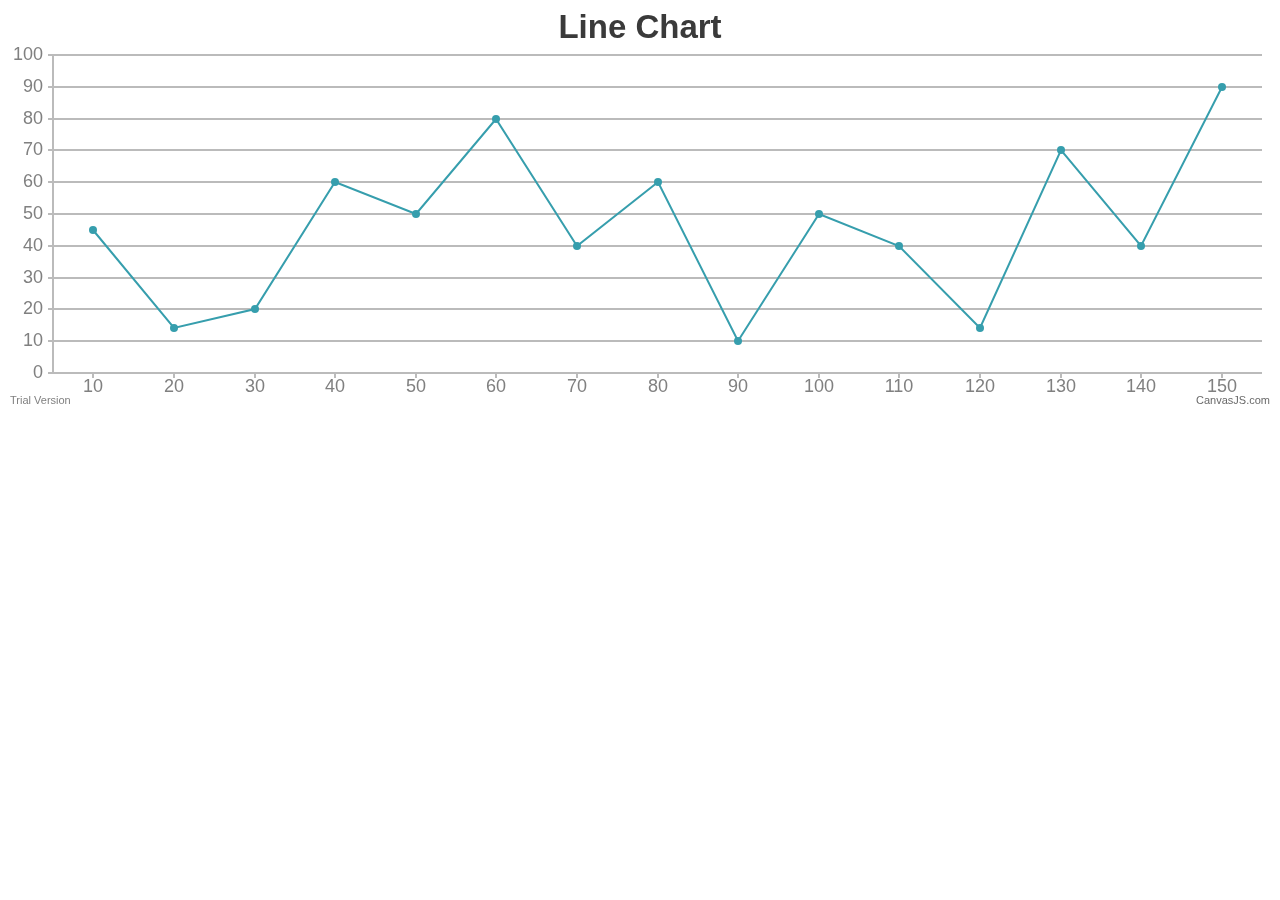
<file: js/lib/canvasjs/examples/01-line-chart/basic-line-chart.html>
<!DOCTYPE HTML>
<html>
<head>
	<script type="text/javascript">
	window.onload = function() {
		var chart = new CanvasJS.Chart("chartContainer", {
			title: {
				text: "Line Chart"
			},
			axisX: {
				interval: 10
			},
			data: [{
				type: "line",
				dataPoints: [
				  { x: 10, y: 45 },
				  { x: 20, y: 14 },
				  { x: 30, y: 20 },
				  { x: 40, y: 60 },
				  { x: 50, y: 50 },
				  { x: 60, y: 80 },
				  { x: 70, y: 40 },
				  { x: 80, y: 60 },
				  { x: 90, y: 10 },
				  { x: 100, y: 50 },
				  { x: 110, y: 40 },
				  { x: 120, y: 14 },
				  { x: 130, y: 70 },
				  { x: 140, y: 40 },
				  { x: 150, y: 90 },
				]
			}]
		});
		chart.render();
	}
	</script>
	<script src="../../canvasjs.min.js"></script>
	<title>CanvasJS Example</title>
</head>

<body>
	<div id="chartContainer" style="height: 400px; width: 100%;"></div>
</body>

</html>
</file>
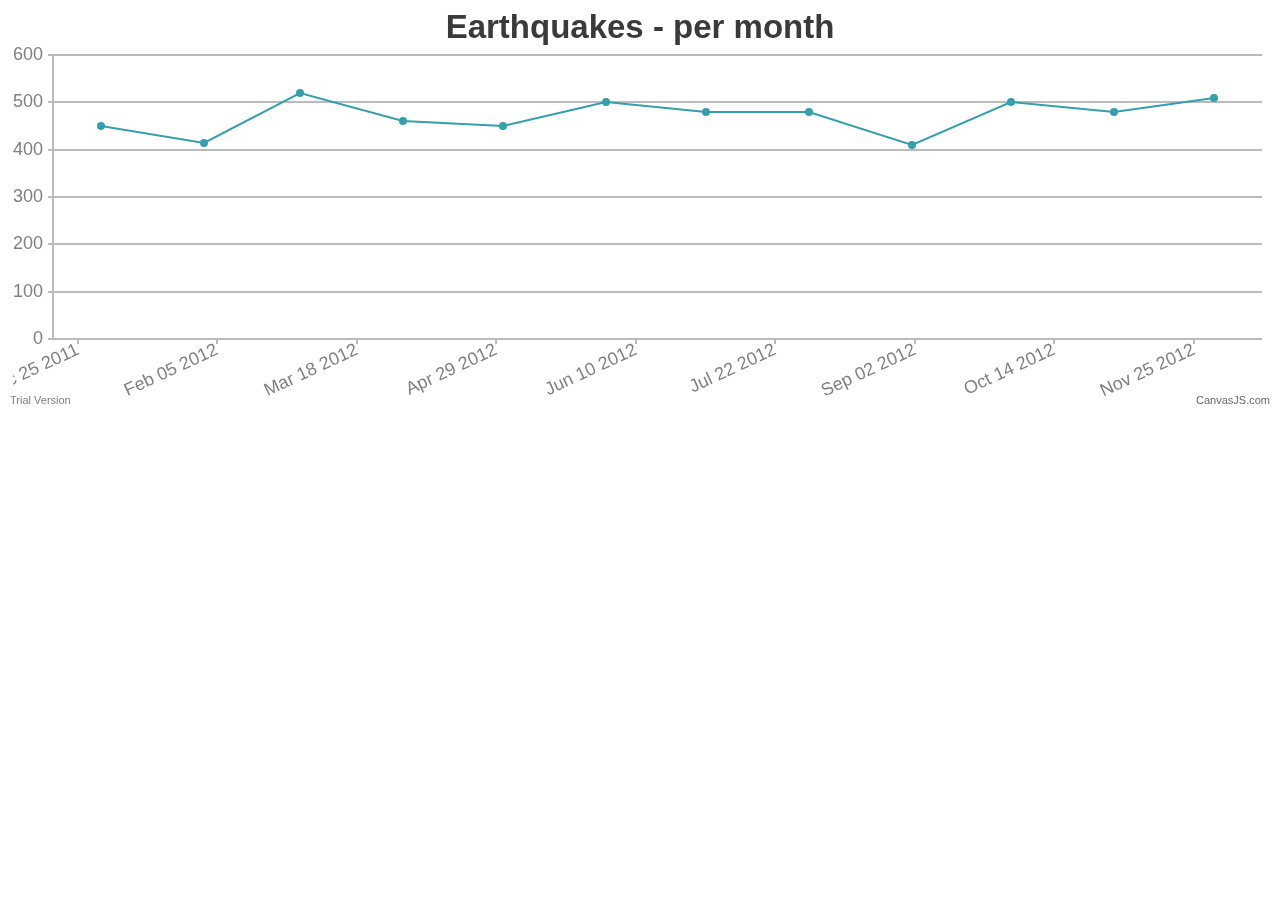
<file: js/lib/canvasjs/examples/01-line-chart/line-chart-with-date-time-axis.html>
﻿<!DOCTYPE HTML>
<html>
<head>
	<script type="text/javascript">
  window.onload = function () {
    var chart = new CanvasJS.Chart("chartContainer",
    {

      title:{
      text: "Earthquakes - per month"
      },
       data: [
      {
        type: "line",

        dataPoints: [
        { x: new Date(2012, 00, 1), y: 450 },
        { x: new Date(2012, 01, 1), y: 414 },
        { x: new Date(2012, 02, 1), y: 520 },
        { x: new Date(2012, 03, 1), y: 460 },
        { x: new Date(2012, 04, 1), y: 450 },
        { x: new Date(2012, 05, 1), y: 500 },
        { x: new Date(2012, 06, 1), y: 480 },
        { x: new Date(2012, 07, 1), y: 480 },
        { x: new Date(2012, 08, 1), y: 410 },
        { x: new Date(2012, 09, 1), y: 500 },
        { x: new Date(2012, 10, 1), y: 480 },
        { x: new Date(2012, 11, 1), y: 510 }
        ]
      }
      ]
    });

    chart.render();
  }
	</script>
	<script src="../../canvasjs.min.js"></script>
	<title>CanvasJS Example</title>
</head>
<body>
	<div id="chartContainer" style="height: 400px; width: 100%;">
	</div>
</body>
</html>
</file>
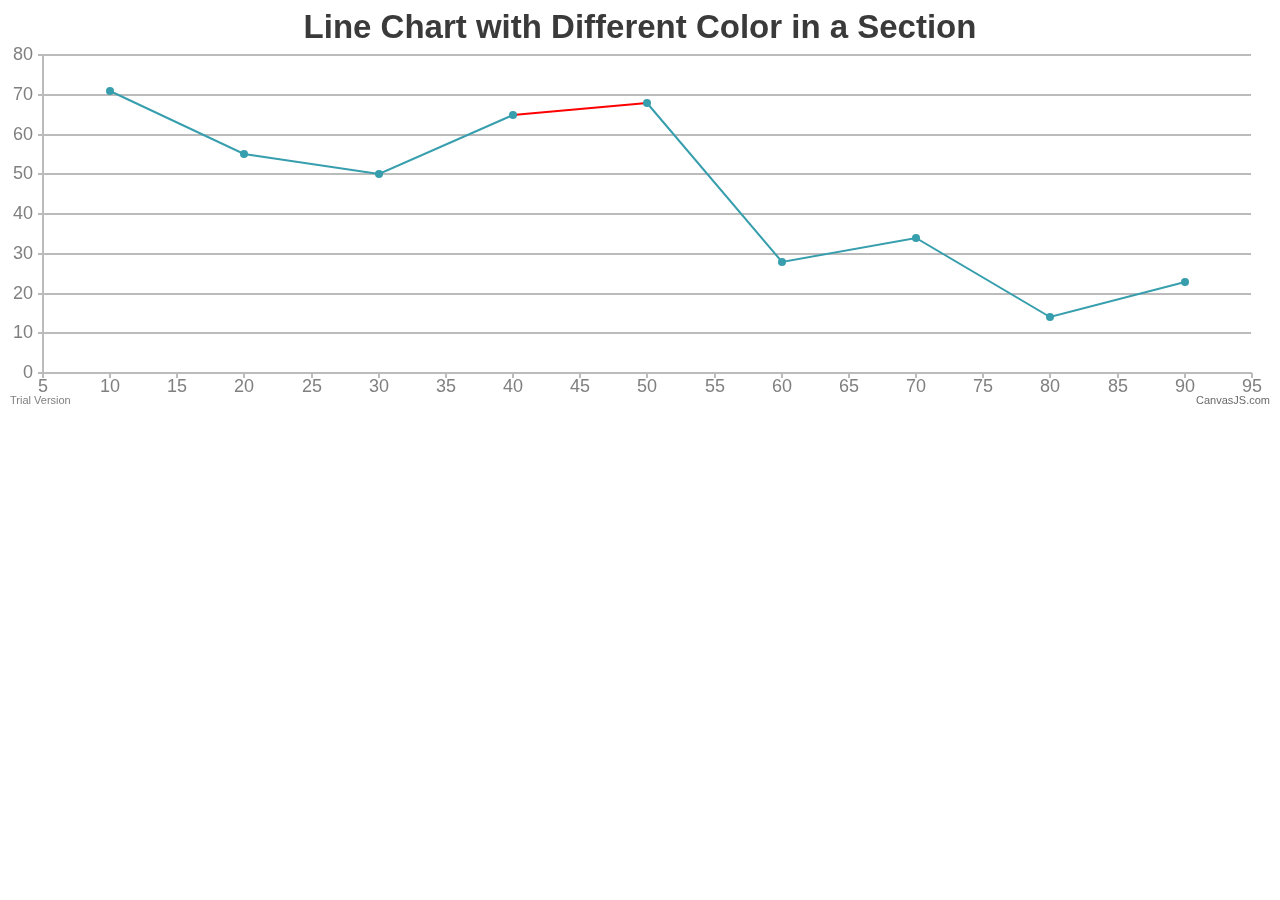
<file: js/lib/canvasjs/examples/01-line-chart/line-chart-with-line-customization.html>
﻿<!DOCTYPE HTML>
<html>
<head>
	<script type="text/javascript">
  window.onload = function () {
    var chart = new CanvasJS.Chart("chartContainer",
    {
      title:{
      text: "Line Chart with Different Color in a Section"
      },
      data: [
      {
        type: "line",
        dataPoints: [
        { x: 10, y: 71 },
        { x: 20, y: 55 },
        { x: 30, y: 50 },
        { x: 40, y: 65, lineColor:"red" }, //**Change the lineColor here
        { x: 50, y: 68 },
        { x: 60, y: 28 },
        { x: 70, y: 34 },
        { x: 80, y: 14 },
        { x: 90, y: 23},
        ]
      }
      ]
    });

    chart.render();
  }
	</script>
	<script src="../../canvasjs.min.js"></script>
	<title>CanvasJS Example</title>
</head>
<body>
	<div id="chartContainer" style="height: 400px; width: 100%;">
	</div>
</body>
</html>
</file>
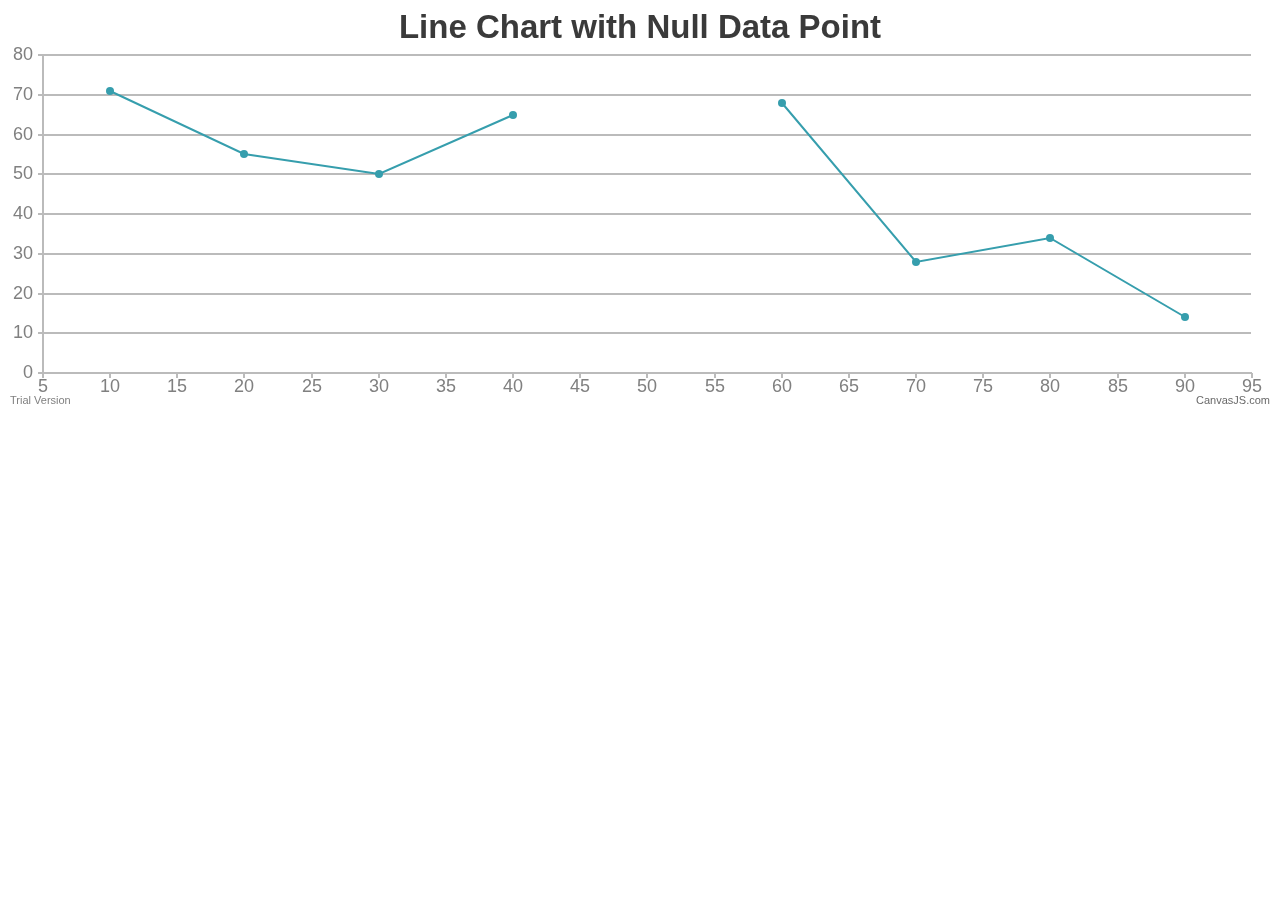
<file: js/lib/canvasjs/examples/01-line-chart/line-chart-with-null(empty)-data.html>
﻿<!DOCTYPE HTML>
<html>
<head>
	<script type="text/javascript">
  window.onload = function () {
    var chart = new CanvasJS.Chart("chartContainer",
    {
      title:{
      text: "Line Chart with Null Data Point"  //**Change the title here
      },
      data: [
      {
        type: "line",
        dataPoints: [
        { x: 10, y: 71 },
        { x: 20, y: 55 },
        { x: 30, y: 50 },
        { x: 40, y: 65 },
        { x: 50, y: null }, //** null data point
        { x: 60, y: 68 },
        { x: 70, y: 28 },
        { x: 80, y: 34 },
        { x: 90, y: 14 }
        ]
      }
      ]
    });

    chart.render();
  }
	</script>
	<script src="../../canvasjs.min.js"></script>
	<title>CanvasJS Example</title>
</head>
<body>
	<div id="chartContainer" style="height: 400px; width: 100%;">
	</div>
</body>
</html>
</file>
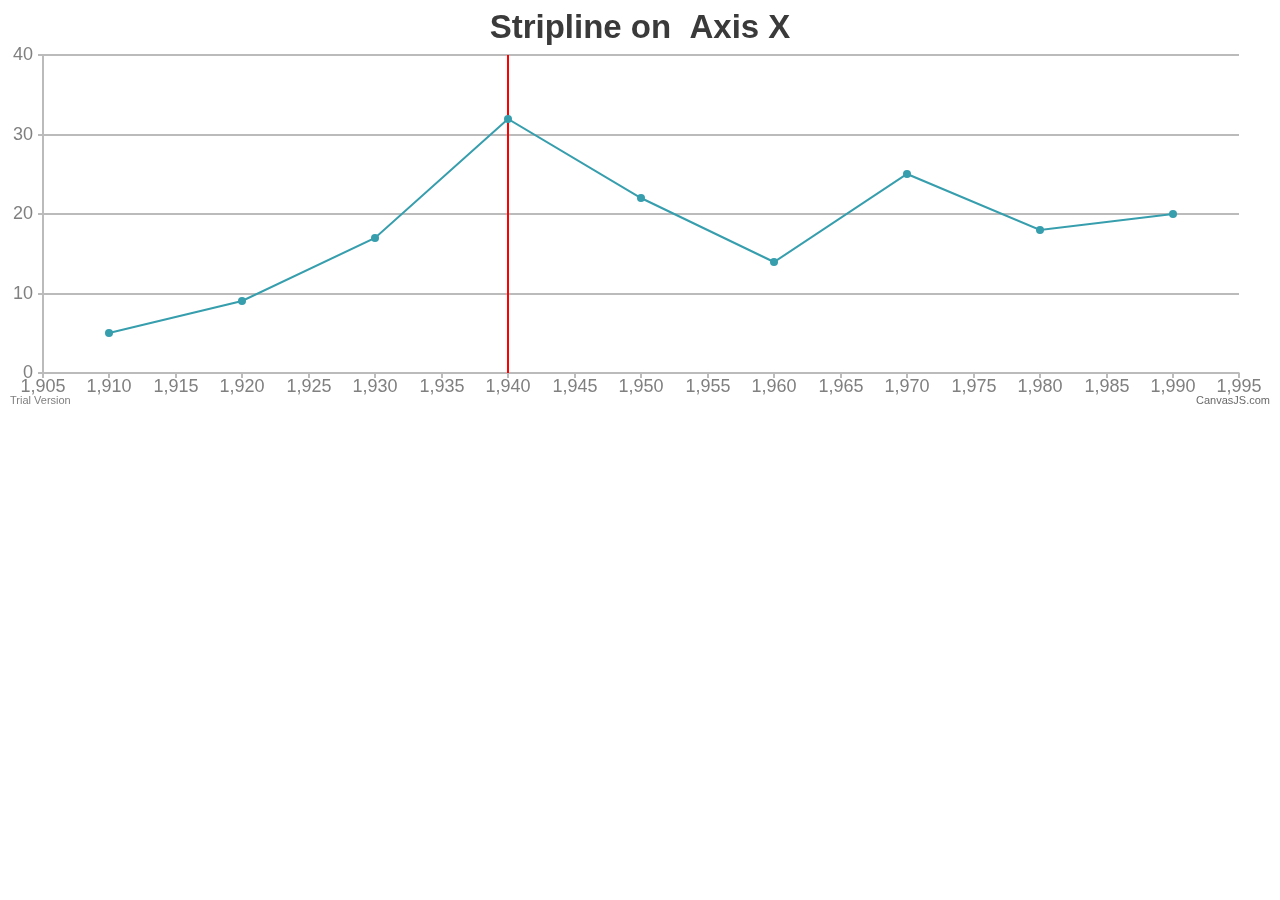
<file: js/lib/canvasjs/examples/01-line-chart/line-chart-with-stripline.html>
﻿<!DOCTYPE HTML>
<html>
<head>
	<script type="text/javascript">
window.onload = function () {
	var chart = new CanvasJS.Chart("chartContainer", {
		title: {
			text: "Stripline on  Axis X"
		},
		axisX:{
			stripLines:[
			{
				value:1940,
				color: "red"
			}
			]
		},
		data: [
		{
			type: "line",
			dataPoints: [
				{ x: 1910, y: 5 },
				{ x: 1920, y: 9 },
				{ x: 1930, y: 17},
				{ x: 1940, y: 32},
				{ x: 1950, y: 22},
				{ x: 1960, y: 14},
				{ x: 1970, y: 25},
				{ x: 1980, y: 18},
				{ x: 1990, y: 20}
			]
		}
		]
	});
	chart.render();
  }
	</script>
	<script src="../../canvasjs.min.js"></script>
	<title>CanvasJS Example</title>
</head>
<body>
	<div id="chartContainer" style="height: 400px; width: 100%;"></div>
</body>
</html>
</file>
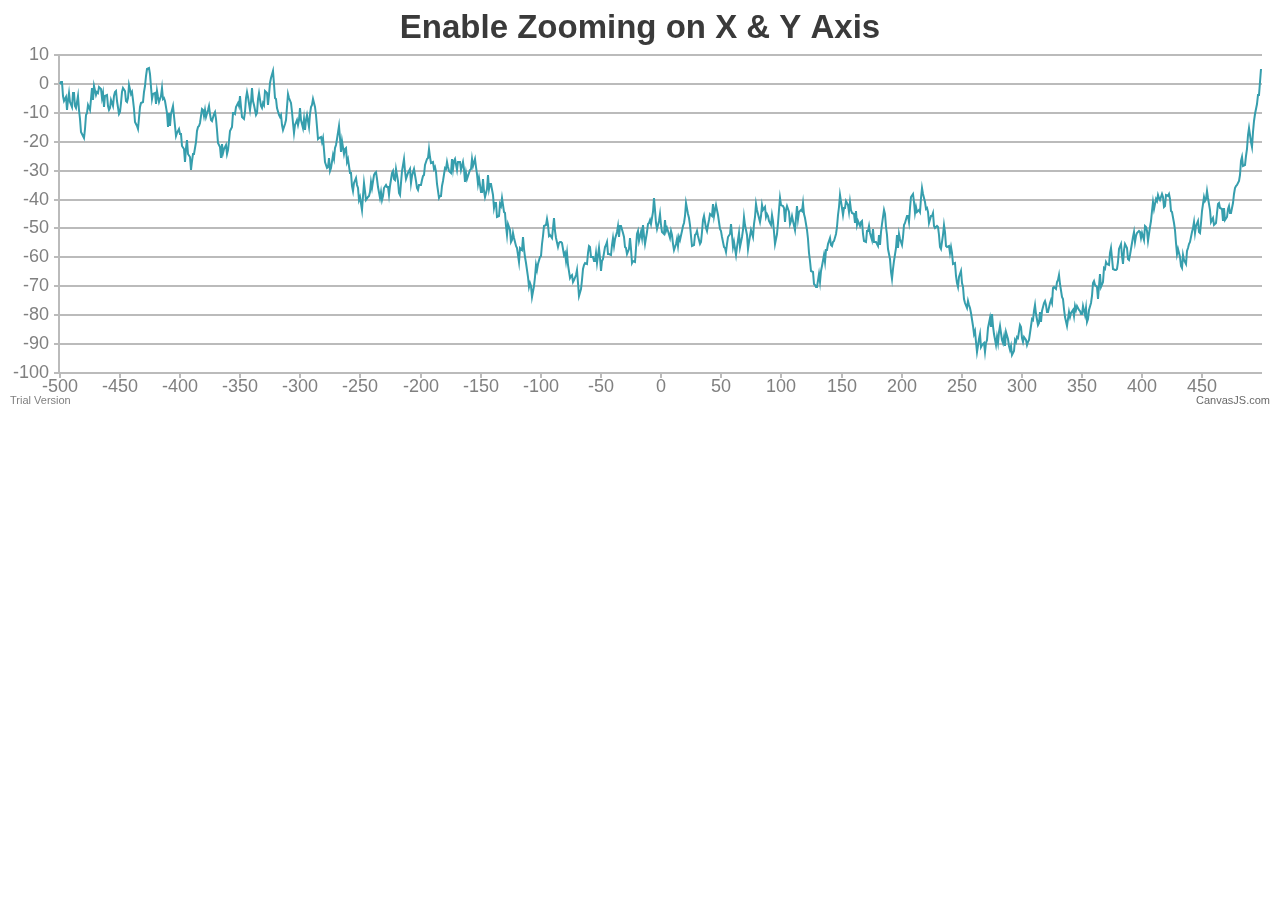
<file: js/lib/canvasjs/examples/01-line-chart/line-chart-with-xy-zoom-type.html>
﻿<!DOCTYPE HTML>
<html>
<head>
	<script type="text/javascript">
  window.onload = function () {


    var chart = new CanvasJS.Chart("chartContainer",
    {
      zoomEnabled: true,
      zoomType: "xy",
      title:{
        text: "Enable Zooming on X & Y Axis"
      },
      legend: {
        horizontalAlign: "right",
        verticalAlign: "center"
      },
      axisY:{
        includeZero: false
      },
      data: data,  // random generator below

   });

    chart.render();
  }

   var limit = 1000;    //increase number of dataPoints by increasing this

    var y = 0;
    var data = []; var dataSeries = { type: "line" };
    var dataPoints = [];
    for (var i = 0; i < limit; i += 1) {
        y += (Math.random() * 10 - 5);
         dataPoints.push({
          x: i - limit / 2,
          y: y
           });
        }
     dataSeries.dataPoints = dataPoints;
     data.push(dataSeries);

	</script>
	<script src="../../canvasjs.min.js"></script>
	<title>CanvasJS Example</title>
</head>
<body>
	<div id="chartContainer" style="height: 400px; width: 100%;">
	</div>
</body>
</html>
</file>
<file: css/custom.css>
html{position:relative;min-height:100%;font-size:16px}body{font-size:1rem;line-height:1.15}#footer-brasil{background:none repeat scroll 0 0 #047cba;padding:1em 0 1em 0;max-width:100%}.side-menu .jspPane{padding-top:84px !important}.side-menu .fixed-bottom{position:fixed;bottom:0;left:0;width:100%}#menuprincipal .widget.widget-tasks{border:none}.widget-header>.btn-group{width:100%}.widget-header>.btn-group>.btn{width:50%}.filter-atletas-row{width:100%;padding:15px 15px 0 15px}.lista-atletas .widget-tasks-item{border-bottom:solid 1px #d8e2e7}.lista-atletas .user-card-row-name{font-size:15px;letter-spacing:-0.05em}.lista-atletas .descricao{font-size:12px;letter-spacing:-0.05em}.highcharts-chart{padding:5px}h1,h2,h3,h4,h5,h6{font-weight:400;margin-bottom:0}p{margin-bottom:0}@font-face{font-family:'FontAwesome';src:url('../fonts/fontawesome-webfont.eot');src:url('../fonts/fontawesome-webfont.eot?#iefix') format('embedded-opentype'),url('../fonts/fontawesome-webfont.woff2') format('woff2'),url('../fonts/fontawesome-webfont.woff') format('woff'),url('../fonts/fontawesome-webfont.ttf') format('truetype'),url('../fonts/fontawesome-webfont.svg#fontawesomeregular') format('svg');font-weight:normal;font-style:normal}@font-face{font-family:'Glyphicons Halflings';src:url('../fonts/glyphicons-halflings-regular.eot');src:url('../fonts/glyphicons-halflings-regular.eot?#iefix') format('embedded-opentype'),url('../fonts/glyphicons-halflings-regular.woff2') format('woff2'),url('../fonts/glyphicons-halflings-regular.woff') format('woff'),url('../fonts/glyphicons-halflings-regular.ttf') format('truetype'),url('../fonts/glyphicons-halflings-regular.svg#glyphicons_halflingsregular') format('svg')}.wet-aspalt-theme .site-header{background-color:#27314A;border-bottom:4px solid #ff6600}.wet-aspalt-theme .site-header .header-alarm{color:#fff}.wet-aspalt-theme .site-header .header-alarm.active:after{border-color:#27314A}@media (min-width:992px){.wet-aspalt-theme .site-header .dropdown .btn.dropdown-toggle{border-color:#fff;background-color:#fff;color:#27314A}}.select2-search--dropdown.select2-search--hide{display:block !important;padding:10px}.select2-container--default .select2-search--dropdown .select2-search__field{border-radius:3px}.select2-container--default .select2-selection--single .select2-selection__arrow,.select2-container--arrow .select2-selection--single .select2-selection__arrow,.select2-container--white .select2-selection--single .select2-selection__arrow{position:absolute;height:88%;top:1px;right:1px;width:23px;text-align:center;background:#ffffff;border-radius:0 .25rem .25rem 0}.has-danger .select2-container--default,.has-danger .select2-selection--single,.has-danger .select2-selection__rendered,.has-danger .select2-container--arrow,.has-danger .select2-selection--single,.has-danger .select2-selection__rendered,.has-danger .select2-container--white,.has-danger .select2-selection--single,.has-danger .select2-selection__rendered,.has-danger .select2-container--default,.has-danger .select2-container--focus,.has-danger .select2-selection--multiple,.has-danger .select2-container--arrow.select2-container--focus,.has-danger .select2-selection--multiple,.has-danger .select2-container--white.select2-container--focus,.has-danger .select2-selection--multiple{border-color:#d43f3a !important}.has-danger>.error{color:#d43f3a}.has-danger>.form-control{border-color:#d43f3a}.has-danger>.form-control :focus{border-color:#d43f3a}input[type=number]::-webkit-inner-spin-button,input[type=number]::-webkit-outer-spin-button{-webkit-appearance:none;margin:0}input::-webkit-outer-spin-button,input::-webkit-inner-spin-button{-webkit-appearance:none;margin:0}.form-label{margin-bottom:0}.tabs-section{margin:0 0 20px}.tabs-section>.tab-content:not(.no-styled){background:#fff;border:solid 1px #d8e2e7;border-top:none;border-radius:0 0 5px 5px;padding:15px}.tabs-section-nav{overflow:auto;width:100%;text-align:center;font-size:1rem;border-top:0;zoom:1}.tabs-section-nav:before,.tabs-section-nav:after{content:" ";display:table}.tabs-section-nav:after{clear:both}.tabs-section-nav:before,.tabs-section-nav:after{content:" ";display:table}.tabs-section-nav:after{clear:both}.tabs-section-nav:before,.tabs-section-nav:after{content:" ";display:table}.tabs-section-nav:after{clear:both}.tabs-section-nav .nav-item{float:left;background:#fafafa;white-space:nowrap;border-top:solid 1px #d8e2e7}.tabs-section-nav .nav-item:first-child .nav-link{border-left-color:#d8e2e7}.tabs-section-nav .nav-item:last-child .nav-link{border-right-color:#d8e2e7}.tabs-section-nav .nav-link{display:block;color:#6c7a86;font-weight:600;border:solid 1px #d8e2e7;border-left-color:transparent;border-right-color:transparent;border-top:none;padding:0}.tabs-section-nav .nav-link.active{border-left-color:#d8e2e7;border-right-color:#d8e2e7;background:#fff;color:#343434;border-bottom-color:#fff}.tabs-section-nav .nav-link.active .nav-link-in{border-top-color:#00a8ff}.tabs-section-nav .nav-link:not(.active) .label{background-color:#adb7be}.tabs-section-nav .nav-link-in{display:block;padding:10px;line-height:28px;border-top:solid 4px transparent;transition:all .2s ease-in-out}.tabs-section-nav .label{padding-left:.5em;padding-right:.5em;font-size:.875rem}.tabs-section-nav .tbl .nav{display:table-row}.tabs-section-nav .tbl .nav-item{float:left;display:inline-table;vertical-align:middle}.tabs-section-nav.tabs-section-nav-left .nav{background-color:#fafafa;zoom:1;border:solid 1px #d8e2e7;border-left:none;border-top:none}.tabs-section-nav.tabs-section-nav-left .nav:before,.tabs-section-nav.tabs-section-nav-left .nav:after{content:" ";display:table}.tabs-section-nav.tabs-section-nav-left .nav:after{clear:both}.tabs-section-nav.tabs-section-nav-left .nav:before,.tabs-section-nav.tabs-section-nav-left .nav:after{content:" ";display:table}.tabs-section-nav.tabs-section-nav-left .nav:after{clear:both}.tabs-section-nav.tabs-section-nav-left .nav:before,.tabs-section-nav.tabs-section-nav-left .nav:after{content:" ";display:table}.tabs-section-nav.tabs-section-nav-left .nav:after{clear:both}.tabs-section-nav.tabs-section-nav-left .nav-item{margin-bottom:-1px}.tabs-section-nav.tabs-section-nav-left .nav-item:last-child .nav-link{border-right:none}.tabs-section-nav.tabs-section-nav-left .nav-item:last-child .nav-link.active{border-right:solid 1px #d8e2e7}.tabs-section-nav.tabs-section-nav-left .nav-link-in{padding-right:15px;padding-left:15px}.tabs-section-nav.tabs-section-nav-left .nav-link,.tabs-section-nav.tabs-section-nav-left .nav-link-in{transition:none}.tabs-section-nav.tabs-section-nav-icons .font-icon,.tabs-section-nav.tabs-section-nav-icons .glyphicon,.tabs-section-nav.tabs-section-nav-icons .fa{display:block;color:#adb7be;margin:0 0 .2em;transition:all .2s ease-in-out}.tabs-section-nav.tabs-section-nav-icons .nav-link-in{line-height:1}.tabs-section-nav.tabs-section-nav-icons .nav-link.active{color:#27314A}.tabs-section-nav.tabs-section-nav-icons .nav-link.active .font-icon,.tabs-section-nav.tabs-section-nav-icons .nav-link.active .glyphicon,.tabs-section-nav.tabs-section-nav-icons .nav-link.active .fa{color:#27314A}.tabs-section-nav.tabs-section-nav-inline{border:none}.tabs-section-nav.tabs-section-nav-inline .nav{display:block;border:solid 1px #d8e2e7;zoom:1;background:#fafafa}.tabs-section-nav.tabs-section-nav-inline .nav:before,.tabs-section-nav.tabs-section-nav-inline .nav:after{content:" ";display:table}.tabs-section-nav.tabs-section-nav-inline .nav:after{clear:both}.tabs-section-nav.tabs-section-nav-inline .nav:before,.tabs-section-nav.tabs-section-nav-inline .nav:after{content:" ";display:table}.tabs-section-nav.tabs-section-nav-inline .nav:after{clear:both}.tabs-section-nav.tabs-section-nav-inline .nav:before,.tabs-section-nav.tabs-section-nav-inline .nav:after{content:" ";display:table}.tabs-section-nav.tabs-section-nav-inline .nav:after{clear:both}.tabs-section-nav.tabs-section-nav-inline .nav-item{display:block;float:left;background:none;margin:0 20px -1px}.tabs-section-nav.tabs-section-nav-inline .nav-link{border:none;border-bottom:1px solid #d8e2e7;height:45px;padding:12px 0 0;background:none !important}.tabs-section-nav.tabs-section-nav-inline .nav-link.active{border-bottom:solid 3px #343434}.tabs-section-nav.tabs-section-nav-data .number,.tabs-section-nav.tabs-section-nav-data .title,.tabs-section-nav.tabs-section-nav-data .percent{display:block;line-height:1}.tabs-section-nav.tabs-section-nav-data .number{color:#343434}.tabs-section-nav.tabs-section-nav-data .title,.tabs-section-nav.tabs-section-nav-data .percent{font-size:.75rem}.tabs-section-nav.tabs-section-nav-data .percent,.tabs-section-nav.tabs-section-nav-data .number{margin:0 0 6px}.tabs-section-nav.tabs-section-nav-data .title{text-transform:uppercase;color:#919fa9}.tabs-section-nav.tabs-section-nav-data .nav-link.active .title{color:#343434}.tabs-section-simple .nav{zoom:1;margin:0 0 10px}.tabs-section-simple .nav:before,.tabs-section-simple .nav:after{content:" ";display:table}.tabs-section-simple .nav:after{clear:both}.tabs-section-simple .nav:before,.tabs-section-simple .nav:after{content:" ";display:table}.tabs-section-simple .nav:after{clear:both}.tabs-section-simple .nav:before,.tabs-section-simple .nav:after{content:" ";display:table}.tabs-section-simple .nav:after{clear:both}.tabs-section-simple .nav-item{float:left;margin:0 30px 10px 0;font-size:.8125rem;font-weight:600}.tabs-section-simple .nav-link{text-decoration:none;color:#919fa9;border:none}.tabs-section-simple .nav-link:hover{color:#27314A}.tabs-section-simple .nav-link:hover{color:#27314A}.tabs-section-simple .nav-link.active{color:#343434}.footer-fixed-bottom{width:100%;color:#ffffff;position:fixed;bottom:0;left:0;right:0;padding:20px;z-index:850}.dropdown.dropdown-typical .dropdown-menu{min-width:190px}.dropdown-menu{width:220px;margin-top:0}.dropdown-menu .dropdown-item{white-space:normal;border:none}@media (max-width:767px){.table-responsive .dropdown-menu{position:static !important}}@media (min-width:768px){.table-responsive{overflow:visible}}.btn-group .btn.btn-secondary-outline,.btn-group-vertical .btn.btn-secondary-outline{border-color:#d4dee6;background-color:#efefef;color:#6b7a85}.btn-group .btn.btn-secondary-outline:hover,.btn-group-vertical .btn.btn-secondary-outline:hover{color:#91a1ad !important}.btn-group .btn.active,.btn-group-vertical .btn.active{background-color:#5cb85c;border-color:#5cb85c;color:#fff}.btn-group .btn.active:hover,.btn-group-vertical .btn.active:hover{color:#fff !important}.btn-circle{width:30px;height:30px;text-align:center;padding:2px 0 0 5px;line-height:1.42857143;border-radius:15px}.btn-circle.btn-sm{width:25px;height:25px;padding:2px 0 0 5px;font-size:13px;line-height:1.33;border-radius:25px}.btn-circle.btn-lg{width:50px;height:50px;padding:10px 16px;font-size:18px;line-height:1.33;border-radius:25px}.btn-circle.btn-xl{width:70px;height:70px;padding:10px 16px;font-size:24px;line-height:1.33;border-radius:35px}.btn-clear{width:30px;height:30px;text-align:center;padding:2px 0 0 5px;line-height:1.42857143;border-radius:0;background-color:transparent !important;border:none !important}.btn-clear.btn-sm{width:25px;height:25px;padding:2px 0 0 5px;font-size:13px;line-height:1.33;border-radius:0}.btn-clear.btn-lg{width:50px;height:50px;padding:10px 16px;font-size:18px;line-height:1.33;border-radius:0}.btn-clear.btn-xl{width:70px;height:70px;padding:10px 16px;font-size:24px;line-height:1.33;border-radius:0}.btn-lg{padding:10px 16px;font-size:18px;line-height:1.3333333;border-radius:6px}.btn-sm{padding:5px 10px;font-size:12px;line-height:1.5;border-radius:3px}.btn-xs{padding:1px 5px;font-size:12px;line-height:1.5;border-radius:3px}.btn.btn-inline{margin:0 8px 0 0}.breadcrumb{color:#6c7a86;background-color:#f9f9f9;border:1px solid #d8e2e7;border-radius:4px;margin-top:0;padding:15px 15px 5px 15px;font-size:18px;zoom:1}.breadcrumb .btn.btn-secondary-outline{border-color:#c2c9cf;color:#828c94}.breadcrumb.blue-ctj{border-top:5px solid #53b7f6}.breadcrumb:before,.breadcrumb:after{content:" ";display:table}.breadcrumb:after{clear:both}.breadcrumb:before,.breadcrumb:after{content:" ";display:table}.breadcrumb:after{clear:both}.breadcrumb:before,.breadcrumb:after{content:" ";display:table}.breadcrumb:after{clear:both}.breadcrumb>li+li::before{content:normal}.checkbox-detailed input+label{border:1px solid #d8e2e7;border-radius:5px;height:64px;line-height:1.4;padding:0 10px 0 50px;width:200px}.modal{overflow-x:auto;overflow-y:scroll}.modal .modal-lg{width:95%;max-width:1024px}.modal-center-v{transform:translate(0, 50%) !important;-ms-transform:translate(0, 50%) !important;-webkit-transform:translate(0, 50%) !important}.modal-black-full.modal{background:rgba(0,0,0,0.8)}.modal-black-full .modal-content{background-color:#000;color:#ffffff;transform:translate(0, 50%) !important;-ms-transform:translate(0, 50%) !important;-webkit-transform:translate(0, 50%) !important}.modal-black-full .modal-content a{color:#ffffff}.modal-black-full .modal-content a:hover,.modal-black-full .modal-content a:focus{color:#ffffff}.modal-custom.modal{background:rgba(0,0,0,0.5)}.modal-custom .modal-header{display:block}.modal-custom .modal-header .close{font-size:30px;opacity:1;min-height:100%;padding:13px;margin:-15px -15px 0 0}.modal-custom .modal-footer{justify-content:flex-start}.modal-gray.modal{background:rgba(255,255,255,0.09)}.modal-gray .modal-content{background-color:transparent;color:#ffffff;transform:translate(0, 50%) !important;-ms-transform:translate(0, 50%) !important;-webkit-transform:translate(0, 50%) !important;box-shadow:none}.modal-gray .modal-content a{color:#ffffff}.modal-gray .modal-content a:hover,.modal-gray .modal-content a:focus{color:#ffffff}@media (max-width:992px){.theme-picton-blue-white-ebony .site-header .site-logo{background-color:#ffffff}}.avatar-admin{padding:15px;text-align:center}.avatar-admin img{max-height:80px;max-width:200px;width:auto;height:auto}@media (max-width:767px){.site-header .dropdown-menu-notif{margin-right:-70px}}.side-menu .side-menu-avatar{background-color:#2b3940;color:#fff}.side-menu .side-menu-avatar .avatar-preview{padding:0 28px;font-size:12px}.dataTables_wrapper .search{float:left;width:50%;margin:0 0 25px 0}.dataTables_wrapper .search input{margin:0 !important;width:100% !important;background:url("../img/icons/font-awesome-search.png") no-repeat right 10px center}.dataTables_wrapper .search input:before{font-style:normal;font-weight:normal;text-decoration:inherit;color:#000;font-size:18px;padding-right:.5em;position:absolute;top:10px;left:0}.dataTables_wrapper .search .dataTables_filter{float:left;width:100%}.dataTables_wrapper .top{float:right}.dataTables_wrapper .top select{padding:.375rem .75rem;height:36px}.table-custom{zoom:1}.table-custom:before,.table-custom:after{content:" ";display:table}.table-custom:after{clear:both}.table-custom:before,.table-custom:after{content:" ";display:table}.table-custom:after{clear:both}.table-custom:before,.table-custom:after{content:" ";display:table}.table-custom:after{clear:both}.table-custom .dataTables_wrapper .search{display:none !important}.table-custom .dataTables_wrapper .top{float:none}.dt-bootstrap .pagination .paginate_button a{color:#27314A}.dt-bootstrap .pagination .paginate_button.active a{background-color:#27314A !important;border-color:#27314A !important}.table thead th:first-of-type{border-left:1px solid #d8e2e7}.table thead th:last-of-type{border-right:1px solid #d8e2e7}@media (max-width:991px){.table-responsive .table tr,.table-responsive .table td{white-space:nowrap}}.box-typical{border-radius:4px;background:#fff;border:solid 1px #d8e2e7}.box-typical .header-bordered{border-bottom:solid 1px #d8e2e7}.box-typical .box-typical-header{display:table;width:100%;background-color:#F6F8FA}.box-typical .box-typical-header.box-typical-header-bordered{border-bottom:solid 1px #d8e2e7}.box-typical .box-typical-header .tbl-cell{vertical-align:middle;padding:10px 15px}.box-typical .box-typical-header .tbl-cell.tbl-cell-title{padding-right:0}.box-typical .box-typical-header .tbl-cell.tbl-cell-title h1,.box-typical .box-typical-header .tbl-cell.tbl-cell-title h2,.box-typical .box-typical-header .tbl-cell.tbl-cell-title h3,.box-typical .box-typical-header .tbl-cell.tbl-cell-title h4,.box-typical .box-typical-header .tbl-cell.tbl-cell-title h5,.box-typical .box-typical-header .tbl-cell.tbl-cell-title h6{margin:0;font-size:1rem;font-weight:600;line-height:1.4;padding:1px 0}.box-typical .box-typical-header .tbl-cell.tbl-cell-title h1{font-size:2.5rem;margin-top:0}.box-typical .box-typical-header .tbl-cell.tbl-cell-title h2{font-size:2rem}.box-typical .box-typical-header .tbl-cell.tbl-cell-title h3{font-size:1.75rem}.box-typical .box-typical-header .tbl-cell.tbl-cell-title h4{font-size:1.5rem}.box-typical .box-typical-header .tbl-cell.tbl-cell-title h5{font-size:1.25rem}.box-typical .box-typical-header .tbl-cell.tbl-cell-title h6{font-size:1rem}.box-typical .box-typical-header .tbl-cell.tbl-cell-actions{text-align:right;white-space:nowrap;padding-top:18px;padding-left:0}.box-typical .box-typical-header .tbl-cell.tbl-cell-action-bordered{border-left:solid 1px #d8e2e7;text-align:center;width:1%;padding-top:17px;font-weight:700}.box-typical .box-typical-header .tbl-cell.tbl-cell-action-bordered .action-btn{margin:0;white-space:nowrap}.box-typical .box-typical-header .action-btn{display:inline-block;vertical-align:top;color:#3984b7;border:none;background:none;font-size:15px;margin:0 0 0 10px;line-height:18px}.box-typical .box-typical-header .action-btn .font-icon{vertical-align:middle}.box-typical .box-typical-header .action-btn .font-icon.font-icon-minus{position:relative;top:1px}.box-typical .box-typical-header .action-btn:hover{color:#27314A}.box-typical .box-typical-header-sm{padding:12px 15px;font-weight:600;position:relative}.box-typical .box-typical-header-sm.bordered{border-bottom:solid 1px #d8e2e7}.box-typical .box-typical-header-sm .slider-arrs{position:absolute;right:12px;top:50%;margin-top:-12px;zoom:1}.box-typical .box-typical-header-sm .slider-arrs:before,.box-typical .box-typical-header-sm .slider-arrs:after{content:" ";display:table}.box-typical .box-typical-header-sm .slider-arrs:after{clear:both}.box-typical .box-typical-header-sm .slider-arrs:before,.box-typical .box-typical-header-sm .slider-arrs:after{content:" ";display:table}.box-typical .box-typical-header-sm .slider-arrs:after{clear:both}.box-typical .box-typical-header-sm .slider-arrs:before,.box-typical .box-typical-header-sm .slider-arrs:after{content:" ";display:table}.box-typical .box-typical-header-sm .slider-arrs:after{clear:both}.box-typical .box-typical-header-sm .slider-arrs button{float:left;font-size:1rem;margin:0 0 0 15px;border:none;background:none;color:#c5d6de;height:24px;line-height:24px;padding:0}.box-typical .box-typical-header-sm .slider-arrs button:hover{color:#27314A}.box-typical .box-typical-header-sm .slider-arrs button .font-icon{vertical-align:middle;line-height:inherit}.box-typical .box-typical-footer{background:#fbfcfd;padding:12px 15px;border-top:solid 1px #d8e2e7}.box-typical .box-typical-footer:last-child{border-radius:0 0 4px 4px}.box-typical .box-typical-footer .tbl-cell{vertical-align:middle}.box-typical .box-typical-footer .tbl-cell-action{white-space:nowrap;width:20px;padding-left:15px}.box-typical .box-typical-footer .btn-icon{border:none;background:none;color:#919fa9;margin:0 12px 0 0;position:relative;top:2px}.box-typical .box-typical-footer .btn-icon:hover{color:#27314A}.box-typical .box-typical-section{border-top:solid 1px #d8e2e7;padding:15px}.box-typical .box-typical-section:first-child{border-top:none}.box-typical .box-typical-section .box-typical-header-sm{padding:5px 0 15px}.box-typical.box-typical-padding{padding:20px 15px}.box-typical.box-typical-max-280 .box-typical-header{border-bottom:solid 1px #d8e2e7;margin-bottom:-1px}.box-typical.box-typical-max-280 .box-typical-body{overflow:auto;height:280px}.box-typical.box-typical-dashboard{height:284px;margin:0 0 30px;overflow:hidden}.box-typical.box-typical-dashboard .box-typical-header{border-bottom:solid 1px #d8e2e7}.box-typical.box-typical-dashboard .box-typical-body{overflow:auto}.box-typical.box-typical-dashboard .box-typical-body .tbl-typical th{border-top:none}.box-typical.box-typical-full-screen{position:fixed;top:0;left:0;width:100%;height:100%;z-index:100;border:none;border-radius:0;margin:0 0 20px}.box-typical.box-typical-full-screen .box-typical-header{position:relative;z-index:110}.box-typical.box-typical-full-screen .box-typical-header .tbl-cell.tbl-cell-title{padding:10px 15px}.box-typical.box-typical-full-screen .box-typical-header .tbl-cell.tbl-cell-title h1,.box-typical.box-typical-full-screen .box-typical-header .tbl-cell.tbl-cell-title h2,.box-typical.box-typical-full-screen .box-typical-header .tbl-cell.tbl-cell-title h3,.box-typical.box-typical-full-screen .box-typical-header .tbl-cell.tbl-cell-title h4,.box-typical.box-typical-full-screen .box-typical-header .tbl-cell.tbl-cell-title h5,.box-typical.box-typical-full-screen .box-typical-header .tbl-cell.tbl-cell-title h6{font-size:1.5rem}.box-typical.box-typical-full-screen .box-typical-header .action-btn .font-icon-expand:before{content:"\73"}.box-typical.box-typical-full-screen .tbl-typical th,.box-typical.box-typical-full-screen .tbl-typical td{font-size:.9375rem}.box-typical.box-typical-collapsed{height:auto}.box-typical.box-typical-collapsed .box-typical-header{border-bottom-color:transparent}.box-typical.box-typical-collapsed .box-typical-body{display:none}.box-typical.box-typical-collapsed .box-typical-header .action-btn .font-icon-minus:before{content:"\e07a"}.box-typical .table-box-typical thead th{border:solid #d8e2e7;border-width:0 0 1px 0}.dashboard-sortable .box-typical-header{cursor:move}.box-typical-upload{height:314px}.box-typical-upload .box-typical-upload-in{padding:10px}.box-typical-upload .drop-zone{width:auto;margin-bottom:1rem;height:auto;padding-bottom:1rem}.comment-item{padding:15px;border-top:solid 1px #d8e2e7;font-size:.9375rem}.comment-item:first-child{border-top:none}.comment-item p{margin:0}.comment-item .user-card-row{margin:0 0 12px;font-size:.9375rem}.comment-item .comment-item-txt{line-height:1.4}.comment-item .comment-item-meta{padding:10px 0 5px;zoom:1}.comment-item .comment-item-meta:before,.comment-item .comment-item-meta:after{content:" ";display:table}.comment-item .comment-item-meta:after{clear:both}.comment-item .comment-item-meta:before,.comment-item .comment-item-meta:after{content:" ";display:table}.comment-item .comment-item-meta:after{clear:both}.comment-item .comment-item-meta:before,.comment-item .comment-item-meta:after{content:" ";display:table}.comment-item .comment-item-meta:after{clear:both}.comment-item .comment-item-meta a,.comment-item .comment-item-meta button{float:left;border:none;background:none;margin:0 15px 0 0;color:#adb7be;font-size:1rem}.comment-item .comment-item-meta a:hover,.comment-item .comment-item-meta button:hover{color:#27314A}.comment-item .comment-item-meta a.star:hover,.comment-item .comment-item-meta button.star:hover,.comment-item .comment-item-meta a.star.active,.comment-item .comment-item-meta button.star.active{color:#f18482}.box-typical-full-screen .comment-item .comment-item-txt{font-size:1rem}.contact-row-list .contact-row:nth-child(odd){background:#fbfcfd}.contact-row{padding:15px 20px 15px 15px;color:#6c7a86;line-height:1.2}.box-typical-full-screen .contact-row{padding-top:20px;padding-bottom:20px}.contact-row .user-card-row{font-size:.9375rem}.fontsize-xs{font-size:8px}.fontsize-sm{font-size:11px}.fontsize-md{font-size:15px}.fontsize-lg{font-size:25px}.fontsize-xl{font-size:35px}.fontsize-xxl{font-size:55px}.divider-top{margin-top:20px;padding-top:20px;border-top:1px solid #d8e2e7}.divider-right{margin-right:20px;padding-right:20px;border-right:1px solid #d8e2e7}.divider-bottom{margin-bottom:20px;padding-bottom:20px;border-bottom:1px solid #d8e2e7}.divider-left{margin-left:20px;padding-left:20px;border-left:1px solid #d8e2e7}@media (max-width:992px){.divider-left,.divider-right{border:0 !important}}.rol-vert{display:block;overflow:auto;overflow-x:hidden}.rol-hor{display:block;overflow:auto;overflow-y:hidden}.rol-hor-vert{display:block;overflow:auto}.overflow-hide{overflow:hidden}.width-grid-auto{width:auto}.width-grid-1{width:60px}.width-grid-2{width:140px}.width-grid-3{width:220px}.width-grid-4{width:300px}.width-grid-5{width:380px}.width-grid-6{width:460px}.width-grid-7{width:540px}.width-grid-8{width:620px}.width-grid-9{width:700px}.width-grid-10{width:780px}.width-grid-11{width:860px}.width-grid-12{width:940px}.height-grid-auto{height:auto}.height-grid-1{height:60px}.height-grid-2{height:140px}.height-grid-3{height:220px}.height-grid-4{height:300px}.height-grid-5{height:380px}.height-grid-6{height:460px}.height-grid-7{height:540px}.height-grid-8{height:620px}.height-grid-9{height:700px}.height-grid-10{height:780px}.height-grid-11{height:860px}.height-grid-12{height:940px}.cursor-default:hover{cursor:default}.cursor-pointer:hover{cursor:pointer}.cursor-help:hover{cursor:help}.cursor-text:hover{cursor:text}.cursor-move:hover{cursor:move}.cursor-wait:hover{cursor:wait}.cursor-progress:hover{cursor:progress}.cursor-crosshair:hover{cursor:crosshair}.pos-absolute{position:absolute}.pos-relative{position:relative}.pos-fixed{position:fixed}.nowrap{white-space:nowrap}.text-white{color:#fff}.text-white.a{color:#fff}.text-white a{color:#fff}.text-upper{text-transform:uppercase !important}.text-lower{text-transform:lowercase !important}.text-line-through{text-decoration:line-through}.img-adaptative{max-width:100%;height:auto}.img-full{width:100%;height:auto !important}.has-alert{position:relative}.has-alert .ball-alert{position:absolute;top:19px;left:20px;width:auto;height:auto;border-radius:50%;color:#fff;text-decoration:none;background:#f56954 !important;font-size:11px;z-index:820;font-weight:700;padding:10px;text-indent:-3px;line-height:0}.has-alert .ball-alert a{color:#ffffff}.has-alert .ball-alert:hover{background:#FF0120 !important}.blue{color:#27314A !important}a.toggle-icon{text-decoration:none}.table a.toggle-icon{border-bottom:none}.table .row-b-t-0 td{border-top:none !important}.img-circle-sm{width:40px;height:40px;border-radius:40px}.img-circle-xs{width:25px;height:25px;border-radius:25px}.neg-mt-1{margin-top:-1px}td.hiddenrow{height:0 !important;border:0 !important;padding:0 !important;margin:0 !important}.hidden-iten{display:none}.text-red{color:#f56954 !important}.text-red a{color:#f56954 !important}.text-yellow{color:#f39c12 !important}.text-yellow a{color:#f39c12}.text-aqua{color:#00c0ef !important}.text-aqua a{color:#00c0ef}.text-blue{color:#2e3192 !important}.text-blue a{color:#2e3192}.text-black{color:#222 !important}.text-black a{color:#222}.text-light-blue{color:#3c8dbc !important}.text-light-blue a{color:#3c8dbc}.text-green{color:#00a65a !important}.text-green a{color:#00a65a}.text-navy{color:#001F3F !important}.text-navy a{color:#001F3F}.text-teal{color:#39CCCC !important}.text-teal a{color:#39CCCC}.text-olive{color:#3D9970 !important}.text-olive a{color:#3D9970}.text-lime{color:#01FF70 !important}.text-lime a{color:#01FF70}.text-orange{color:#FF851B !important}.text-orange a{color:#FF851B}.text-fuchsia{color:#F012BE !important}.text-fuchsia a{color:#F012BE}.text-purple{color:#932ab6 !important}.text-purple a{color:#932ab6}.text-maroon{color:#85144B !important}.text-maroon a{color:#85144B}.text-light-grey{color:#a7b3bb !important}.text-light-grey a{color:#a7b3bb}.mc{margin-left:auto;margin-right:auto}.mt-0{margin-top:0}.mr-0{margin-right:0}.mb-0{margin-bottom:0}.ml-0{margin-left:0}.pt-0{padding-top:0}.pr-0{padding-right:0}.pb-0{padding-bottom:0}.pl-0{padding-left:0}.pd-0{padding:0}.mg-0{margin:0}@media (max-width:767px){.mc-sm{margin-right:auto;margin-left:auto}.mt-xs{margin-top:2px}.mr-xs{margin-right:2px}.mb-xs{margin-bottom:2px}.ml-xs{margin-left:2px}.mt-sm{margin-top:4px}.mr-sm{margin-right:4px}.mb-sm{margin-bottom:4px}.ml-sm{margin-left:4px}.mt-md{margin-top:11px}.mr-md{margin-right:11px}.mb-md{margin-bottom:11px}.ml-md{margin-left:11px}.mt-lg{margin-top:23px}.mr-lg{margin-right:23px}.mb-lg{margin-bottom:23px}.ml-lg{margin-left:23px}.mt-xl{margin-top:38px}.mr-xl{margin-right:38px}.mb-xl{margin-bottom:38px}.ml-xl{margin-left:38px}.pt-xs{padding-top:2px}.pr-xs{padding-right:2px}.pb-xs{padding-bottom:2px}.pl-xs{padding-left:2px}.pt-sm{padding-top:4px}.pr-sm{padding-right:4px}.pb-sm{padding-bottom:4px}.pl-sm{padding-left:4px}.pt-md{padding-top:11px}.pr-md{padding-right:11px}.pb-md{padding-bottom:11px}.pl-md{padding-left:11px}.pt-lg{padding-top:23px}.pr-lg{padding-right:23px}.pb-lg{padding-bottom:23px}.pl-lg{padding-left:23px}.pt-xl{padding-top:38px}.pr-xl{padding-right:38px}.pb-xl{padding-bottom:38px}.pl-xl{padding-left:38px}}@media (min-width:768px) and (max-width:991px){.mc-md{margin-right:auto;margin-left:auto}.mt-xs{margin-top:2px}.mr-xs{margin-right:2px}.mb-xs{margin-bottom:2px}.ml-xs{margin-left:2px}.mt-sm{margin-top:4px}.mr-sm{margin-right:4px}.mb-sm{margin-bottom:4px}.ml-sm{margin-left:4px}.mt-md{margin-top:11px}.mr-md{margin-right:11px}.mb-md{margin-bottom:11px}.ml-md{margin-left:11px}.mt-lg{margin-top:23px}.mr-lg{margin-right:23px}.mb-lg{margin-bottom:23px}.ml-lg{margin-left:23px}.mt-xl{margin-top:38px}.mr-xl{margin-right:38px}.mb-xl{margin-bottom:38px}.ml-xl{margin-left:38px}.pt-xs{padding-top:2px}.pr-xs{padding-right:2px}.pb-xs{padding-bottom:2px}.pl-xs{padding-left:2px}.pt-sm{padding-top:4px}.pr-sm{padding-right:4px}.pb-sm{padding-bottom:4px}.pl-sm{padding-left:4px}.pt-md{padding-top:11px}.pr-md{padding-right:11px}.pb-md{padding-bottom:11px}.pl-md{padding-left:11px}.pt-lg{padding-top:23px}.pr-lg{padding-right:23px}.pb-lg{padding-bottom:23px}.pl-lg{padding-left:23px}.pt-xl{padding-top:38px}.pr-xl{padding-right:38px}.pb-xl{padding-bottom:38px}.pl-xl{padding-left:38px}}@media (min-width:992px) and (max-width:1199px){.mc-lg{margin-right:auto;margin-left:auto}.mt-xs{margin-top:3px}.mr-xs{margin-right:3px}.mb-xs{margin-bottom:3px}.ml-xs{margin-left:3px}.mt-sm{margin-top:5px}.mr-sm{margin-right:5px}.mb-sm{margin-bottom:5px}.ml-sm{margin-left:5px}.mt-md{margin-top:15px}.mr-md{margin-right:15px}.mb-md{margin-bottom:15px}.ml-md{margin-left:15px}.mt-lg{margin-top:30px}.mr-lg{margin-right:30px}.mb-lg{margin-bottom:30px}.ml-lg{margin-left:30px}.mt-xl{margin-top:50px}.mr-xl{margin-right:50px}.mb-xl{margin-bottom:50px}.ml-xl{margin-left:50px}.pt-xs{padding-top:3px}.pr-xs{padding-right:3px}.pb-xs{padding-bottom:3px}.pl-xs{padding-left:3px}.pt-sm{padding-top:5px}.pr-sm{padding-right:5px}.pb-sm{padding-bottom:5px}.pl-sm{padding-left:5px}.pt-md{padding-top:15px}.pr-md{padding-right:15px}.pb-md{padding-bottom:15px}.pl-md{padding-left:15px}.pt-lg{padding-top:30px}.pr-lg{padding-right:30px}.pb-lg{padding-bottom:30px}.pl-lg{padding-left:30px}.pt-xl{padding-top:50px}.pr-xl{padding-right:50px}.pb-xl{padding-bottom:50px}.pl-xl{padding-left:50px}}@media (min-width:1200px){.mc-xl{margin-right:auto;margin-left:auto}.mt-xs{margin-top:5px}.mr-xs{margin-right:5px}.mb-xs{margin-bottom:5px}.ml-xs{margin-left:5px}.mt-sm{margin-top:8px}.mr-sm{margin-right:8px}.mb-sm{margin-bottom:8px}.ml-sm{margin-left:8px}.mt-md{margin-top:23px}.mr-md{margin-right:23px}.mb-md{margin-bottom:23px}.ml-md{margin-left:23px}.mt-lg{margin-top:45px}.mr-lg{margin-right:45px}.mb-lg{margin-bottom:45px}.ml-lg{margin-left:45px}.mt-xl{margin-top:75px}.mr-xl{margin-right:75px}.mb-xl{margin-bottom:75px}.ml-xl{margin-left:75px}.pt-xs{padding-top:5px}.pr-xs{padding-right:5px}.pb-xs{padding-bottom:5px}.pl-xs{padding-left:5px}.pt-sm{padding-top:8px}.pr-sm{padding-right:8px}.pb-sm{padding-bottom:8px}.pl-sm{padding-left:8px}.pt-md{padding-top:23px}.pr-md{padding-right:23px}.pb-md{padding-bottom:23px}.pl-md{padding-left:23px}.pt-lg{padding-top:45px}.pr-lg{padding-right:45px}.pb-lg{padding-bottom:45px}.pl-lg{padding-left:45px}.pt-xl{padding-top:75px}.pr-xl{padding-right:75px}.pb-xl{padding-bottom:75px}.pl-xl{padding-left:75px}}
/*# sourceMappingURL=custom.css.map */
</file>
<file: css/main.min.css>
﻿body{overflow-y:hidden!important}.ui.grid>[class*='equal width'].row>.column,:root [class*='equal width'].ui.grid>:not(.row).column,[class*='equal width'].ui.grid>.row>.column,_:-ms-fullscreen{-ms-flex:1!important;-webkit-flex:1!important;flex:1!important}.clearfix{display:block}* html .clearfix{height:1%}xmp{background:rgba(255,224,102,.5);padding:0 5px}.article{background:#2e3e4e;position:relative;z-index:0!important;min-height:955px!important;margin-bottom:0!important}.centerla,.embed,.footer{position:absolute}.footer{width:100%;bottom:0;left:0;background:#50514F;height:50px;z-index:1;color:#fff;padding:15px 10px!important}.mailuserlabel{float:left;margin-top:-3px!important;margin-left:20px}.no-radius{border-radius:0!important}.no-shadow{box-shadow:none!important}.no-padding-bottom{padding-bottom:0!important}.no-padding{padding:0!important}.no-lrborder{border-left:none!important;border-right:none!important}.sidemenu{top:61px!important}.admin>div.pusher>div>div.toc>div{padding-bottom:100px}.filtr-container>div{padding:6.5px!important}.extra.text{max-width:100%!important}.ui.buttons .or:before{line-height:1.65em}.centerla{left:50%;top:50%;margin-left:-100px}.ui.sidebar.thinside{overflow:visible!important}.ui.pointing.dropdown>.menu{border-radius:.28571429rem!important}.embed{top:0;left:0;width:100%!important;height:100%!important}.transition.demo .button{margin-bottom:.5em}.no-border,.ui.horizontal.segments{border:none!important}.text-white,.whitetext{color:#fff!important}.logoImg{margin:0 auto!important}html.ios{overflow-x:hidden;-webkit-overflow-scrolling:touch}#task-container ul,.error404{overflow:hidden}html.ios,html.ios body{height:initial!important}.sidebar::-webkit-scrollbar{display:none!important}.colorize{margin-top:-5px!important;padding:10px 5px 7px 10px!important}.nightli{background:#2e3e4e;color:#fff;text-shadow:none!important;background-image:none!important}.ui.inverted.nightli.bottom.popup:before,.ui.inverted.nightli.left.center.popup:before,.ui.inverted.nightli.right.center.popup:before,.ui.inverted.nightli.top.popup:before{background:#2e3e4e!important}.whiteli{background:#fff!important;color:#2e3e4e!important;text-shadow:none!important}.blueli,.redli{color:#fff!important;text-shadow:none!important}.ui.inverted.whiteli.bottom.popup:before,.ui.inverted.whiteli.left.center.popup:before,.ui.inverted.whiteli.right.center.popup:before,.ui.inverted.whiteli.top.popup:before{background:#fff}.redli{background:#F25F5C!important}.ui.inverted.redli.bottom.popup:before,.ui.inverted.redli.left.center.popup:before,.ui.inverted.redli.right.center.popup:before,.ui.inverted.redli.top.popup:before{background:#F25F5C}.blueli{background:#247BA0!important}.ui.inverted.blueli.bottom.popup:before,.ui.inverted.blueli.left.center.popup:before,.ui.inverted.blueli.right.center.popup:before,.ui.inverted.blueli.top.popup:before{background:#247BA0}.yellowli{background:#FFE066!important;color:#50514F!important;text-shadow:none!important}.darkorangeli,.darkpurpleli,.greenli,.greenli2,.greyli,.pinkli{color:#fff!important;text-shadow:none!important}.ui.inverted.yellowli.bottom.popup:before,.ui.inverted.yellowli.left.center.popup:before,.ui.inverted.yellowli.right.center.popup:before,.ui.inverted.yellowli.top.popup:before{background:#FFE066}.greyli{background:#50514F!important}.ui.inverted.greyli.bottom.popup:before,.ui.inverted.greyli.left.center.popup:before,.ui.inverted.greyli.right.center.popup:before,.ui.inverted.greyli.top.popup:before{background:#50514F}.greenli{background:#32936F!important}.ui.inverted.greenli.bottom.popup:before,.ui.inverted.greenli.left.center.popup:before,.ui.inverted.greenli.right.center.popup:before,.ui.inverted.greenli.top.popup:before{background:#32936F}.darkpurpleli{background:#2A1A1F!important}.ui.inverted.darkpurpleli.bottom.popup:before,.ui.inverted.darkpurpleli.left.center.popup:before,.ui.inverted.darkpurpleli.right.center.popup:before,.ui.inverted.darkpurpleli.top.popup:before{background:#2A1A1F}.darkorangeli{background:#764134!important}.ui.inverted.darkorangeli.bottom.popup:before,.ui.inverted.darkorangeli.left.center.popup:before,.ui.inverted.darkorangeli.right.center.popup:before,.ui.inverted.darkorangeli.top.popup:before{background:#764134}.greenli2{background:#307473!important}.ui.inverted.greenli2.bottom.popup:before,.ui.inverted.greenli2.left.center.popup:before,.ui.inverted.greenli2.right.center.popup:before,.ui.inverted.greenli2.top.popup:before{background:#307473}.pinkli{background:#E76D83!important}.ui.inverted.pinkli.bottom.popup:before,.ui.inverted.pinkli.left.center.popup:before,.ui.inverted.pinkli.right.center.popup:before,.ui.inverted.pinkli.top.popup:before{background:#E76D83}.lightyellowli{background:#EFD28D!important;color:#001011!important;text-shadow:none!important}.darkli,.lightbrownli,.pinkli2{color:#fff!important;text-shadow:none!important}.ui.inverted.lightyellowli.bottom.popup:before,.ui.inverted.lightyellowli.left.center.popup:before,.ui.inverted.lightyellowli.right.center.popup:before,.ui.inverted.lightyellowli.top.popup:before{background:#EFD28D}.darkli{background:#001011!important}.ui.inverted.darkli.bottom.popup:before,.ui.inverted.darkli.left.center.popup:before,.ui.inverted.darkli.right.center.popup:before,.ui.inverted.darkli.top.popup:before{background:#001011}.pinkli2{background:#C1839F!important}.ui.inverted.pinkli2.bottom.popup:before,.ui.inverted.pinkli2.left.center.popup:before,.ui.inverted.pinkli2.right.center.popup:before,.ui.inverted.pinkli2.top.popup:before{background:#C1839F}.lightbrownli{background:#E1B07E!important}.ui.inverted.lightbrownli.bottom.popup:before,.ui.inverted.lightbrownli.left.center.popup:before,.ui.inverted.lightbrownli.right.center.popup:before,.ui.inverted.lightbrownli.top.popup:before{background:#E1B07E}.error404{background:url(../../../images/404.png) top center no-repeat #6a8733;background-size:cover;width:100%;min-height:100%}.errorcontainer{padding:5em}.errorcontainer h1{font-size:4em!important}.lockmecontainer{padding:20em}.forgotcontainer{padding:15em 30em}.signupcontainer{padding:10em}.forgotcontainer .segment{width:288px}.comingsoon{background:#307473;color:#fff}.comingsooncontainer{margin:0 auto;padding:300px 0}.forgot,.lockme,.signin,.signup{background:#307473;width:100%;min-height:100%;overflow:hidden;padding-top:10%}.containerli{margin-top:61px;margin-bottom:45px}.containerliSettings{margin-top:56px;margin-bottom:50px}.pricelist .item{padding:1em 0!important}.timeline{border-left:1px solid #307473;margin-left:15px!important;position:relative;padding-bottom:10px}.timeline:after{content:"";width:16px;height:16px;border:2px solid #ccc;position:absolute;left:-8.8px;border-radius:50%;background:#307473;margin-bottom:10px}.timeline .event{margin-left:-18px!important}.profileheader{background:url(../images/profileheader.jpg) top center no-repeat;background-size:cover;width:100%;height:255px;float:right!important;text-align:right;padding:2em!important}.profilepage .image i{position:absolute;right:0;top:0;margin-right:10px;margin-top:5px}#task-form{margin:80px 0}#task-form input{height:80px;width:80%;padding-left:20px}#task-list{min-height:325px;padding:50px 0}#task-container .task-headline{display:none;color:#666;border-bottom:1px solid #C8C7BB;padding-bottom:20px;margin-bottom:20px;font-size:1.6em;position:relative}#task-container .task-headline:before{height:1px;width:100%;background:#FFF;position:absolute;content:" ";bottom:0;left:0}#task-container .nothing-message{background:url(../img/todo.png) center 0 no-repeat;height:100%;color:#666;background-size:contain}#task-container li{float:left;width:49%;overflow:auto;height:auto;min-height:10px;background:#FFF;display:inline-block;border:1px solid #CCC;color:#666;border-top:9px solid #39D1B4;cursor:pointer;margin-bottom:10px;margin-right:2%;-moz-transition:all .3s;-o-transition:all .3s;-webkit-transition:all .3s;transition:all .3s;position:relative;padding:20px}#task-container li:nth-child(even){margin-right:0}#task-container li:hover{opacity:.8;border-top:9px solid #F0553B}#task-container p{line-height:1.6em;text-align:left}.calendarcolorlist,.colorlist,.sidecolor{text-align:left!important;-webkit-padding-start:0!important;list-style:none}#task-container li.complete{opacity:.3;border-top:9px solid #666;-moz-transition:all .3s;-o-transition:all .3s;-webkit-transition:all .3s;transition:all .3s}#task-container li.complete:before{background:url(../img/complete.png) no-repeat;position:absolute;top:5px;right:5px;content:"";width:55px;height:55px;background-size:100%}#calendar .table-condensed .active:after,#calendar .table-condensed .day:hover:after,#calendar .table-condensed .today:after{top:50%;margin-left:-16px;margin-top:-16px;width:32px;content:'';height:32px;border-radius:50%}#task-container li.complete:hover{border-top:9px solid #F0553B;opacity:.6}#task-container li.complete p{text-decoration:line-through}.contactcheck{padding-top:6px}.ui.horizontal.segments>.segment:first-child{-webkit-border-top-left-radius:3px;-webkit-border-bottom-left-radius:3px;-moz-border-radius-topleft:3px;-moz-border-radius-bottomleft:3px;border-top-left-radius:3px;border-bottom-left-radius:3px}.ui.horizontal.segments>.segment:last-child{-webkit-border-top-right-radius:3px;-webkit-border-bottom-right-radius:3px;-moz-border-radius-topright:3px;-moz-border-radius-bottomright:3px;border-top-right-radius:3px;border-bottom-right-radius:3px}.colorlist,.sidecolor{float:left!important;max-width:180px}.colorlist li,.sidecolor li{float:left;cursor:pointer;margin:1px}.colorlist li a,.sidecolor li a{width:10px;height:10px;display:block}.calendarcolorlist{float:left!important;max-width:100%;margin:0}.calendarcolorlist li{float:left;cursor:pointer;margin:1px}.calendarcolorlist li a.segment{width:42.7px!important;height:10px;display:block}@media screen and (max-width:1144px){.navmenu{display:none}}@media only screen and (max-width:420px){.fixed.top.menu{display:none}}.jqstooltip{-webkit-box-sizing:content-box;-moz-box-sizing:content-box;box-sizing:content-box}.ui.toggle.checkbox input:checked~.box:before,.ui.toggle.checkbox input:checked~.coloring.red:before{background:#F25F5C!important}.ui.toggle.checkbox input:checked~.box:before,.ui.toggle.checkbox input:checked~.coloring.yellow:before{background:#EFD28D!important}.ui.toggle.checkbox input:checked~.box:before,.ui.toggle.checkbox input:checked~.coloring.blue:before{background:#247BA0!important}.ui.toggle.checkbox input:checked~.box:before,.ui.toggle.checkbox input:checked~.coloring.green:before{background:#307473!important}.ui.toggle.checkbox input:checked~.box:before,.ui.toggle.checkbox input:checked~.coloring.black:before{background:#001011!important}.ui.toggle.checkbox input:checked~.box:before,.ui.toggle.checkbox input:checked~.coloring.orange:before{background:orange!important}.ui.toggle.checkbox input:checked~.box:before,.ui.toggle.checkbox input:checked~.coloring.grey:before{background:#666!important}.ui.toggle.checkbox input:checked~.box:before,.ui.toggle.checkbox input:checked~.coloring.pink:before{background:#C1839F!important}.ui.toggle.checkbox input:checked~.box:before,.ui.toggle.checkbox input:checked~.coloring.brown:before{background:#764134!important}.ui.slider.checkbox input:checked~.box:before,.ui.slider.checkbox input:checked~.coloring.red:before{background:#F25F5C!important}.ui.slider.checkbox input:checked~.box:before,.ui.slider.checkbox input:checked~.coloring.yellow:before{background:#EFD28D!important}.ui.slider.checkbox input:checked~.box:before,.ui.slider.checkbox input:checked~.coloring.blue:before{background:#247BA0!important}.ui.slider.checkbox input:checked~.box:before,.ui.slider.checkbox input:checked~.coloring.green:before{background:#307473!important}.ui.slider.checkbox input:checked~.box:before,.ui.slider.checkbox input:checked~.coloring.black:before{background:#001011!important}.ui.slider.checkbox input:checked~.box:before,.ui.slider.checkbox input:checked~.coloring.orange:before{background:orange!important}.ui.slider.checkbox input:checked~.box:before,.ui.slider.checkbox input:checked~.coloring.grey:before{background:#666!important}.ui.slider.checkbox input:checked~.box:before,.ui.slider.checkbox input:checked~.coloring.pink:before{background:#C1839F!important}.ui.slider.checkbox input:checked~.box:before,.ui.slider.checkbox input:checked~.coloring.brown:before{background:#764134!important}.ui.radio.checkbox input:checked~.box:after,.ui.radio.checkbox input:checked~.coloring.red:after{background:#F25F5C!important}.ui.radio.checkbox input:checked~.box:after,.ui.radio.checkbox input:checked~.coloring.yellow:after{background:#EFD28D!important}.ui.radio.checkbox input:checked~.box:after,.ui.radio.checkbox input:checked~.coloring.blue:after{background:#247BA0!important}.ui.radio.checkbox input:checked~.box:after,.ui.radio.checkbox input:checked~.coloring.green:after{background:#307473!important}.ui.radio.checkbox input:checked~.box:after,.ui.radio.checkbox input:checked~.coloring.orange:after{background:orange!important}.ui.radio.checkbox input:checked~.box:after,.ui.radio.checkbox input:checked~.coloring.grey:after{background:#666!important}.ui.radio.checkbox input:checked~.box:after,.ui.radio.checkbox input:checked~.coloring.pink:after{background:#C1839F!important}.ui.radio.checkbox input:checked~.box:after,.ui.radio.checkbox input:checked~.coloring.brown:after{background:#764134!important}.mailmenu,.thinmailmenu{background:#1D2127!important}.ui.checkbox input:checked~.box:after,.ui.checkbox input:checked~.coloring.red:after{color:#F25F5C!important}.ui.checkbox input:checked~.box:after,.ui.checkbox input:checked~.coloring.yellow:after{color:#EFD28D!important}.ui.checkbox input:checked~.box:after,.ui.checkbox input:checked~.coloring.blue:after{color:#247BA0!important}.ui.checkbox input:checked~.box:after,.ui.checkbox input:checked~.coloring.green:after{color:#307473!important}.ui.checkbox input:checked~.box:after,.ui.checkbox input:checked~.coloring.orange:after{color:orange!important}.ui.checkbox input:checked~.box:after,.ui.checkbox input:checked~.coloring.grey:after{color:#666!important}.ui.checkbox input:checked~.box:after,.ui.checkbox input:checked~.coloring.pink:after{color:#C1839F!important}.ui.checkbox input:checked~.box:after,.ui.checkbox input:checked~.coloring.brown:after{color:#764134!important}.editbtn{float:left!important;margin-left:5px!important}.trumbowyg-box,.trumbowyg-editor{width:100%;margin:0 auto}.mailmenu .item{color:#ABB4BE!important}.thinmailmenu .item,.thinmailmenu .item .icon{color:#fff!important}.ui.thinmailmenu.menu .item>.label{float:left!important;margin-left:25px!important}.thinside .header{border:none!important}.thinside .header .icon{color:#1D2127!important}.ui.button,.ui.input,.ui.label{margin-bottom:5px}#toc{z-index:999}.admin>.pusher>.full.height{display:-webkit-box;display:-webkit-flex;display:-ms-flexbox;display:flex;-webkit-flex-direction:row;-ms-flex-direction:row;flex-direction:row}.admin:not(.site)>.pusher>.full.height{background-color:#FFF}.admin .full.height>.toc{position:relative;z-index:1;width:250px;-webkit-box-flex:0;-webkit-flex:0 0 auto;-ms-flex:0 0 auto;flex:0 0 auto}.admin>div.pusher>div>div.toc>div>div>div:nth-child(1)>a{margin-bottom:0}.admin .full.height>.toc .ui.menu{border-radius:0;border-width:0 1px 0 0;box-shadow:none;margin:0;width:inherit;overflow:hidden;will-change:transform}.admin .article{-webkit-box-flex:1;-webkit-flex:1 1 auto;-ms-flex:1 1 auto;flex:1 1 auto;min-width:0}@media only screen and (min-width:1145px){.admin .fixed.main.menu{display:none}}@media only screen and (max-width:1144px){.admin .full.height>.toc{display:none}}.people-list .search{padding:20px}.people-list input{border-radius:3px;border:none;padding:14px;color:#fff;background:#6A6C75;width:90%;font-size:14px}.people-list .fa-search{position:relative;left:-25px}.people-list ul{padding:20px;height:770px}.chat .chat-header img,.people-list img{width:55px;height:55px;float:left}.people-list ul li{padding-bottom:20px}.people-list img{border:3px solid #86BB71}.people-list .about{float:left;margin-top:8px;padding-left:8px}.people-list .status{color:#92959E}.chat{background:#F2F5F8;border-top-right-radius:5px;border-bottom-right-radius:5px;color:#434651}.chat .chat-header{padding:20px;border-bottom:2px solid #fff}.chat .chat-header .chat-about{float:left;padding-left:10px;margin-top:6px}.chat .chat-header .chat-with{font-weight:700;font-size:16px}.chat .chat-header .chat-num-messages{color:#92959E}.chat .chat-header .fa-star{float:right;color:#D8DADF;font-size:20px;margin-top:12px}.chat .chat-history{padding:30px 30px 20px;border-bottom:2px solid #fff;overflow-y:scroll;height:575px}.chat .chat-history ul{list-style:none;padding:0;margin:0}.chat .chat-history .message-data{margin-bottom:15px}.chat .chat-history .message-data-time{color:#a8aab1;padding-left:6px}.chat .chat-history .message{color:#fff;padding:18px 20px;line-height:26px;font-size:16px;border-radius:7px;margin-bottom:30px;width:90%;position:relative}.chat .chat-history .message:after{bottom:100%;left:7%;border:solid transparent;content:" ";height:0;width:0;position:absolute;pointer-events:none;border-bottom-color:#86BB71;border-width:10px;margin-left:-10px}.chat .chat-history .my-message{background:#86BB71}.chat .chat-history .other-message{background:#94C2ED}.chat .chat-history .other-message:after{border-bottom-color:#94C2ED;left:93%}.chat .chat-message{padding:30px}.chat .chat-message textarea{width:100%;border:none;padding:10px 20px;font:14px/22px Lato,Arial,sans-serif;margin-bottom:10px;border-radius:5px;resize:none}.chat .chat-message .fa-file-image-o,.chat .chat-message .fa-file-o{font-size:16px;color:gray;cursor:pointer}.chat .chat-message button{float:right;color:#94C2ED;font-size:16px;text-transform:uppercase;border:none;cursor:pointer;font-weight:700;background:#F2F5F8}.chat .chat-message button:hover{color:#75b1e8}.me,.offline,.online{margin-right:3px;font-size:10px}.online{color:#86BB71}.offline{color:#E38968}.me{color:#94C2ED}.align-left{text-align:left}.align-right{text-align:right}.float-right{float:right}.clearfix:after{visibility:hidden;display:block;font-size:0;content:" ";clear:both;height:0}#calendar .datepicker{width:auto;max-width:100%}#calendar{padding-bottom:16px}#calendar .datepicker th:hover{background:0 0}#calendar .table-condensed{margin-top:16px;margin-bottom:8px;width:100%}#calendar .table-condensed thead th{font-weight:400}#calendar .table-condensed th.next,#calendar .table-condensed th.prev{position:relative;color:#d81b60}#calendar .table-condensed th.next:before,#calendar .table-condensed th.prev:before{font-family:'Material Icons';font-weight:400;font-style:normal;font-size:24px;line-height:1;letter-spacing:normal;text-transform:none;display:inline-block;white-space:nowrap;-ms-word-wrap:normal;word-wrap:normal;direction:ltr;-webkit-font-feature-settings:"liga";-moz-font-feature-settings:"liga";font-feature-settings:"liga";-webkit-font-smoothing:antialiased;left:50%;position:absolute;top:50%;-moz-transform:translate(-50%,-50%);-ms-transform:translate(-50%,-50%);-o-transform:translate(-50%,-50%);-webkit-transform:translate(-50%,-50%);transform:translate(-50%,-50%);color:#FFF}#calendar .table-condensed th.prev:before{content:"<"}#calendar .table-condensed th.next:before{content:">"}#calendar .table-condensed thead tr:first-child{background:#d81b60;font-weight:400}#calendar .table-condensed thead tr:nth-child(2) th{padding-top:16px!important;padding-bottom:16px!important}#calendar .table-condensed .new,#calendar .table-condensed .old{color:rgba(255,255,255,.3)}#calendar .table-condensed .day{border-radius:4px;height:36px}#calendar .table-condensed .day:hover{border-radius:4px}#calendar .table-condensed .month:hover{background:#ec407a}#calendar .table-condensed .today{background:0 0;color:#e91e63;z-index:1;position:relative}#calendar .table-condensed .today:after{background-color:#fde0dc;position:absolute;z-index:-1;left:50%}#calendar .table-condensed .active,#calendar .table-condensed .day:hover{color:#e91e63!important;background:0 0!important;z-index:1;position:relative}#calendar .table-condensed .active:after,#calendar .table-condensed .day:hover:after{background-color:#f8bbd0;position:absolute;z-index:-1;left:50%}.calendarbtn{height:40px!important}.fc-event{padding:5px!important}.ui.table.dataTable thead th{cursor:pointer;white-space:nowrap;border-left:1px solid rgba(34,36,38,.15);color:rgba(0,0,0,.87)}.ui.table.dataTable thead th:first-child{border-left:none}.ui.table.dataTable thead .sorting,.ui.table.dataTable thead .sorting:hover,.ui.table.dataTable thead .sorting_asc,.ui.table.dataTable thead .sorting_asc:hover,.ui.table.dataTable thead .sorting_asc_disabled,.ui.table.dataTable thead .sorting_asc_disabled:hover,.ui.table.dataTable thead .sorting_desc,.ui.table.dataTable thead .sorting_desc:hover,.ui.table.dataTable thead .sorting_desc_disabled,.ui.table.dataTable thead .sorting_desc_disabled:hover{-webkit-user-select:none;-moz-user-select:none;-ms-user-select:none;user-select:none}.ui.table.dataTable thead th:after{display:none;font-style:normal;font-weight:400;text-decoration:inherit;content:'';height:1em;width:auto;opacity:.8;margin:0 0 0 .5em;font-family:Icons}.ui.table.dataTable thead th.sorting_asc:after{content:'\f160'}.ui.table.dataTable thead th.sorting_desc:after{content:'\f161'}.ui.table.dataTable thead th.sorting:after{content:'\f0dc';opacity:.2}.ui.table.dataTable th.disabled:hover{cursor:auto;color:rgba(40,40,40,.3)}.ui.table.dataTable thead th:hover{background:rgba(0,0,0,.05);color:rgba(0,0,0,.8)}.ui.table.dataTable thead .sorting_asc,.ui.table.dataTable thead .sorting_asc:hover,.ui.table.dataTable thead .sorting_asc_disabled,.ui.table.dataTable thead .sorting_asc_disabled:hover,.ui.table.dataTable thead .sorting_desc,.ui.table.dataTable thead .sorting_desc:hover,.ui.table.dataTable thead .sorting_desc_disabled,.ui.table.dataTable thead .sorting_desc_disabled:hover{background:rgba(0,0,0,.05);color:rgba(0,0,0,.95)}.ui.table.dataTable thead .sorting:after,.ui.table.dataTable thead .sorting_asc:after,.ui.table.dataTable thead .sorting_asc_disabled:after,.ui.table.dataTable thead .sorting_desc:after,.ui.table.dataTable thead .sorting_desc_disabled:after{display:inline-block}.dataTables_filter input,.dataTables_length select{background:#fff;border:1px solid rgba(34,36,38,.15);box-shadow:none;outline:0}.dataTables_length select{border-radius:.285714rem;color:rgba(0,0,0,.87);cursor:pointer;display:inline-block;line-height:1.2142em;min-height:.714286em;padding:.3em;-moz-transform:rotateZ(0);-ms-transform:rotateZ(0);-o-transform:rotateZ(0);-webkit-transform:rotateZ(0);transform:rotateZ(0);-moz-transition:box-shadow .1s ease 0s,width .1s ease 0s;-o-transition:box-shadow .1s ease 0s,width .1s ease 0s;-webkit-transition:box-shadow .1s ease 0s,width .1s ease 0s;transition:box-shadow .1s ease 0s,width .1s ease 0s;white-space:normal;-ms-word-wrap:break-word;word-wrap:break-word}.dataTables_wrapper .dataTables_filter{text-align:right;color:rgba(0,0,0,.87);display:inline-flex;position:relative}.dataTables_wrapper .dataTables_filter input{margin-left:.5em}.dataTables_wrapper .dataTables_info{clear:both;padding-top:.755em}.dataTables_filter input{border-radius:.285714rem;color:rgba(0,0,0,.87);-ms-flex:1 0 auto;-webkit-flex:1 0 auto;flex:1 0 auto;font-family:"Helvetica Neue",Arial,Helvetica,sans-serif;height:1em;margin:0;max-width:100%;padding:.4em;text-align:left;-moz-transition:background-color .1s ease 0s,box-shadow .1s ease 0s,border-color .1s ease 0s;-o-transition:background-color .1s ease 0s,box-shadow .1s ease 0s,border-color .1s ease 0s;-webkit-transition:background-color .1s ease 0s,box-shadow .1s ease 0s,border-color .1s ease 0s;transition:background-color .1s ease 0s,box-shadow .1s ease 0s,border-color .1s ease 0s}#grid{padding:0 3em}#grid h2{margin:2em 0 1.5em}#grid .shaded.examples .row{position:relative}#grid .shaded.examples .grid>.column{position:relative;z-index:11}#grid .divided.examples .grid .column:not(.row):after{background-color:rgba(255,255,255,.1);content:"";display:block;min-height:3em}#grid .nested.examples .grid .grid{box-shadow:0 0 0 1px #AAA inset}#grid .simple.examples .grid .column:not(.row):not(.grid):after{content:"";display:block;min-height:50px}#grid .nested.examples .grid .grid .column:after,#grid .shaded.examples .grid .column:not(.row):after{background-color:#FFF;box-shadow:0 0 0 1px #DDD inset;content:"";display:block;min-height:3em}.circle-icon{width:30px;height:30px;text-align:center;line-height:28px;border:2px solid #B4BBC1;border-radius:100px;font-size:14px;color:#B4BBC1;cursor:pointer;display:block;float:left}#sidebar .menu-segment .chat.labels li a span,#sidebar .menu-segment .labels.labels li a span,#sidebar .menu-segment li.title .icon{float:right}.circle-icon.small{height:25px;width:25px;line-height:23px;font-size:11px}.circle-icon:hover{color:#57636C;border-color:#57636C}.circle-icon.red{color:#D23B3D;border-color:#D23B3D}.circle-icon.red:hover{color:#791C1E;border-color:#791C1E}.checkbox-wrapper{cursor:pointer;height:20px;width:20px;position:relative;display:inline-block;box-shadow:inset 0 0 0 1px #A3ADB2;border-radius:1px}.checkbox-wrapper input{opacity:0;cursor:pointer}.checkbox-wrapper input:checked~label{opacity:1}.checkbox-wrapper label{position:absolute;top:0;left:0;right:0;bottom:0;cursor:pointer;background:#A3ADB2;opacity:0;transition-duration:.05s}.checkbox-wrapper label:hover{background:#95a1a6;opacity:.5}.checkbox-wrapper label:active{background:#87949b}#sidebar{position:fixed;top:0;left:0;height:100%;width:300px;background:#1D2127;transition-duration:.3s;z-index:5}#sidebar,#sidebar a{color:#ABB4BE}#sidebar .logo-container{font-weight:100;font-size:50px;line-height:40px;text-align:center;margin:50px 0;cursor:pointer}#sidebar .logo-container .logo{position:relative;top:-6px;font-size:25px;margin-right:15px;padding:10px;border:2px solid #61C7B3;border-radius:100px;text-indent:1px;color:#61C7B3}#sidebar .compose-button{border-radius:100px;padding:13px 20px;text-align:center;font-weight:500;text-transform:uppercase;color:#61C7B3;border:2px solid #61C7B3;display:block;margin:0 50px 30px;cursor:pointer}#sidebar .compose-button:hover{color:#ABB4BE;border-color:#ABB4BE}#sidebar .menu-segment{padding:0 50px 0 70px}#sidebar .menu-segment li,#sidebar .menu-segment ul{margin:0;padding:0}#sidebar .menu-segment .ball.pink{border-color:#EA4C89}#sidebar .menu-segment .ball.green{border-color:#9AE14F}#sidebar .menu-segment .ball.blue{border-color:#1BC3E1}#sidebar .menu-segment li.title{text-transform:uppercase;font-weight:600;padding:10px 0;color:#465162}#sidebar .menu-segment li.active a,#sidebar .menu-segment li.active a:hover{background:#282d36}#sidebar .menu-segment li a{display:block;margin:0 -50px 0 -70px;padding:10px 50px 10px 70px}#sidebar .menu-segment li a:hover{background:#21262d}#sidebar .menu-segment li .italic-link{margin-left:-30px;font-style:italic;color:#465162}#sidebar .menu-segment li .italic-link,#sidebar .menu-segment li .italic-link:hover{background:0 0}#sidebar .menu-segment li .italic-link:hover{color:#ABB4BE}#sidebar .menu-segment .chat li a span,#sidebar .menu-segment .labels li a span{display:block;border:5px solid red;border-radius:100px;margin-top:6px}#sidebar .menu-segment .chat.chat li a span,#sidebar .menu-segment .labels.chat li a span{float:left;margin-right:10px}#sidebar .menu-segment .chat li a{padding-left:50px}#sidebar .separator{margin:30px 35px;height:1px;background:#2D3138}#sidebar .bottom-padding{height:100px}#sidebar>.nano-pane{background:0 0}#sidebar>.nano-pane .nano-slider{background:rgba(255,255,255,.1)}.show-main-overlay .overlay{opacity:1;bottom:0;transition-duration:.5s}.header .page-title{display:block}.header .page-title .sidebar-toggle-btn{width:0;margin-top:1px;padding:11px 0 0;float:left;position:relative;display:block;cursor:pointer;transition-duration:.3s;transition-delay:.5s;opacity:0;margin-right:0}.show-sidebar .header .page-title .sidebar-toggle-btn{transition-delay:0s}.header .page-title .sidebar-toggle-btn .line{height:3px;display:block;background:#888;margin-bottom:4px;transition-duration:.5s;transition-delay:.5s}.header .search-box .icon,.header .search-box input,.message-list li{transition-duration:.3s}.show-sidebar .header .page-title .sidebar-toggle-btn .line-angle1{transform:rotate(-120deg)}.show-sidebar .header .page-title .sidebar-toggle-btn .line-angle2{transform:rotate(120deg)}.header .page-title .sidebar-toggle-btn .line-angle1{width:8px;margin:0;position:absolute;top:15px;left:-11px;transform:rotate(-60deg)}.header .page-title .sidebar-toggle-btn .line-angle2{width:8px;margin:0;position:absolute;top:21px;left:-11px;transform:rotate(60deg)}.header .page-title .icon{font-size:15px;margin-left:20px;position:relative;top:-5px;cursor:pointer}.header .search-box{float:right;width:150px;height:40px;position:relative}.header .search-box input{position:absolute;top:0;right:0;bottom:0;width:100%;padding:0;margin:0;text-indent:15px;height:40px;z-index:2;outline:0;color:#999;background:0 0;border:2px solid #EFEFEF;border-radius:5px;transition-timing-function:cubic-bezier(.3,1.5,.6,1)}.header .search-box input:focus{color:#333;border-color:#d6d6d6;width:150%}.header .search-box input:focus~.icon{opacity:1;z-index:3;color:#61C7B3}.header .search-box .icon{position:absolute;top:0;right:0;bottom:0;width:40px;text-align:center;line-height:40px;z-index:1;cursor:pointer;opacity:.5}.action-bar{padding:20px 60px;border-bottom:1px solid #EFEFEF;overflow:hidden}.action-bar li{float:left;margin-right:10px}#main-nano-wrapper{position:absolute;top:157px;bottom:100px;left:0;min-height:690px!important;background:#fff}.message-list{display:block;padding:0;margin:0}.message-list li{position:relative;display:block;height:50px;line-height:50px;cursor:pointer}.message-list li.active,.message-list li.selected,.message-list li:hover{background:#EFEFEF;transition-duration:.05s}.message-list li.active,.message-list li.active:hover{box-shadow:inset 5px 0 0 #61C7B3}.message-list li.unread{font-weight:600;color:#555}.message-list li .col{float:left;position:relative}.message-list li.blue-dot .col-1 .dot{border-color:#1BC3E1}.message-list li.orange-dot .col-1 .dot{border-color:#E2A917}.message-list li.green-dot .col-1 .dot{border-color:#9AE14F}.message-list li .col-1{width:400px}.message-list li .col-1 .checkbox-wrapper,.message-list li .col-1 .dot,.message-list li .col-1 .star-toggle{display:block;float:left}.message-list li .col-1 .dot{border:4px solid transparent;border-radius:100px;margin:22px 26px 0;height:0;width:0;line-height:0;font-size:0}.message-list li .col-1 .checkbox-wrapper{margin-top:15px;margin-right:10px}.message-list li .col-1 .star-toggle{margin-top:15px}.message-list li .col-1 .title{position:absolute;top:0;left:140px;right:0;text-overflow:ellipsis;overflow:hidden;white-space:nowrap}.message-list li .col-2{position:absolute;top:0;left:400px;right:0;bottom:0}.message-list li .col-2 .date,.message-list li .col-2 .subject{position:absolute;top:0}.message-list li .col-2 .subject{left:0;right:200px;text-overflow:ellipsis;overflow:hidden;white-space:nowrap}.message-list li .col-2 .date{right:0;width:200px;padding-left:80px}.load-more-link{display:block;text-align:center;margin:30px 0 100px}#message{position:relative!important;top:0;left:0!important;bottom:0;width:100%!important;z-index:5;transform:translateX(200%);transition-duration:.5s;padding:50px 30px;background:#EFEFEF}.show-message #message{transition-duration:.3s;transform:none}#message .header{margin-bottom:30px;padding:0}#message .header .page-title{display:block;float:none;margin-bottom:20px}#message .header .page-title .icon{margin-top:4px;margin-right:10px}#message .header .grey{margin-left:10px;color:#999}#message #message-nano-wrapper{position:absolute;top:165px;bottom:0;height:auto;left:0;right:0;width:auto}#message .message-container{padding:0 30px}#message .message-container li{padding:25px;border:1px solid rgba(0,0,0,.15);background:#FFF;margin:0 0 30px;position:relative}#message .message-container li:hover .details .left .arrow{background:#61C7B3;border:0 solid #61C7B3}#message .message-container li:hover .details .left .arrow.orange{background:#E2A917;border:0 solid #E2A917}#message .message-container li .details{padding-bottom:20px;border-bottom:1px solid rgba(0,0,0,.1);margin-bottom:30px;overflow:hidden}#message .message-container li .details .left{float:left;font-weight:600;color:#888;transition-duration:.3s}#message .message-container li .details .left .arrow{display:inline-block;position:relative;height:2px;width:20px;background:rgba(0,0,0,.15);vertical-align:top;margin:12px 20px 0 15px;border:0 solid rgba(0,0,0,.15);transition-duration:.3s}#message .message-container li .details .left .arrow:after{position:absolute;top:-4px;left:100%;height:0;width:0;border:inherit solid inherit;border-width:5px 7px;content:'';border-right:0;border-top-color:transparent;border-bottom-color:transparent}#message .message-container li .details .right{float:right;color:#999}#message .message-container li .message{margin-bottom:40px}#message .message-container li .message p:last-child{margin-bottom:0}#message .message-container li:hover .tool-box .red-hover{color:#D23B3D;border-color:#D23B3D}#message .message-container li:hover .tool-box .red-hover:hover{color:#791C1E;border-color:#791C1E}#message .message-container li .tool-box{position:absolute;bottom:0;right:0;border:0 solid #DDDFE1;border-top-width:1px;border-left-width:1px;padding:8px 10px;transition-duration:.3s}#message .message-container li .tool-box a{margin-right:10px}#message .message-container li .tool-box a:last-child{margin-right:0}.show-message{margin-right:40%}@media only screen and (max-width:1500px){.show-message{margin-right:0}.show-message #message{left:50%;width:50%}}@media only screen and (max-width:1024px){#sidebar{transform:translateX(-100%);left:0;box-shadow:none}.header .page-title .sidebar-toggle-btn{margin-right:20px;opacity:1;width:20px}.show-sidebar #sidebar{transform:none}.show-sidebar{transform:translateX(300px)}.show-message{margin-right:0}.show-message #message{left:20%;width:80%}}@media only screen and (max-width:600px){.header .search-box{float:none;width:100%;margin-bottom:-110px;margin-top:70px}.header .search-box input,.header .search-box input:focus{width:100%}.header .page-title{margin-bottom:50px}#main-nano-wrapper{position:absolute;top:260px;bottom:0;height:auto}.message-list li .col-1{position:absolute;top:0;bottom:0;left:0;right:120px;width:auto}.message-list li .col-2{right:0;left:auto;width:120px}.message-list li .col-2 .date{padding-left:0;position:static}.message-list li .col-2 .subject{display:none}}.scrollcontent{overflow:auto;position:relative;height:650px;-webkit-box-sizing:border-box;-moz-box-sizing:border-box;box-sizing:border-box}.scrollcontent.light{color:#333}.message p{font-size:1.1em;line-height:1.6em}.cd-horizontal-timeline{opacity:0;margin:2em auto;-webkit-transition:opacity .2s;-moz-transition:opacity .2s;transition:opacity .2s}.cd-horizontal-timeline ol,ul{list-style:none}.cd-horizontal-timeline::before{content:'mobile';display:none}.cd-horizontal-timeline.loaded{opacity:1}.cd-horizontal-timeline .h-timeline{position:relative;height:100px;width:90%;max-width:100%;margin:0 auto}.cd-horizontal-timeline .events-wrapper{position:relative;height:100%;margin:0 40px;overflow:hidden}.cd-horizontal-timeline .events-wrapper::after,.cd-horizontal-timeline .events-wrapper::before{content:'';position:absolute;z-index:2;top:0;height:100%;width:20px}.cd-horizontal-timeline .events-wrapper::before{left:0}.cd-horizontal-timeline .events-wrapper::after{right:0}.cd-horizontal-timeline .events{position:absolute;z-index:1;left:0;top:49px;height:2px;background:#dfdfdf;-webkit-transition:-webkit-transform .4s;-moz-transition:-moz-transform .4s;transition:transform .4s}.cd-horizontal-timeline .filling-line{position:absolute;z-index:1;left:0;top:0;height:100%;width:100%;background-color:#7b9d6f;-webkit-transform:scaleX(0);-moz-transform:scaleX(0);-ms-transform:scaleX(0);-o-transform:scaleX(0);transform:scaleX(0);-webkit-transform-origin:left center;-moz-transform-origin:left center;-ms-transform-origin:left center;-o-transform-origin:left center;transform-origin:left center;-webkit-transition:-webkit-transform .3s;-moz-transition:-moz-transform .3s;transition:transform .3s}.cd-horizontal-timeline .events a{position:absolute;bottom:0;z-index:2;text-align:center;font-size:1.3rem;padding-bottom:15px;color:#383838;-webkit-transform:translateZ(0);-moz-transform:translateZ(0);-ms-transform:translateZ(0);-o-transform:translateZ(0);transform:translateZ(0)}.cd-horizontal-timeline .events a::after{content:'';position:absolute;left:50%;right:auto;-webkit-transform:translateX(-50%);-moz-transform:translateX(-50%);-ms-transform:translateX(-50%);-o-transform:translateX(-50%);transform:translateX(-50%);bottom:-5px;height:12px;width:12px;border-radius:50%;border:2px solid #dfdfdf;background-color:#f8f8f8;-webkit-transition:background-color .3s,border-color .3s;-moz-transition:background-color .3s,border-color .3s;transition:background-color .3s,border-color .3s}.cd-horizontal-timeline .events a.selected::after,.no-touch .cd-horizontal-timeline .events a:hover::after{background-color:#7b9d6f;border-color:#7b9d6f}.cd-horizontal-timeline .events a.selected{pointer-events:none}.cd-horizontal-timeline .events a.older-event::after{border-color:#7b9d6f}@media only screen and (min-width:1100px){.cd-horizontal-timeline{margin:6em auto}.cd-horizontal-timeline::before{content:'desktop'}}.cd-timeline-navigation a{position:absolute;z-index:1;top:50%;bottom:auto;-webkit-transform:translateY(-50%);-moz-transform:translateY(-50%);-ms-transform:translateY(-50%);-o-transform:translateY(-50%);transform:translateY(-50%);height:34px;width:34px;border-radius:50%;border:2px solid #dfdfdf;overflow:hidden;color:transparent;text-indent:100%;white-space:nowrap;-webkit-transition:border-color .3s;-moz-transition:border-color .3s;transition:border-color .3s}.cd-timeline-navigation a::after{content:'';position:absolute;height:16px;width:16px;left:50%;top:50%;bottom:auto;right:auto;-webkit-transform:translateX(-50%) translateY(-50%);-moz-transform:translateX(-50%) translateY(-50%);-ms-transform:translateX(-50%) translateY(-50%);-o-transform:translateX(-50%) translateY(-50%);transform:translateX(-50%) translateY(-50%);background:url(../img/cd-arrow.svg) no-repeat}.cd-timeline-navigation a.prev{left:0;-webkit-transform:translateY(-50%) rotate(180deg);-moz-transform:translateY(-50%) rotate(180deg);-ms-transform:translateY(-50%) rotate(180deg);-o-transform:translateY(-50%) rotate(180deg);transform:translateY(-50%) rotate(180deg)}.cd-timeline-navigation a.next{right:0}.no-touch .cd-timeline-navigation a:hover{border-color:#7b9d6f}.cd-timeline-navigation a.inactive{cursor:not-allowed}.cd-timeline-navigation a.inactive::after{background-position:0 -16px}.no-touch .cd-timeline-navigation a.inactive:hover{border-color:#dfdfdf}.cd-horizontal-timeline .events-content{position:relative;width:100%;margin:1em 0 3em;overflow:hidden;-webkit-transition:height .4s;-moz-transition:height .4s;transition:height .4s;min-height:150px}.cd-horizontal-timeline .events-content li{position:absolute;z-index:1;width:100%;left:0;top:0;-webkit-transform:translateX(-100%);-moz-transform:translateX(-100%);-ms-transform:translateX(-100%);-o-transform:translateX(-100%);transform:translateX(-100%);padding:0 5%;opacity:0;-webkit-animation-duration:.4s;-moz-animation-duration:.4s;animation-duration:.4s;-webkit-animation-timing-function:ease-in-out;-moz-animation-timing-function:ease-in-out;animation-timing-function:ease-in-out}.cd-horizontal-timeline .events-content li.selected{position:relative;z-index:2;opacity:1;-webkit-transform:translateX(0);-moz-transform:translateX(0);-ms-transform:translateX(0);-o-transform:translateX(0);transform:translateX(0)}.cd-horizontal-timeline .events-content li.enter-right,.cd-horizontal-timeline .events-content li.leave-right{-webkit-animation-name:cd-enter-right;-moz-animation-name:cd-enter-right;animation-name:cd-enter-right}.cd-horizontal-timeline .events-content li.enter-left,.cd-horizontal-timeline .events-content li.leave-left{-webkit-animation-name:cd-enter-left;-moz-animation-name:cd-enter-left;animation-name:cd-enter-left}.cd-horizontal-timeline .events-content li.leave-left,.cd-horizontal-timeline .events-content li.leave-right{-webkit-animation-direction:reverse;-moz-animation-direction:reverse;animation-direction:reverse}.cd-horizontal-timeline .events-content li>*{max-width:100%;margin:0 auto}.cd-horizontal-timeline .events-content h2{font-weight:700;font-size:1.6rem;line-height:1.2}.cd-horizontal-timeline .events-content em{display:block;font-style:italic;margin:10px auto}.cd-horizontal-timeline .events-content em::before{content:'- '}.cd-horizontal-timeline .events-content p{font-size:1.4rem;color:#959595}.cd-horizontal-timeline .events-content em,.cd-horizontal-timeline .events-content p{line-height:1.6}@media only screen and (min-width:768px){.cd-horizontal-timeline .events-content em,.cd-horizontal-timeline .events-content h2{font-size:1rem}.cd-horizontal-timeline .events-content p{font-size:1.1rem}}@-webkit-keyframes cd-enter-right{0%{opacity:0;-webkit-transform:translateX(100%)}100%{opacity:1;-webkit-transform:translateX(0)}}@-moz-keyframes cd-enter-right{0%{opacity:0;-moz-transform:translateX(100%)}100%{opacity:1;-moz-transform:translateX(0)}}@keyframes cd-enter-right{0%{opacity:0;-webkit-transform:translateX(100%);-moz-transform:translateX(100%);-ms-transform:translateX(100%);-o-transform:translateX(100%);transform:translateX(100%)}100%{opacity:1;-webkit-transform:translateX(0);-moz-transform:translateX(0);-ms-transform:translateX(0);-o-transform:translateX(0);transform:translateX(0)}}@-webkit-keyframes cd-enter-left{0%{opacity:0;-webkit-transform:translateX(-100%)}100%{opacity:1;-webkit-transform:translateX(0)}}@-moz-keyframes cd-enter-left{0%{opacity:0;-moz-transform:translateX(-100%)}100%{opacity:1;-moz-transform:translateX(0)}}@keyframes cd-enter-left{0%{opacity:0;-webkit-transform:translateX(-100%);-moz-transform:translateX(-100%);-ms-transform:translateX(-100%);-o-transform:translateX(-100%);transform:translateX(-100%)}100%{opacity:1;-webkit-transform:translateX(0);-moz-transform:translateX(0);-ms-transform:translateX(0);-o-transform:translateX(0);transform:translateX(0)}}.morris-hover{position:absolute;z-index:1000}.morris-hover.morris-default-style{border-radius:10px;padding:6px;color:#666;background:rgba(255,255,255,.8);border:2px solid rgba(230,230,230,.8);font-family:sans-serif;font-size:12px;text-align:center}.morris-hover.morris-default-style .morris-hover-row-label{font-weight:700;margin:.25em 0}.morris-hover.morris-default-style .morris-hover-point{white-space:nowrap;margin:.1em 0}
</file>
